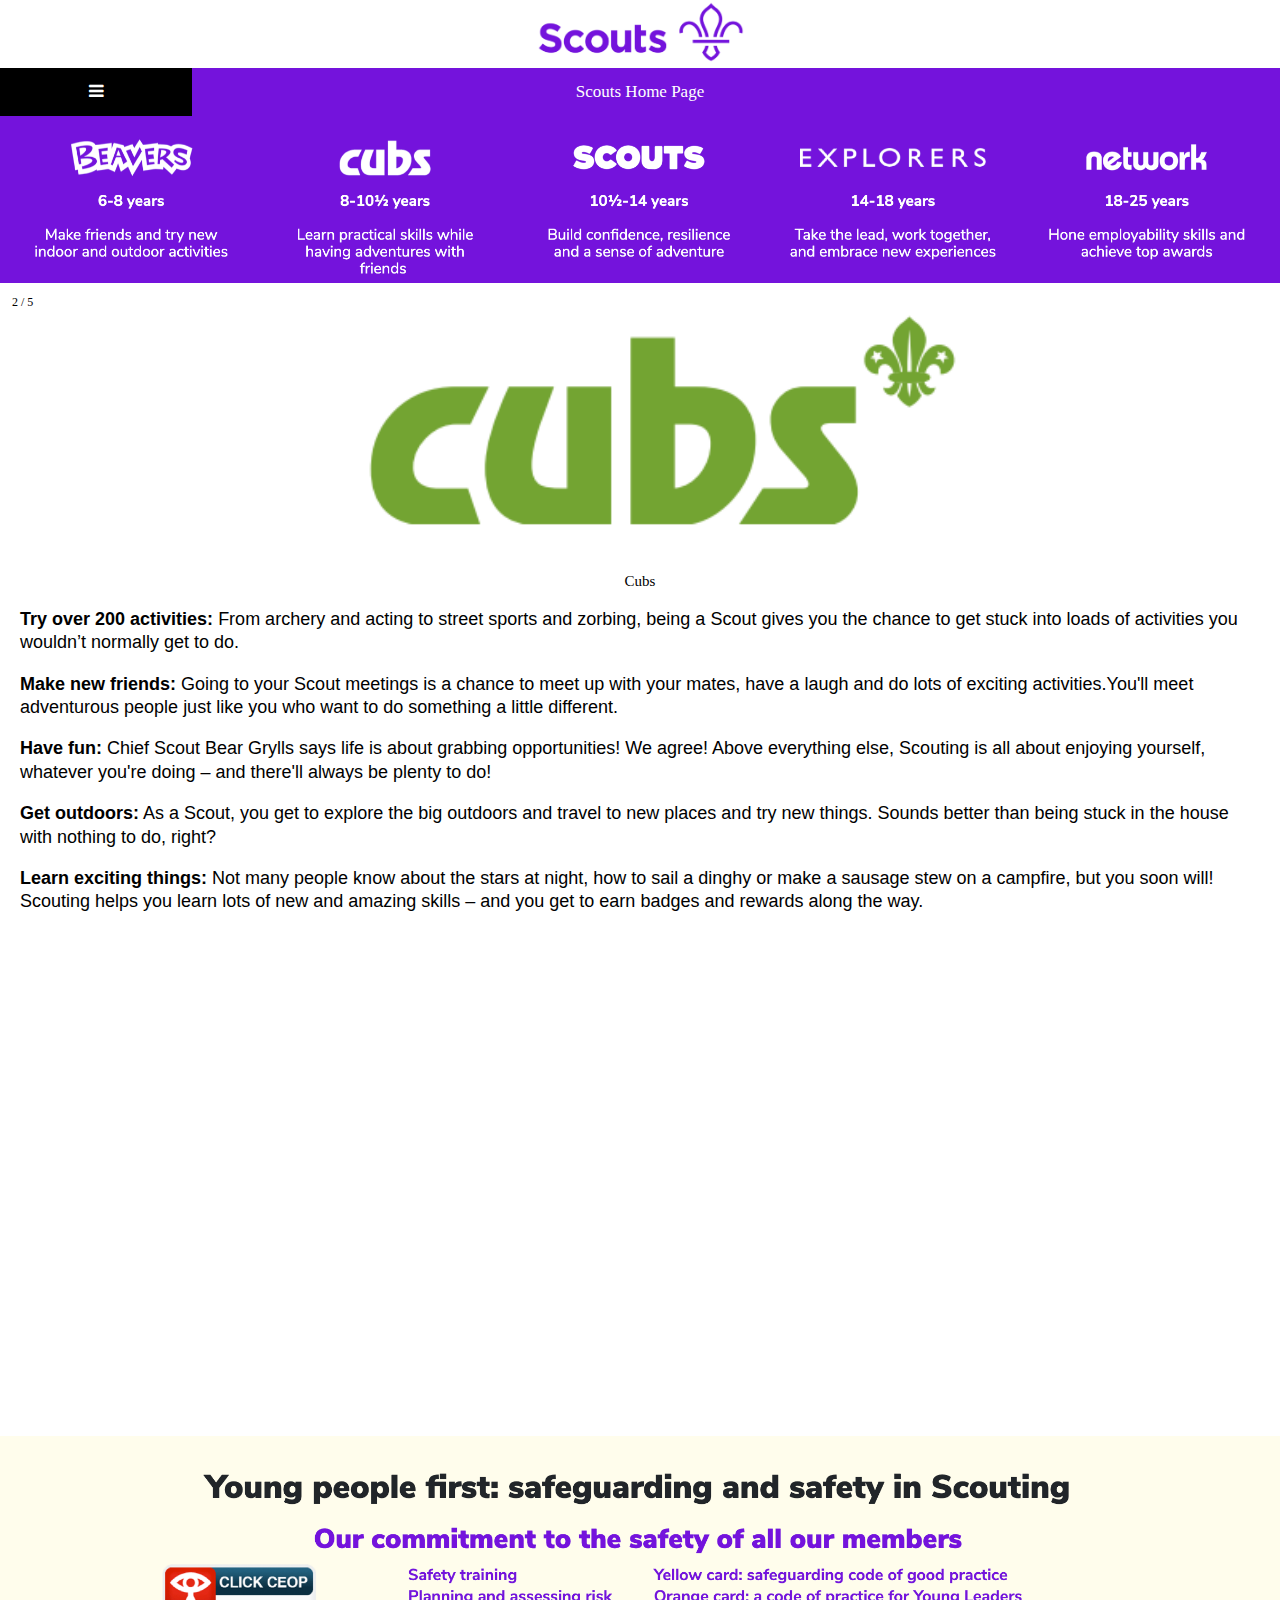
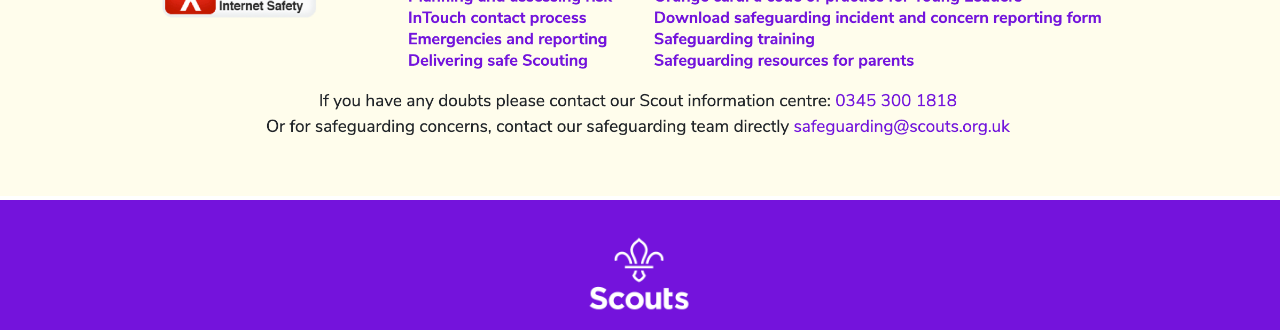
<file: index.html>
<!DOCTYPE html>
<html>

<head>
    <title>Home Page</title>

    <!--Allows the website to scale on different sized devices-->
    <meta name="viewport" content="width=device-width, initial-scale=1.0">

    <!--Links the HTML to the CSS-->
    <link href="index.css" type="text/css" rel="stylesheet">
    <link href="mobile.css" type="text/css" rel="stylesheet">
    <link href="tablet.css" type="text/css" rel="stylesheet">

</head>

<body>

    <!--Scout logo at the top of the page. When clicked directs the website back to the home/index page-->
    <a href="index.html">

        <!--Width is set to auto so the image can adjust to the size of the website i.e on a mobile device compaired to a desktop.-->
        <img alt="Home Page" src="images/scouts-uk-logo.png" width="auto" height="8%">

    </a>


    

    <!--Burger Bar image on the Navigation Menu for Mobile and Desktop-->
    <div class="mobile-container">
        <link rel="stylesheet"
            href="https://cdnjs.cloudflare.com/ajax/libs/font-awesome/4.7.0/css/font-awesome.min.css">


        <!--Navigation Menu-->
        <!--topnav is the scout home page button as this will be present on all webpages-->
        <div class="topnav">
            <a href="index.html" active>Scouts Home Page</a>

            <!--MyLinks is all the other webpages which will be hidden in the drop down box until you click on the burger bar icon.-->
            <div id="myLinks">
                <a href="about-us.html">About Us</a>
                <a href="sections.html">Sections</a>
                <a href="news.html">News/Camps</a>
                <a href="FAQ.html">FAQ</a>
                <a href="subscribe.html">Subscribe</a>
                <a href="sign-up.html">Sign Up</a>
                <a href="adult-leader.html">Adult Leader Section</a>
                <a href="testimonials.html">Testimonials</a>
                <a href="contact-us.html">Contact Us</a>

                <!--End of mylinks-->
            </div>


            <!--Javascript function which allows the drop down burger bar button to work-->
            <a href="javascript:void(0);" class="icon" onclick="myFunction()">
                <i class="fa fa-bars"></i>
            </a>

            <!--End of topnav class-->
        </div>

        <!--End of mobile container-->
    </div>


    <!--Allows all the webpages inside mylinks hidden section on the nav bar to work-->
    <script>
        function myFunction() {
            var x = document.getElementById("myLinks");
            if (x.style.display === "block") {
                x.style.display = "none";
            } else {
                x.style.display = "block";
            }
        }
    </script>

    <!--Slideshow carousel-->
    <img src="images/sections.png" style="width:100%">
    <div class="slideshow-container">

        <!-- Full-width images with number and caption text -->
        <div class="mySlides fade">
            <div class="numbertext">1 / 5</div>
            <img class="slide-img" src="images/Beavers-Logo.png" style="width:70%">
            <div class="text">Beavers</div>
        </div>

        <div class="mySlides fade">
            <div class="numbertext">2 / 5</div>
            <img class="slide-img" src="images/Cubs-Logo.png" style="width:60%">
            <div class="text">Cubs</div>
        </div>

        <div class="mySlides fade">
            <div class="numbertext">3 / 5</div>
            <img class="slide-img" src="images/Scouts-Logo.png" style="width:80%">
            <div class="text">Scouts</div>
        </div>

        <div class="mySlides fade">
            <div class="numbertext">4 / 5</div>
            <img class="slide-img" src="images/Explorers-Logo.png" style="width:90%">
            <div class="text">Explorers</div>
        </div>

        <div class="mySlides fade">
            <div class="numbertext">5 / 5</div>
            <img class="slide-img" src="images/Network-Logo.png" style="width:75%">
            <div class="text">Network</div>
        </div>

        <!-- Next and previous buttons -->
        <a class="prev" onclick="plusSlides(-1)">&#10094;</a>
        <a class="next" onclick="plusSlides(1)">&#10095;</a>

        <!--End of slideshow div-->
    </div>



    </div>
    </div>
    <!--Text-->
    <div class="intro">
        <p>
            <b>Try over 200 activities:</b>
            From archery and acting to street sports and zorbing, being a Scout gives you the chance to get stuck into
            loads of activities you wouldn’t normally get to do.
        </P>
        <p>
            <b> Make new friends:</b>
            Going to your Scout meetings is a chance to meet up with your mates, have a laugh and do lots of exciting
            activities.You'll meet adventurous people just like you who want to do something a little different.
        </p>
        <p>
            <b>Have fun:</b>
            Chief Scout Bear Grylls says life is about grabbing opportunities! We agree! Above everything else, Scouting
            is all about enjoying yourself, whatever you're doing – and there'll always be plenty to do!
        </p>
        <p>
            <b>Get outdoors:</b>
            As a Scout, you get to explore the big outdoors and travel to new places and try new things. Sounds better
            than being stuck in the house with nothing to do, right?
        </p>
        <p>
            <b>Learn exciting things:</b>
            Not many people know about the stars at night, how to sail a dinghy or make a sausage stew on a campfire,
            but you soon will! Scouting helps you learn lots of new and amazing skills – and you get to earn badges and
            rewards along the way.
        </p>

        <!--Youtube Video-->
        <iframe width="100%" height="500" src="https://www.youtube.com/embed/u93WJoCMJ00" frameborder="0"
            allow="accelerometer; autoplay; encrypted-media; gyroscope; picture-in-picture" allowfullscreen></iframe>

    <!--End of intro-->
    </div>

    <!--Images-->
    <img src="images/safeguarding.png" style="width:100%">
    <img src="images/footer.png" style="width:100%">

    <!--Links to the javascrpt file-->
    <script src="index.js"></script>




</body>

</html>
</file>
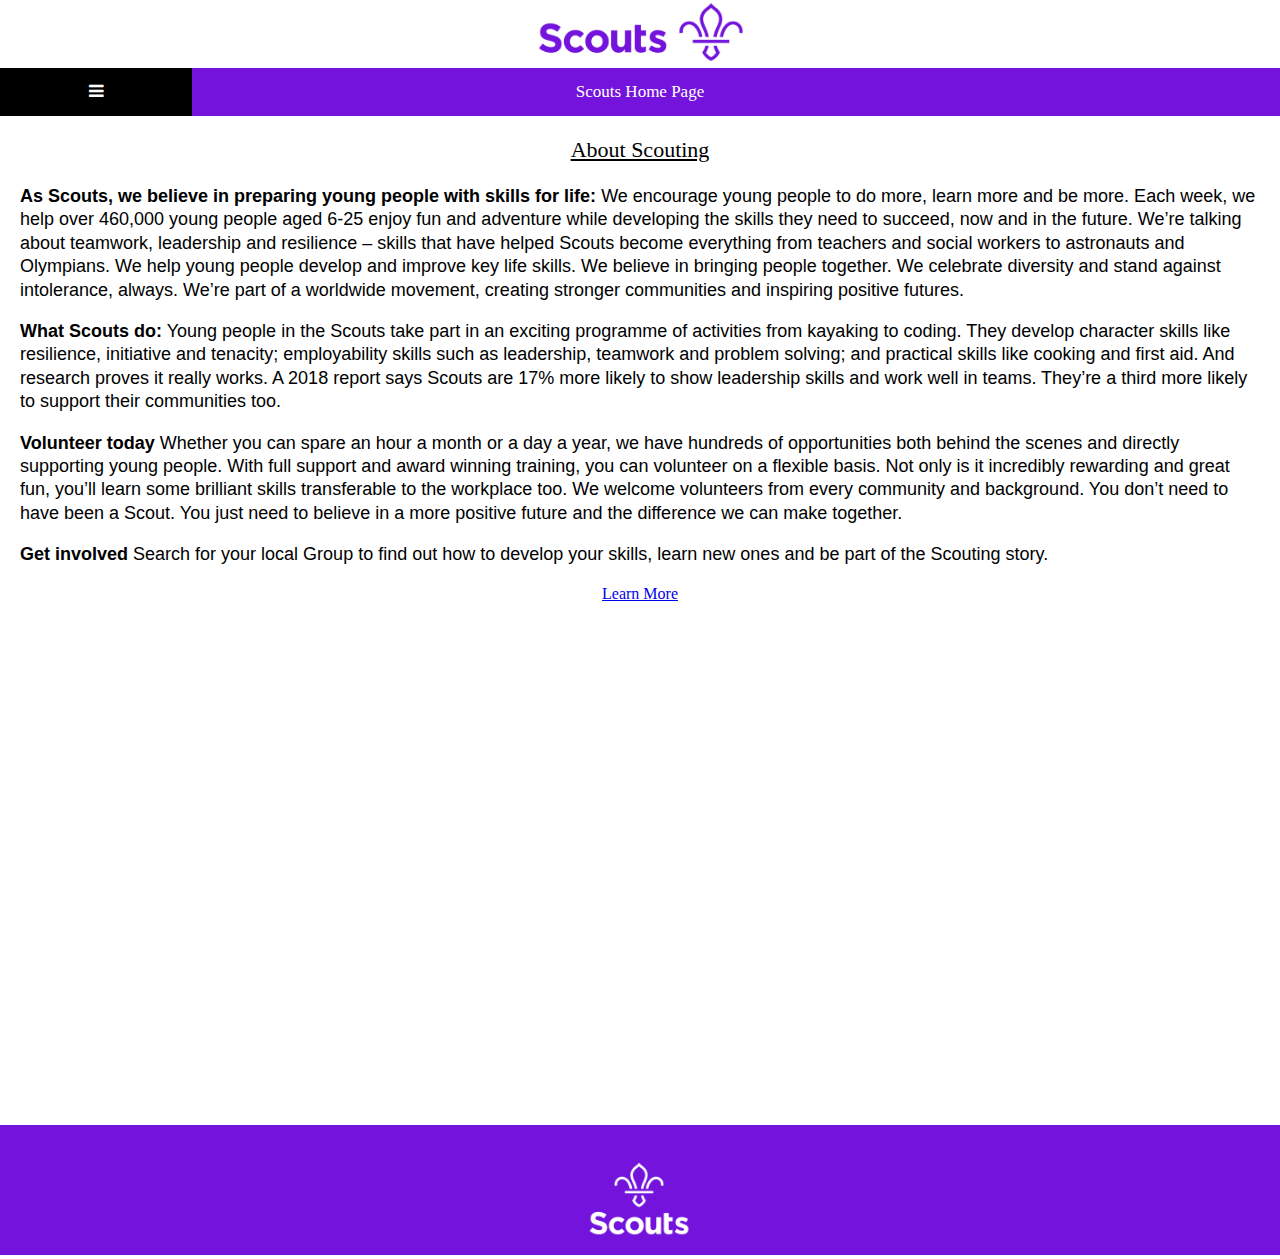
<file: about-us.html>
<!DOCTYPE html>
<html>

<head>
    <title>About Us</title>
    <meta name="viewport" content="width=device-width, initial-scale=1.0">
    <link href="about-us.css" type="text/css" rel="stylesheet">
    <link href="mobile.css" type="text/css" rel="stylesheet">
    <link href="tablet.css" type="text/css" rel="stylesheet">
</head>

<body>
    <a href="index.html">
        <img alt="Home Page" src="images/scouts-uk-logo.png" width="auto"
            height="8%">

    </a>

        <!-- Simulate a smartphone / tablet -->
<div class="mobile-container">
        <link rel="stylesheet" href="https://cdnjs.cloudflare.com/ajax/libs/font-awesome/4.7.0/css/font-awesome.min.css">

        <!-- Top Navigation Menu -->
        <div class="topnav">
                <a href="index.html"active>Scouts Home Page</a>
                <div id="myLinks">
                  <a href="about-us.html">About Us</a>
                  <a href="sections.html">Sections</a>
                  <a href="news.html">News/Camps</a>
                  <a href="FAQ.html">FAQ</a>
                  <a href="subscribe.html">Subscribe</a>
                  <a href="sign-up.html">Sign Up</a>
                  <a href="adult-leader.html">Adult Leader Section</a>
                  <a href="testimonials.html">Testimonials</a>
                  <a href="contact-us.html">Contact Us</a>
                </div> <!--mylinks div end-->


          <a href="javascript:void(0);" class="icon" onclick="myFunction()">
            <i class="fa fa-bars"></i>
          </a>
        </div>
        
        <div style="padding-left:16px">

        </div>

  <!-- End smartphone / tablet look -->
</div>
        
<script>
function myFunction() {
  var x = document.getElementById("myLinks");
  if (x.style.display === "block") {
    x.style.display = "none";
  } else {
    x.style.display = "block";
  }
}
</script>



            <div class="intro">
                <h3>About Scouting</h3>
                <p>
                    <b>As Scouts, we believe in preparing young people with skills for life:</b>

                    We encourage young people to do more, learn more and be more. Each week, we help over 460,000 young
                    people aged 6-25 enjoy fun and adventure while developing the skills they need to succeed, now and
                    in the future.

                    We’re talking about teamwork, leadership and resilience – skills that have helped Scouts become
                    everything from teachers and social workers to astronauts and Olympians. We help young people
                    develop and improve key life skills.

                    We believe in bringing people together. We celebrate diversity and stand against intolerance,
                    always. We’re part of a worldwide movement, creating stronger communities and inspiring positive
                    futures.
                </p>
                <p>
                    <b>What Scouts do:</b>

                    Young people in the Scouts take part in an exciting programme of activities from kayaking to coding.
                    They develop character skills like resilience, initiative and tenacity; employability skills such as
                    leadership, teamwork and problem solving; and practical skills like cooking and first aid. And
                    research proves it really works. A 2018 report says Scouts are 17% more likely to show leadership
                    skills and work well in teams. They’re a third more likely to support their communities too.
                </p>
                <p>
                    <b> Volunteer today</b>

                    Whether you can spare an hour a month or a day a year, we have hundreds of opportunities both behind
                    the scenes and directly supporting young people. With full support and award winning training, you
                    can volunteer on a flexible basis. Not only is it incredibly rewarding and great fun, you’ll learn
                    some brilliant skills transferable to the workplace too. We welcome volunteers from every community
                    and background. You don’t need to have been a Scout. You just need to believe in a more positive
                    future and the difference we can make together.
                </p>
                <p>
                    <b>Get involved</b>

                    Search for your local Group to find out how to develop your skills, learn new ones and be part of
                    the Scouting story.
                </P>


                <a href="https://www.google.co.uk/">Learn More</a></p>


                <iframe width="100%" height="500px" src="https://www.youtube.com/embed/cMGyuucCmuY" frameborder="0" allow="accelerometer; autoplay; encrypted-media; gyroscope; picture-in-picture" allowfullscreen></iframe>


            </div>
        
        </div>
        <img src="images/footer.png" style="width:100%">

       
</body>

</html>
</file>
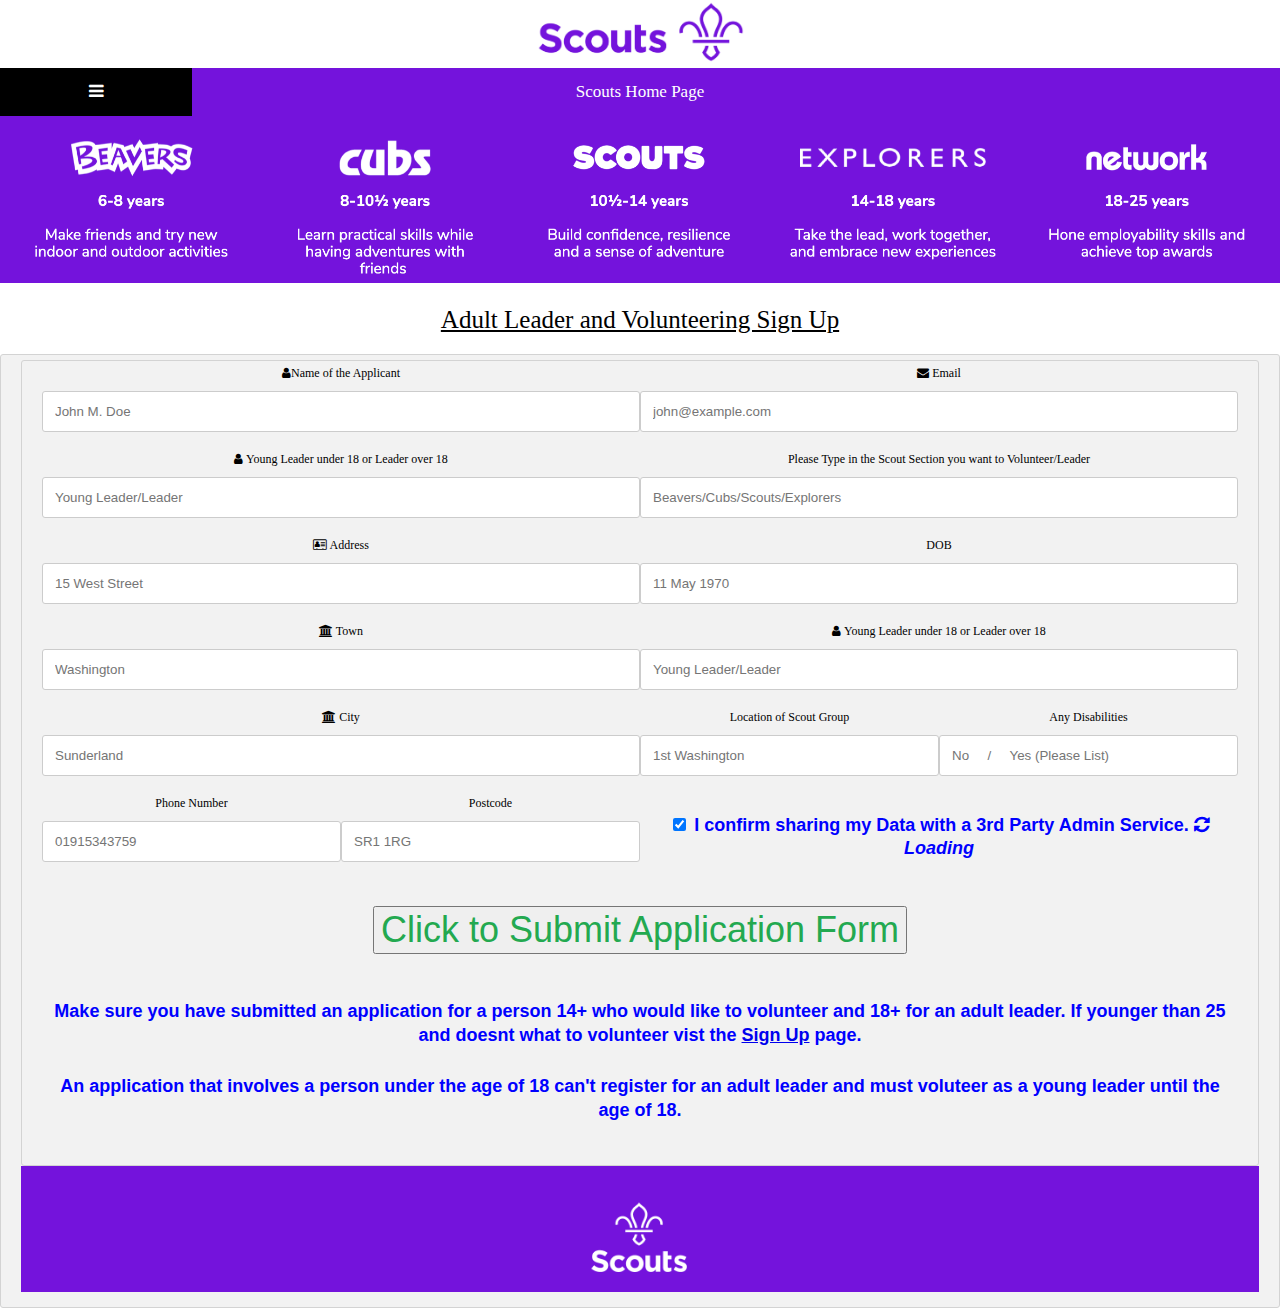
<file: adult-leader.html>
<!DOCTYPE html>
<html>

<head>
    <title>Adult Leader</title>
    <meta name="viewport" content="width=device-width, initial-scale=1.0">

    <!--Links the HTML file to the CSS files-->
    <link href="adult-leader.css" type="text/css" rel="stylesheet">
    <link href="mobile.css" type="text/css" rel="stylesheet">
    <link href="tablet.css" type="text/css" rel="stylesheet">

</head>

<body>
    <!--Scout logo takes you to the home page of the website-->
    <a href="index.html">
        <img alt="Home Page" src="images/scouts-uk-logo.png" width="auto" height="8%">
    </a>
    <!-- Simulate a smartphone / tablet -->
    <div class="mobile-container">
        <link rel="stylesheet"
            href="https://cdnjs.cloudflare.com/ajax/libs/font-awesome/4.7.0/css/font-awesome.min.css">

        <!-- Top Navigation Menu -->
        <div class="topnav">
            <a href="index.html" active>Scouts Home Page</a>
            <div id="myLinks">
                <a href="about-us.html">About Us</a>
                <a href="sections.html">Sections</a>
                <a href="news.html">News/Camps</a>
                <a href="FAQ.html">FAQ</a>
                <a href="subscribe.html">Subscribe</a>
                <a href="sign-up.html">Sign Up</a>
                <a href="adult-leader.html">Adult Leader Section</a>
                <a href="testimonials.html">Testimonials</a>
                <a href="contact-us.html">Contact Us</a>

            </div>
            <a href="javascript:void(0);" class="icon" onclick="myFunction()">
                <i class="fa fa-bars"></i>
            </a>
        </div>

        <div style="padding-left:16px">

        </div>

        <!-- End smartphone / tablet look -->
    </div>

    <script>
        function myFunction() {
            var x = document.getElementById("myLinks");
            if (x.style.display === "block") {
                x.style.display = "none";
            } else {
                x.style.display = "block";
            }
        }
    </script>


    <img src="images/sections.png" style="width:100%">



    <h2>Adult Leader and Volunteering Sign Up </h2>
    <div class="container">
        <div class="row">
            <form action="/action_page.php">
                <div class="container" style="width:100%">
                    <div class="row">
                        <div class="col-12">

                            <label for="fname"><i class="fa fa-user"></i>Name of the Applicant</label>
                            <input type="text" id="name" name="firstname" placeholder="John M. Doe">


                            <label for="Pname"><i class="fa fa-user"></i> Young Leader under 18 or Leader over
                                18</label>
                            <input type="text" id="group" name="firstname" placeholder="Young Leader/Leader">

                            <label for="adr"><i class="fa fa-address-card-o"></i> Address</label>
                            <input type="text" id="adr" name="address" placeholder="15 West Street">

                            <label for="Town"><i class="fa fa-institution"></i> Town</label>
                            <input type="text" id="Town" name="Town" placeholder="Washington">

                            <label for="City"><i class="fa fa-institution"></i> City</label>
                            <input type="text" id="city" name="city" placeholder="Sunderland">

                            <div class="row">
                                <div class="col-12">
                                    <label for="Phone Number">Phone Number</label>
                                    <input type="text" id="Phone Number" name="Phone Number" placeholder="01915343759">
                                </div>
                                <div class="col-12">
                                    <label for="postcode">Postcode</label>
                                    <input type="text" id="Postcode" name="Postcode" placeholder="SR1 1RG">
                                </div>
                            </div>
                        </div>

                        <div class="col-12">

                            <label for="email"><i class="fa fa-envelope"></i> Email</label>
                            <input type="text" id="email" name="email" placeholder="john@example.com">

                            <label for="ccnum">Please Type in the Scout Section you want to
                                Volunteer/Leader</label>
                            <input type="text" id="ccnum" name="What Section"
                                placeholder="Beavers/Cubs/Scouts/Explorers">
                            <label for="DOB">DOB</label>
                            <input type="text" id="DOB" name="DOB" placeholder="11 May 1970">
                            <label for="Pname"><i class="fa fa-user"></i> Young Leader under 18 or Leader over
                                18</label>
                            <input type="text" id="group" name="firstname" placeholder="Young Leader/Leader">
                     

                            <div class="row">
                                <div class="col-12">
                                    <label for="Location">Location of Scout Group</label>
                                    <input type="text" id="Location" name="Location of Scout Group"
                                        placeholder="1st Washington">
                                </div>

                                <div class="col-12">
                                    <label for="cvv">Any Disabilities</label>
                                    <input type="text" id="cvv" name="cvv" placeholder="No     /     Yes (Please List)">
                                </div>

                                <p>
                                    <input id="checkbox" type="checkbox" checked="checked" name="sameadr"> I
                                    confirm sharing my Data with a 3rd Party
                                    Admin Service.
                                    <link rel="stylesheet"
                    class="fa fa-refresh fa-spin"><i>Loading</i>
                                </p>
                       
                    </div> <!--row div end-->
                </div> <!--Container div end-->
            </form>
            <!--Form end-->
            <p>
                
                <button id="submit-button" class="submit-button" type="button">Click to
                    Submit
                    Application Form </button>
            </p>

        </div>
        <!--row div-->

        <p>Make sure you have submitted an application for a person 14+ who would like to volunteer and 18+ for
            an adult leader. If younger than 25 and doesnt what to volunteer vist the <a href="sign-up.html">Sign Up</a>
            page.</p>
        <p>An application that involves a person under the age of 18 can't register for an adult leader and must
            voluteer as a young leader until the age of 18.</p>


    </div> <!-- adult leader container block -->



  
   
    <img src="images/footer.png" style="width:100%">

    <script src="adult-leader.js"></script>


  
    </script>
</body>




</html>
</file>
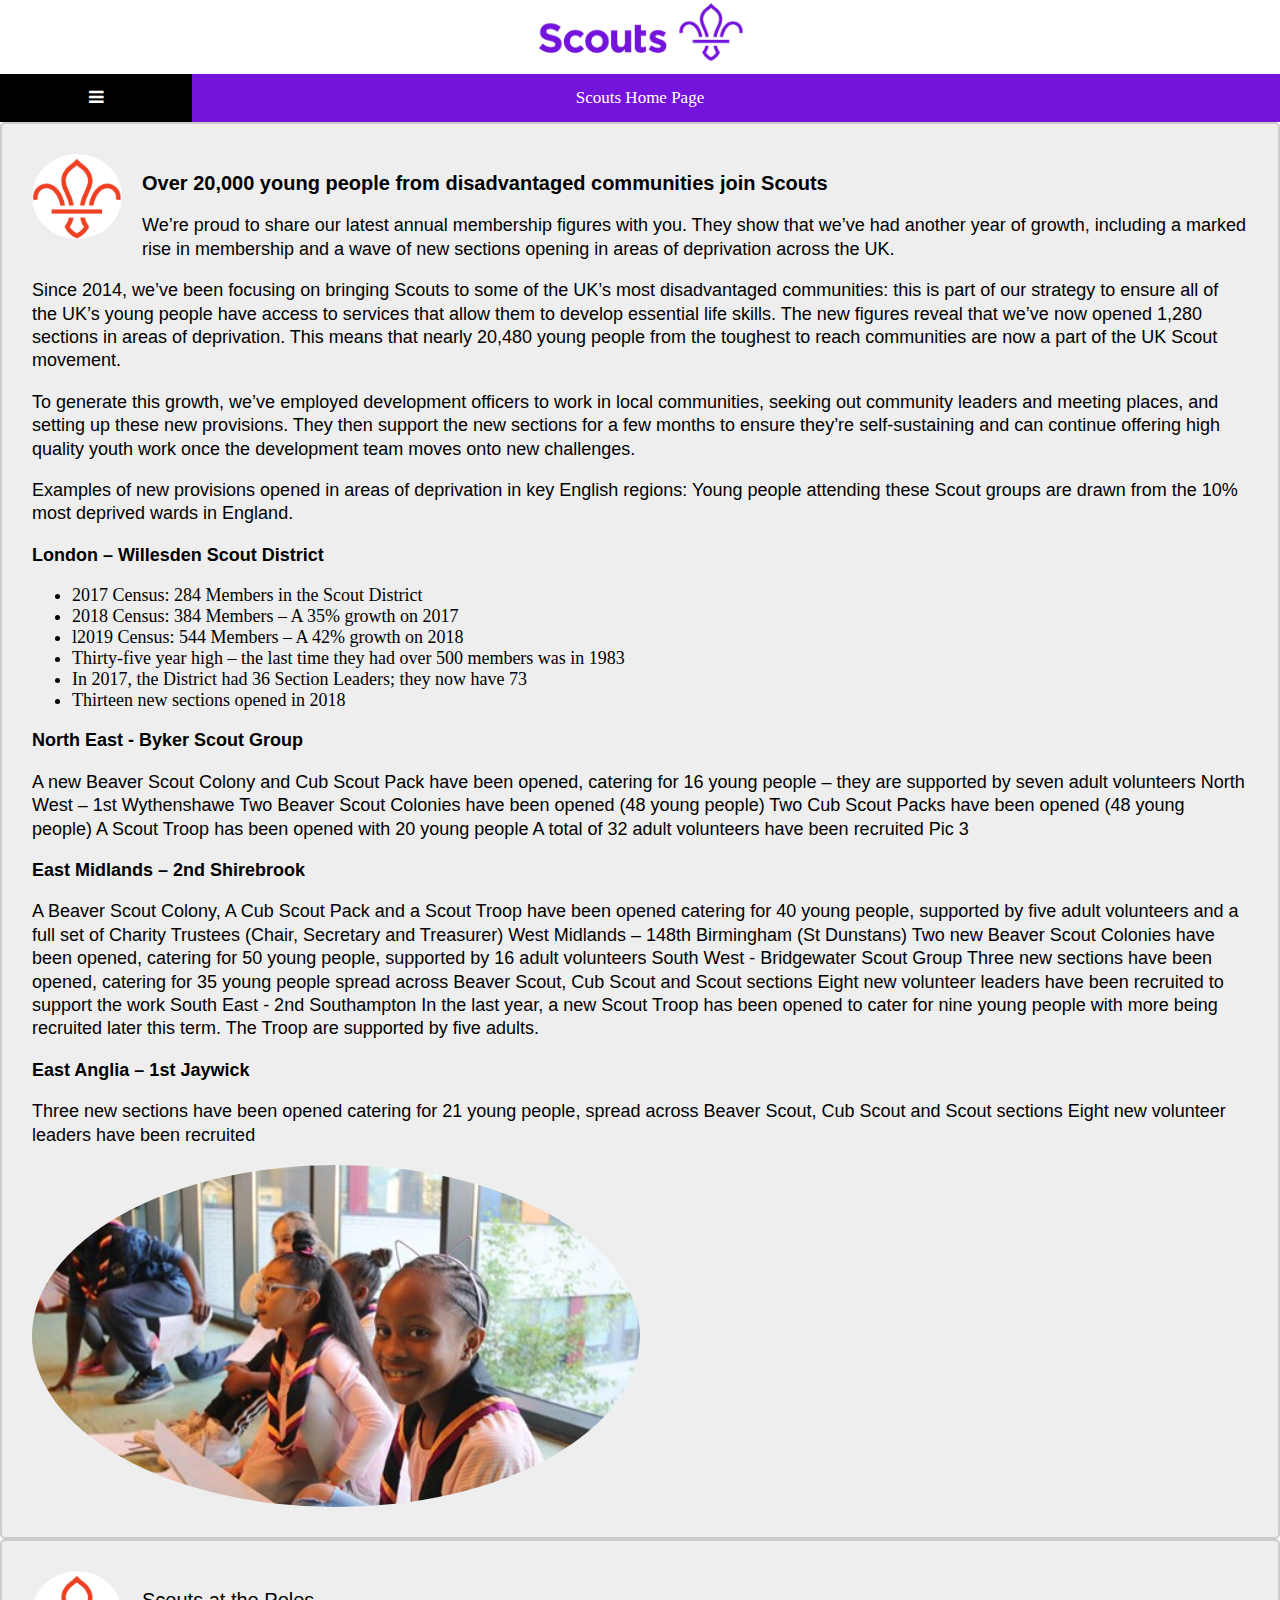
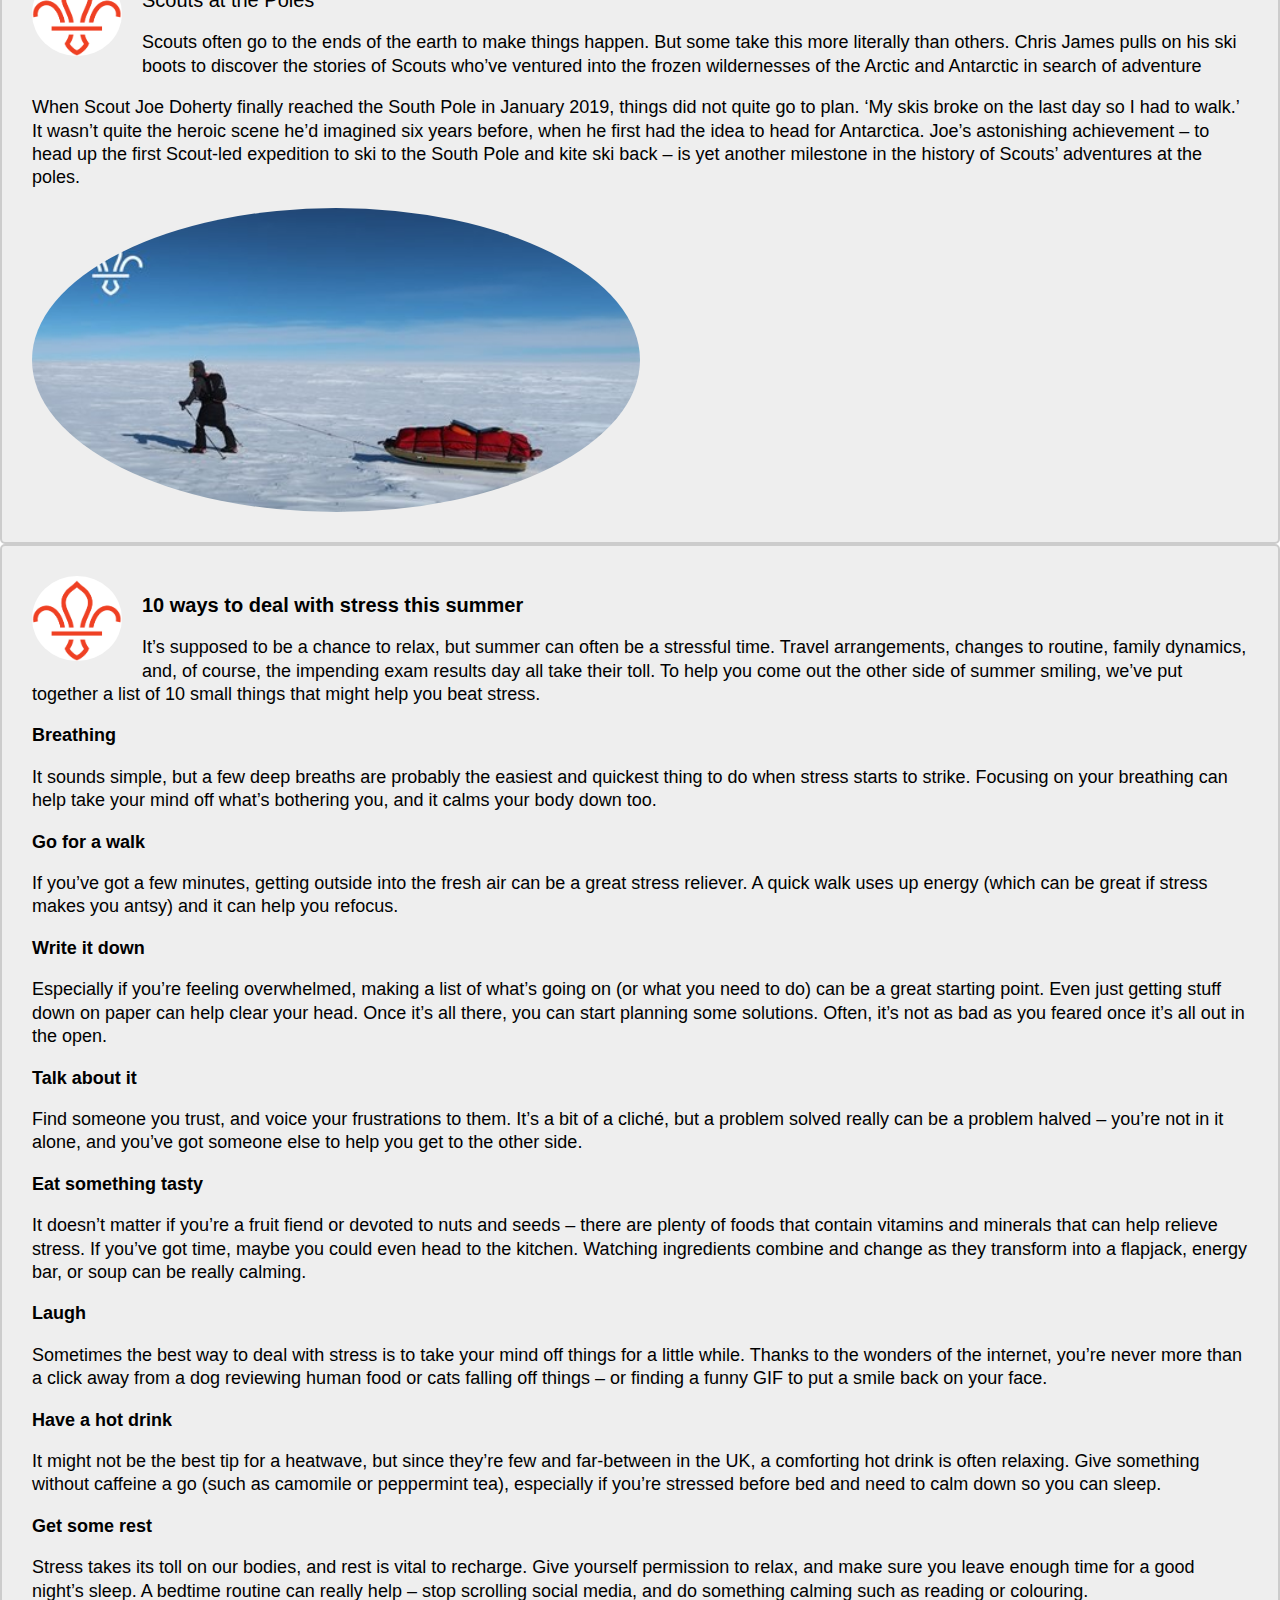
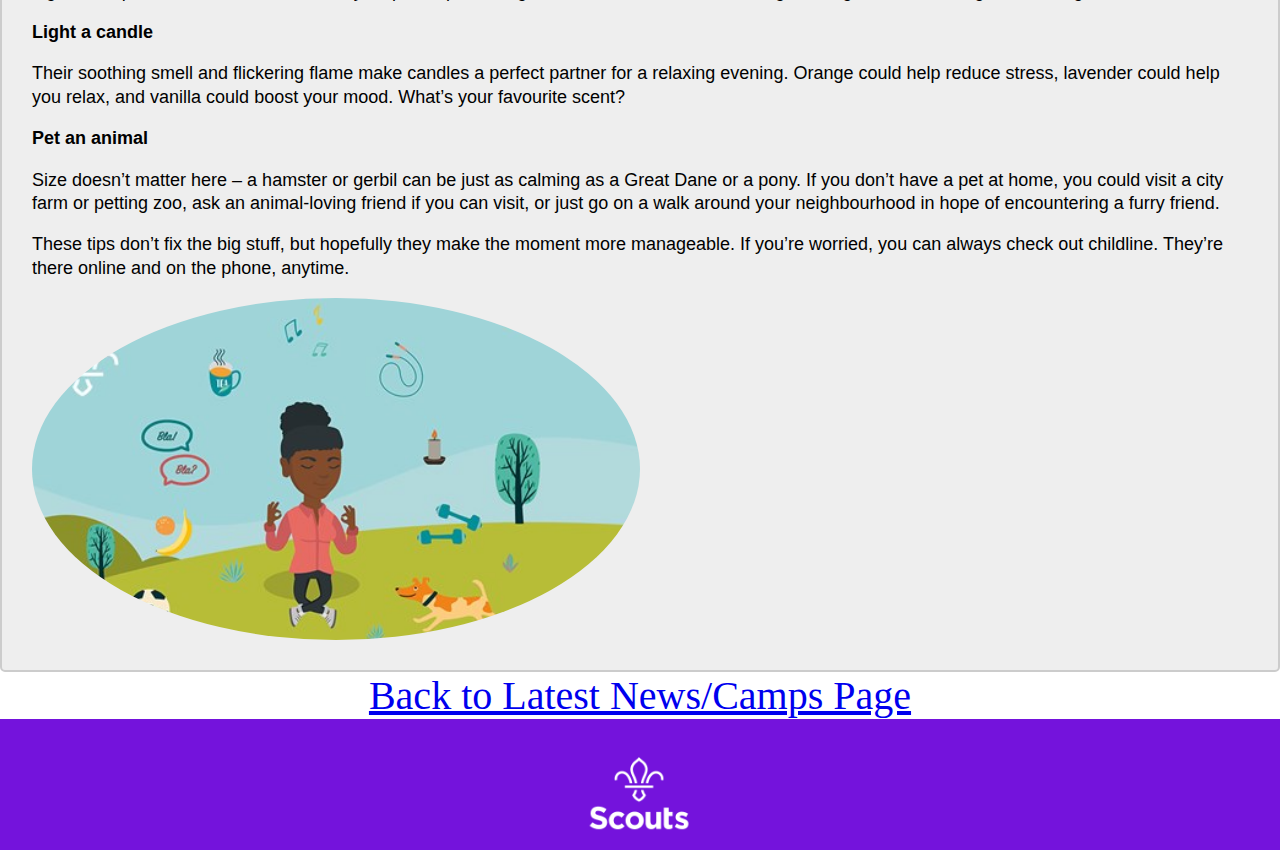
<file: all-news.html>
<!DOCTYPE html>
<html>

<head>
    <title>All News</title>
    <meta name="viewport" content="width=device-width, initial-scale=1.0">
    <link href="all-news.css" type="text/css" rel="stylesheet">
    <link href="mobile.css" type="text/css" rel="stylesheet">
    <link href="tablet.css" type="text/css" rel="stylesheet">
</head>

<body>

    <a href="index.html">
        <img alt="Home Page" src="images/scouts-uk-logo.png" width="auto" height="8%">

    </a>
       <!-- Simulate a smartphone / tablet -->
<div class="mobile-container">
        <link rel="stylesheet" href="https://cdnjs.cloudflare.com/ajax/libs/font-awesome/4.7.0/css/font-awesome.min.css">

        <!-- Top Navigation Menu -->
        <div class="topnav">
                <a href="index.html"active>Scouts Home Page</a>
                <div id="myLinks">
                  <a href="about-us.html">About Us</a>
                  <a href="sections.html">Sections</a>
                  <a href="news.html">News/Camps</a>
                  <a href="FAQ.html">FAQ</a>
                  <a href="subscribe.html">Subscribe</a>
                  <a href="sign-up.html">Sign Up</a>
                  <a href="adult-leader.html">Adult Leader Section</a>
                  <a href="testimonials.html">Testimonials</a>
                  <a href="contact-us.html">Contact Us</a>

          </div>
          <a href="javascript:void(0);" class="icon" onclick="myFunction()">
            <i class="fa fa-bars"></i>
          </a>
        </div>
        
        <div style="padding-left:16px">

        </div>

  <!-- End smartphone / tablet look -->
</div>
        
<script>
function myFunction() {
  var x = document.getElementById("myLinks");
  if (x.style.display === "block") {
    x.style.display = "none";
  } else {
    x.style.display = "block";
  }
}
</script>


        <div class="container">
            <img src="images/red-logo.png" alt="Avatar" style="width:90px">
            <p><span><b>Over 20,000 young people from disadvantaged communities join Scouts</b></span></p>
            <p>We’re proud to share our latest annual membership figures with you. They show that we’ve had another year
                of growth, including a marked rise in membership and a wave of new sections opening in areas of
                deprivation across the UK.
            </p>
            <p>
                Since 2014, we’ve been focusing on bringing Scouts to some of the UK’s most disadvantaged communities:
                this is part of our strategy to ensure all of the UK’s young people have access to services that allow
                them to develop essential life skills. The new figures reveal that we’ve now opened 1,280 sections in
                areas of deprivation. This means that nearly 20,480 young people from the toughest to reach communities
                are now a part of the UK Scout movement.</p>

            <p>To generate this growth, we’ve employed development officers to work in local communities, seeking out
                community leaders and meeting places, and setting up these new provisions. They then support the new
                sections for a few months to ensure they’re self-sustaining and can continue offering high quality youth
                work once the development team moves onto new challenges.</p>

            <p>Examples of new provisions opened in areas of deprivation in key English regions:

                Young people attending these Scout groups are drawn from the 10% most deprived wards in England.
            </p>


            <p> <b>London – Willesden Scout District</b></p>
            <ul>
                <li>2017 Census: 284 Members in the Scout District</li>
                <li>2018 Census: 384 Members – A 35% growth on 2017</li>
                <li>l2019 Census: 544 Members – A 42% growth on 2018</li>
                <li>Thirty-five year high – the last time they had over 500 members was in 1983</li>
                <li>In 2017, the District had 36 Section Leaders; they now have 73</li>
                <li>Thirteen new sections opened in 2018</li>
            </ul>

            <p><b>North East - Byker Scout Group</b></p>

            <p> A new Beaver Scout Colony and Cub Scout Pack have been opened, catering for 16 young people – they are
                supported by seven adult volunteers
                North West – 1st Wythenshawe

                Two Beaver Scout Colonies have been opened (48 young people)
                Two Cub Scout Packs have been opened (48 young people)
                A Scout Troop has been opened with 20 young people
                A total of 32 adult volunteers have been recruited
                Pic 3</p>

            <p> <b>East Midlands – 2nd Shirebrook</b></p>

            <p> A Beaver Scout Colony, A Cub Scout Pack and a Scout Troop have been opened catering for 40 young people,
                supported by five adult volunteers and a full set of Charity Trustees (Chair, Secretary and Treasurer)
                West Midlands – 148th Birmingham (St Dunstans)

                Two new Beaver Scout Colonies have been opened, catering for 50 young people, supported by 16 adult
                volunteers
                South West - Bridgewater Scout Group

                Three new sections have been opened, catering for 35 young people spread across Beaver Scout, Cub Scout
                and Scout sections
                Eight new volunteer leaders have been recruited to support the work
                South East - 2nd Southampton

                In the last year, a new Scout Troop has been opened to cater for nine young people with more being
                recruited later this term. The Troop are supported by five adults.</p>

            <p><b>East Anglia – 1st Jaywick</b></p>

            <p>Three new sections have been opened catering for 21 young people, spread across Beaver Scout, Cub Scout
                and Scout sections
                Eight new volunteer leaders have been recruited</p>

            <img src="images/young-people.jpg" style="width:50%">

        </div>

        <div class="container">
            <img src="images/red-logo.png" alt="Avatar" style="width:90px">
            <p><span>Scouts at the Poles</span></p>
            <p>Scouts often go to the ends of the earth to make things happen. But some take this more literally than
                others. Chris James pulls on his ski boots to discover the stories of Scouts who’ve ventured into the
                frozen wildernesses of the Arctic and Antarctic in search of adventure
            </p>
            <p>
                When Scout Joe Doherty finally reached the South Pole in January 2019, things did not quite go to plan.

                ‘My skis broke on the last day so I had to walk.’ It wasn’t quite the heroic scene he’d imagined six
                years before, when he first had the idea to head for Antarctica.

                Joe’s astonishing achievement – to head up the first Scout-led expedition to ski to the South Pole and
                kite ski back – is yet another milestone in the history of Scouts’ adventures at the poles.

            </p>
            <img src="images/pole.jpg" style="width:50%">


        </div>
        <div class="container">
            <img src="images/red-logo.png" alt="Avatar" style="width:90px">
            <p><span><b>10 ways to deal with stress this summer</b></span></p>
            <p> It’s supposed to be a chance to relax, but summer can often be a stressful time. Travel arrangements,
                changes to routine, family dynamics, and, of course, the impending exam results day all take their toll.
                To help you come out the other side of summer smiling, we’ve put together a list of 10 small things that
                might help you beat stress.</p>

                <p><b>Breathing</b></p>

                <p>It sounds simple, but a few deep breaths are probably the easiest and quickest thing to do when stress
                starts to strike. Focusing on your breathing can help take your mind off what’s bothering you, and it
                calms your body down too.</p>

                <p><b>Go for a walk</b></p>

                <p>If you’ve got a few minutes, getting outside into the fresh air can be a great stress reliever. A quick
                walk uses up energy (which can be great if stress makes you antsy) and it can help you refocus.</p>

               <p> <b>Write it down </b></p>

               <p> Especially if you’re feeling overwhelmed, making a list of what’s going on (or what you need to do) can
                be a great starting point. Even just getting stuff down on paper can help clear your head. Once it’s all
                there, you can start planning some solutions. Often, it’s not as bad as you feared once it’s all out in
                the open.</p>

               <p><b>Talk about it</b></p>

                <p>Find someone you trust, and voice your frustrations to them. It’s a bit of a cliché, but a problem
                solved really can be a problem halved – you’re not in it alone, and you’ve got someone else to help you
                get to the other side.</p>

                <p> <b>Eat something tasty</b></p>

                <p>It doesn’t matter if you’re a fruit fiend or devoted to nuts and seeds – there are plenty of foods that
                contain vitamins and minerals that can help relieve stress. If you’ve got time, maybe you could even
                head to the kitchen. Watching ingredients combine and change as they transform into a flapjack, energy
                bar, or soup can be really calming.</p>

                <p><b>Laugh</b></p>

                <p>Sometimes the best way to deal with stress is to take your mind off things for a little while. Thanks to
                the wonders of the internet, you’re never more than a click away from a dog reviewing human food or cats
                falling off things – or finding a funny GIF to put a smile back on your face.</p>

                <p><b>Have a hot drink</b></p>

                <p>It might not be the best tip for a heatwave, but since they’re few and far-between in the UK, a
                comforting hot drink is often relaxing. Give something without caffeine a go (such as camomile or
                peppermint tea), especially if you’re stressed before bed and need to calm down so you can sleep.</p>

               <p> <b>Get some rest</b></p>

                <p>Stress takes its toll on our bodies, and rest is vital to recharge. Give yourself permission to relax,
                and make sure you leave enough time for a good night’s sleep. A bedtime routine can really help – stop
                scrolling social media, and do something calming such as reading or colouring.</p>

                <p><b>Light a candle</b></p>

                <p>Their soothing smell and flickering flame make candles a perfect partner for a relaxing evening. Orange
                could help reduce stress, lavender could help you relax, and vanilla could boost your mood. What’s your
                favourite scent?</p>

                <p><b>Pet an animal</b></p>

                <p>Size doesn’t matter here – a hamster or gerbil can be just as calming as a Great Dane or a pony. If you
                don’t have a pet at home, you could visit a city farm or petting zoo, ask an animal-loving friend if you
                can visit, or just go on a walk around your neighbourhood in hope of encountering a furry friend.</p>

               <p>These tips don’t fix the big stuff, but hopefully they make the moment more manageable. If you’re
                worried, you can always check out childline. They’re there online and on the phone, anytime. </p>
            <img src="images/stress.jpg" style="width:50%">
        </div>

  
      
        <a href="news.html">Back to Latest News/Camps Page</a>


    


        <img src="images/footer.png" style="width:100%">

       
</body>

</html>
</file>
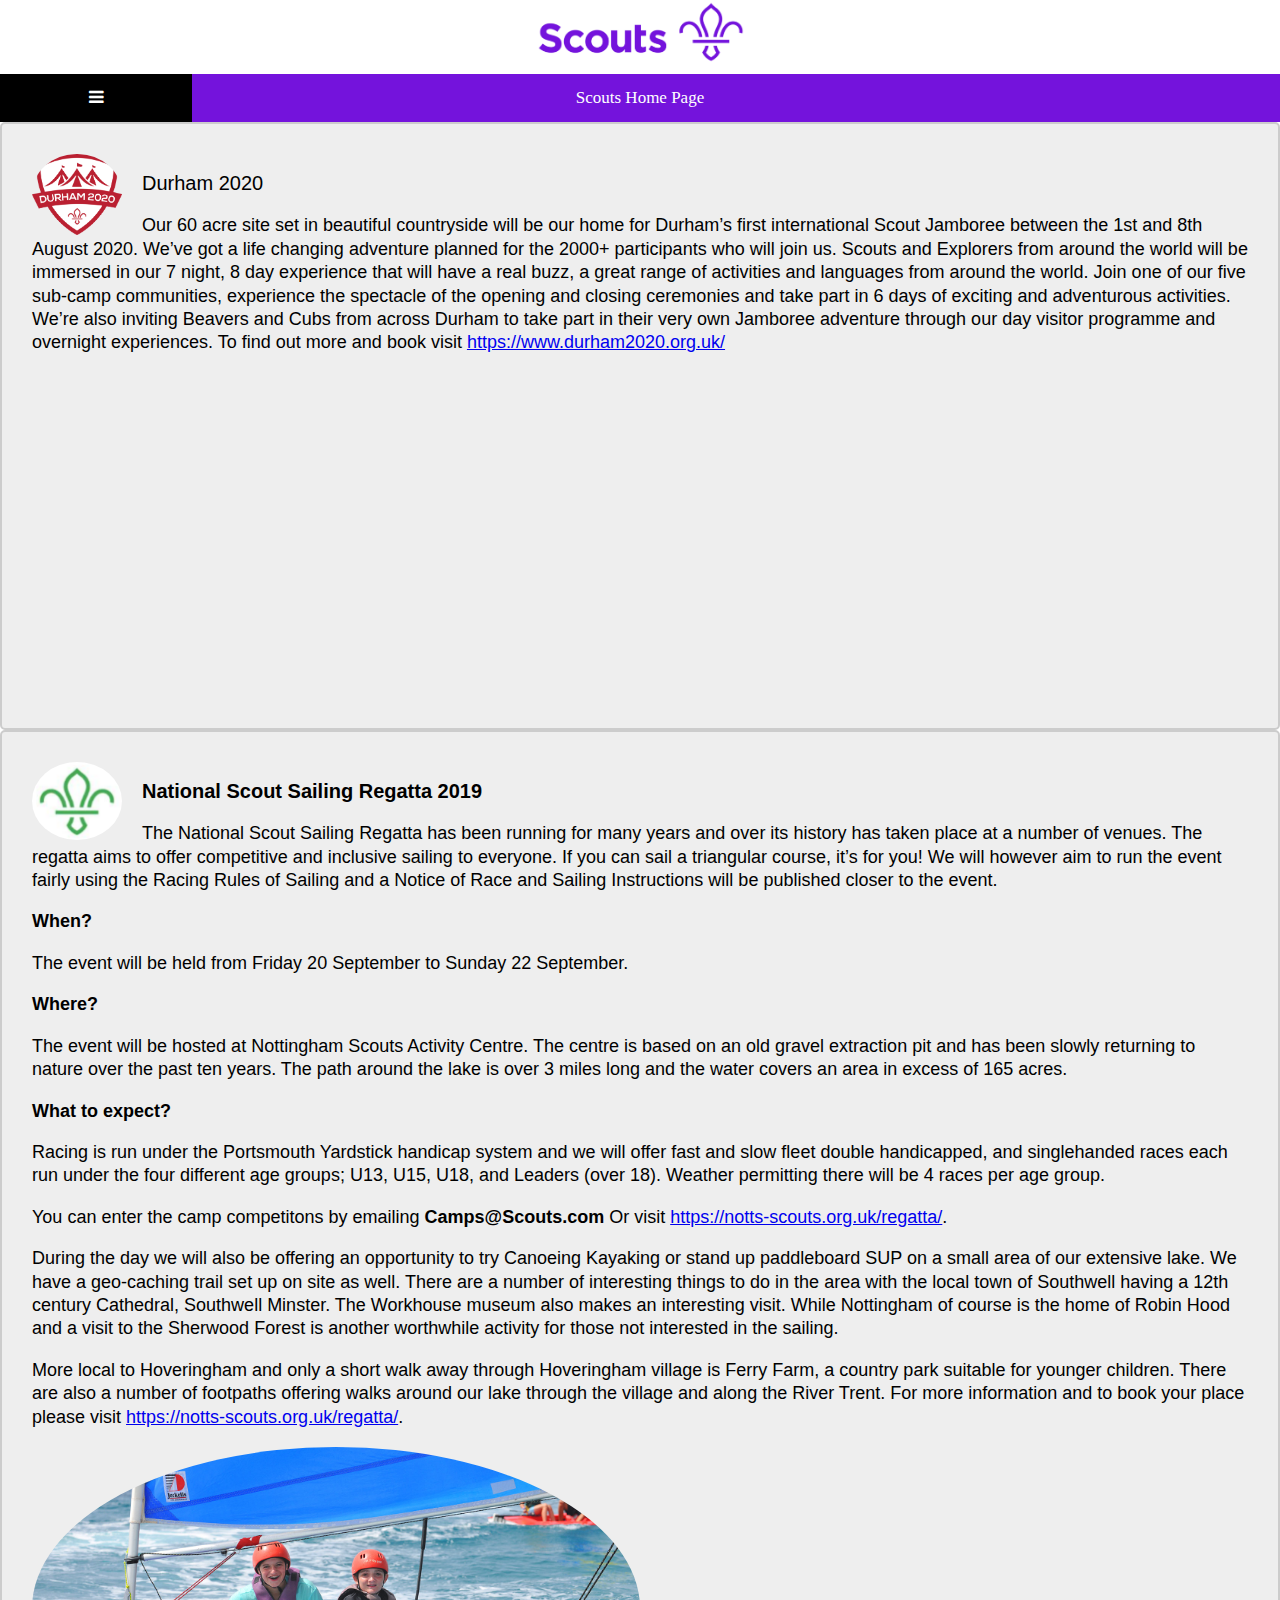
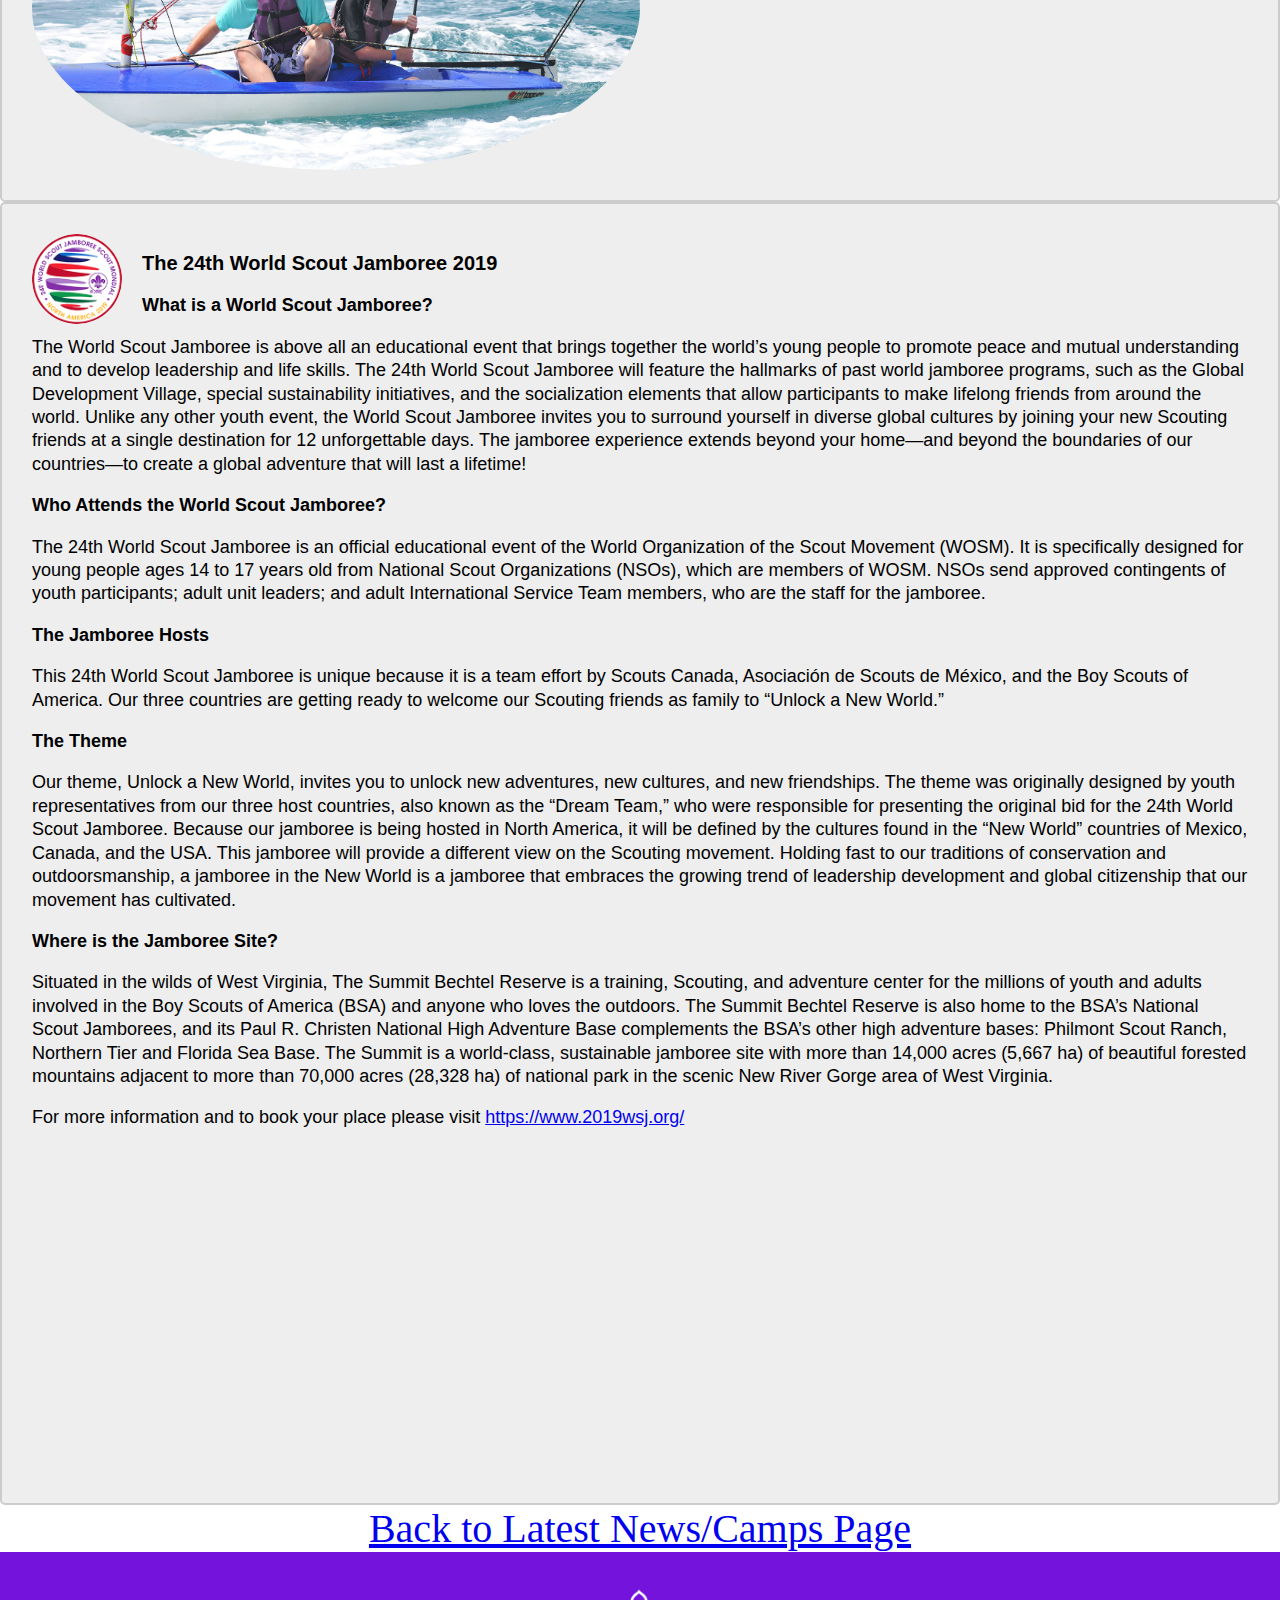
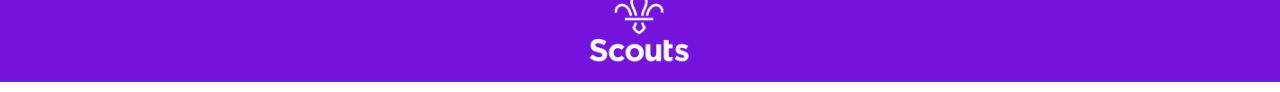
<file: camps.html>
<!DOCTYPE html>
<html>

<head>
    <title>All Camps</title>
    <meta name="viewport" content="width=device-width, initial-scale=1.0">
    <link href="camps.css" type="text/css" rel="stylesheet">
    <link href="mobile.css" type="text/css" rel="stylesheet">
    <link href="tablet.css" type="text/css" rel="stylesheet">
</head>

<body>

    <a href="index.html">
        <img alt="Home Page" src="images/scouts-uk-logo.png" width="auto" height="8%">

    </a>
       <!-- Simulate a smartphone / tablet -->
<div class="mobile-container">
        <link rel="stylesheet" href="https://cdnjs.cloudflare.com/ajax/libs/font-awesome/4.7.0/css/font-awesome.min.css">

        <!-- Top Navigation Menu -->
        <div class="topnav">
                <a href="index.html"active>Scouts Home Page</a>
                <div id="myLinks">
                  <a href="about-us.html">About Us</a>
                  <a href="sections.html">Sections</a>
                  <a href="news.html">News/Camps</a>
                  <a href="FAQ.html">FAQ</a>
                  <a href="subscribe.html">Subscribe</a>
                  <a href="sign-up.html">Sign Up</a>
                  <a href="adult-leader.html">Adult Leader Section</a>
                  <a href="testimonials.html">Testimonials</a>
                  <a href="contact-us.html">Contact Us</a>

          </div>
          <a href="javascript:void(0);" class="icon" onclick="myFunction()">
            <i class="fa fa-bars"></i>
          </a>
        </div>
        
        <div style="padding-left:16px">

        </div>

  <!-- End smartphone / tablet look -->
</div>
        
<script>
function myFunction() {
  var x = document.getElementById("myLinks");
  if (x.style.display === "block") {
    x.style.display = "none";
  } else {
    x.style.display = "block";
  }
}
</script>


        <div class="container">
            <img src="images/durham2020.png" alt="Avatar" style="width:90px">
            <p><span>Durham 2020</span></p>
            <p>Our 60 acre site set in beautiful countryside will be our home for Durham’s first international Scout
                Jamboree between the 1st and 8th August 2020.
                We’ve got a life changing adventure planned for the 2000+ participants who will join us. Scouts and
                Explorers from around the world will be immersed in our 7 night, 8 day experience that will have a real
                buzz, a great range of activities and languages from around the world. Join one of our five sub-camp
                communities, experience the spectacle of the opening and closing ceremonies and take part in 6 days of
                exciting and adventurous activities.
                We’re also inviting Beavers and Cubs from across Durham to take part in their very own Jamboree
                adventure through our day visitor programme and overnight experiences. To find out more and book visit
                <a href="https://www.durham2020.org.uk/"> https://www.durham2020.org.uk/</a></p>
            </p>
            <iframe width="100%" height="315" src="https://www.youtube.com/embed/nijSpXfLXUE" frameborder="0"
                allow="accelerometer; autoplay; encrypted-media; gyroscope; picture-in-picture"
                allowfullscreen></iframe>



        </div>





        <div class="container">
            <img src="images/green-logo.png" alt="Avatar" style="width:90px">
            <p><span><b>National Scout Sailing Regatta 2019</b></span></p>
            <p> The National Scout Sailing Regatta has been running for many years and over its history has taken place
                at a
                number of venues.

                The regatta aims to offer competitive and inclusive sailing to everyone. If you can sail a triangular
                course, it’s for you!

                We will however aim to run the event fairly using the Racing Rules of Sailing and a Notice of Race and
                Sailing Instructions will be published closer to the event.
            </p>
            <p>
                <b>When?</b>
            </p>
            <p>
                The event will be held from Friday 20 September to Sunday 22 September.
            </P>
            <p>
                <b>Where?</b>
            </P>
            <p>
                The event will be hosted at Nottingham Scouts Activity Centre.

                The centre is based on an old gravel extraction pit and has been slowly returning to nature over the
                past
                ten years. The path around the lake is over 3 miles long and the water covers an area in excess of 165
                acres.
            </p>
            <p>
                <b> What to expect?</b>
            </p>
            <p>
                Racing is run under the Portsmouth Yardstick handicap system and we will offer fast and slow fleet
                double
                handicapped, and singlehanded races each run under the four different age groups; U13, U15, U18, and
                Leaders
                (over 18). Weather permitting there will be 4 races per age group.
            </p>
            <p>
                You can enter the camp competitons by emailing <b>Camps@Scouts.com</b> Or visit <a
                    href="https://notts-scouts.org.uk/regatta/">https://notts-scouts.org.uk/regatta/</a>.</p>
            </p>
            <p>
                During the day we will also be offering an opportunity to try Canoeing Kayaking or stand up paddleboard
                SUP
                on a small area of our extensive lake. We have a geo-caching trail set up on site as well.

                There are a number of interesting things to do in the area with the local town of Southwell having a
                12th
                century Cathedral, Southwell Minster. The Workhouse museum also makes an interesting visit. While
                Nottingham
                of course is the home of Robin Hood and a visit to the Sherwood Forest is another worthwhile activity
                for
                those not interested in the sailing.
            </p>
            <p>
                More local to Hoveringham and only a short walk away through Hoveringham village is Ferry Farm, a
                country
                park suitable for younger children.

                There are also a number of footpaths offering walks around our lake through the village and along the
                River
                Trent.

                For more information and to book your place please visit <a
                    href="https://notts-scouts.org.uk/regatta/">https://notts-scouts.org.uk/regatta/</a>.</p>
            </p>
            <img src="images/sailing.jpg" style="width:50%" block;>
        </div>



        <div class="container">
            <img src="images/jamboree.png" alt="Avatar" style="width:90px">
            <p><span><b>The 24th World Scout Jamboree 2019</b></span></p>

            <p><b>What is a World Scout Jamboree?</b></p>

            <p> The World Scout Jamboree is above all an educational event that brings together the world’s young people
                to promote peace and mutual understanding and to develop leadership and life skills.

                The 24th World Scout Jamboree will feature the hallmarks of past world jamboree programs, such as the
                Global Development Village, special sustainability initiatives, and the socialization elements that
                allow participants to make lifelong friends from around the world.

                Unlike any other youth event, the World Scout Jamboree invites you to surround yourself in diverse
                global cultures by joining your new Scouting friends at a single destination for 12 unforgettable days.
                The jamboree experience extends beyond your home—and beyond the boundaries of our countries—to create a
                global adventure that will last a lifetime!</p>

            <p><b>Who Attends the World Scout Jamboree?</b></p>

            <p>The 24th World Scout Jamboree is an official educational event of the World Organization of the Scout
                Movement (WOSM). It is specifically designed for young people ages 14 to 17 years old from National
                Scout Organizations (NSOs), which are members of WOSM. NSOs send approved contingents of youth
                participants; adult unit leaders; and adult International Service Team members, who are the staff for
                the jamboree.</p>

            <p><b>The Jamboree Hosts</b></p>

            <p>This 24th World Scout Jamboree is unique because it is a team effort by Scouts Canada, Asociación de
                Scouts de México, and the Boy Scouts of America. Our three countries are getting ready to welcome our
                Scouting friends as family to “Unlock a New World.”</p>

            <p><b> The Theme</b></p>

            <p> Our theme, Unlock a New World, invites you to unlock new adventures, new cultures, and new friendships.
                The theme was originally designed by youth representatives from our three host countries, also known as
                the “Dream Team,” who were responsible for presenting the original bid for the 24th World Scout
                Jamboree. Because our jamboree is being hosted in North America, it will be defined by the cultures
                found in the “New World” countries of Mexico, Canada, and the USA. This jamboree will provide a
                different view on the Scouting movement. Holding fast to our traditions of conservation and
                outdoorsmanship, a jamboree in the New World is a jamboree that embraces the growing trend of leadership
                development and global citizenship that our movement has cultivated.</p>

            <p><b>Where is the Jamboree Site?</b></p>

            <p> Situated in the wilds of West Virginia, The Summit Bechtel Reserve is a training, Scouting, and
                adventure center for the millions of youth and adults involved in the Boy Scouts of America (BSA) and
                anyone who loves the outdoors. The Summit Bechtel Reserve is also home to the BSA’s National Scout
                Jamborees, and its Paul R. Christen National High Adventure Base complements the BSA’s other high
                adventure bases: Philmont Scout Ranch, Northern Tier and Florida Sea Base.

                The Summit is a world-class, sustainable jamboree site with more than 14,000 acres (5,667 ha) of
                beautiful forested mountains adjacent to more than 70,000 acres (28,328 ha) of national park in the
                scenic New River Gorge area of West Virginia.</p>

            <p>For more information and to book your place please visit <a
                    href="https://www.2019wsj.org/">https://www.2019wsj.org/</a></p>
            <iframe width="100%" height="315" src="https://www.youtube.com/embed/jHLvQyw2Z5s" frameborder="0"
                allow="accelerometer; autoplay; encrypted-media; gyroscope; picture-in-picture"
                allowfullscreen></iframe>

        </div>






        <a href="news.html">Back to Latest News/Camps Page</a>


      

        <img src="images/footer.png" style="width:100%">

       
</body>

</html>
</file>
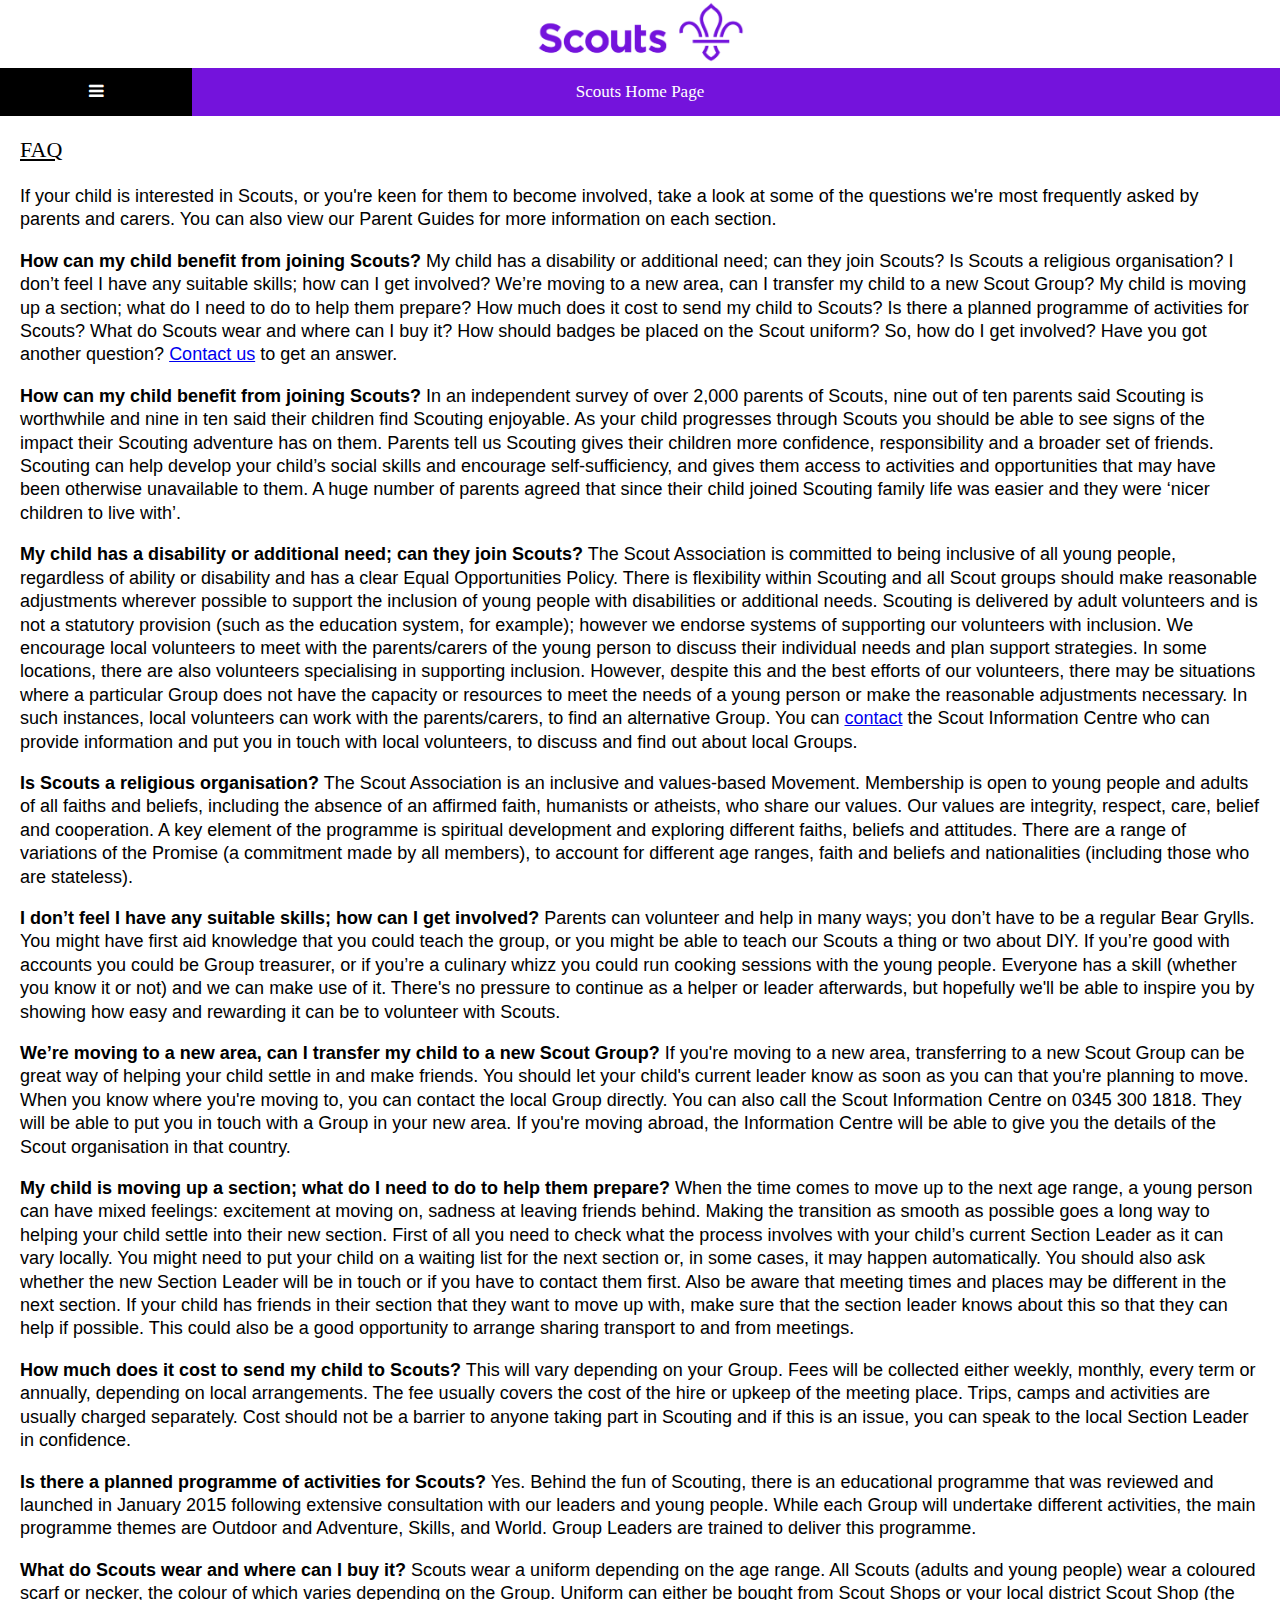
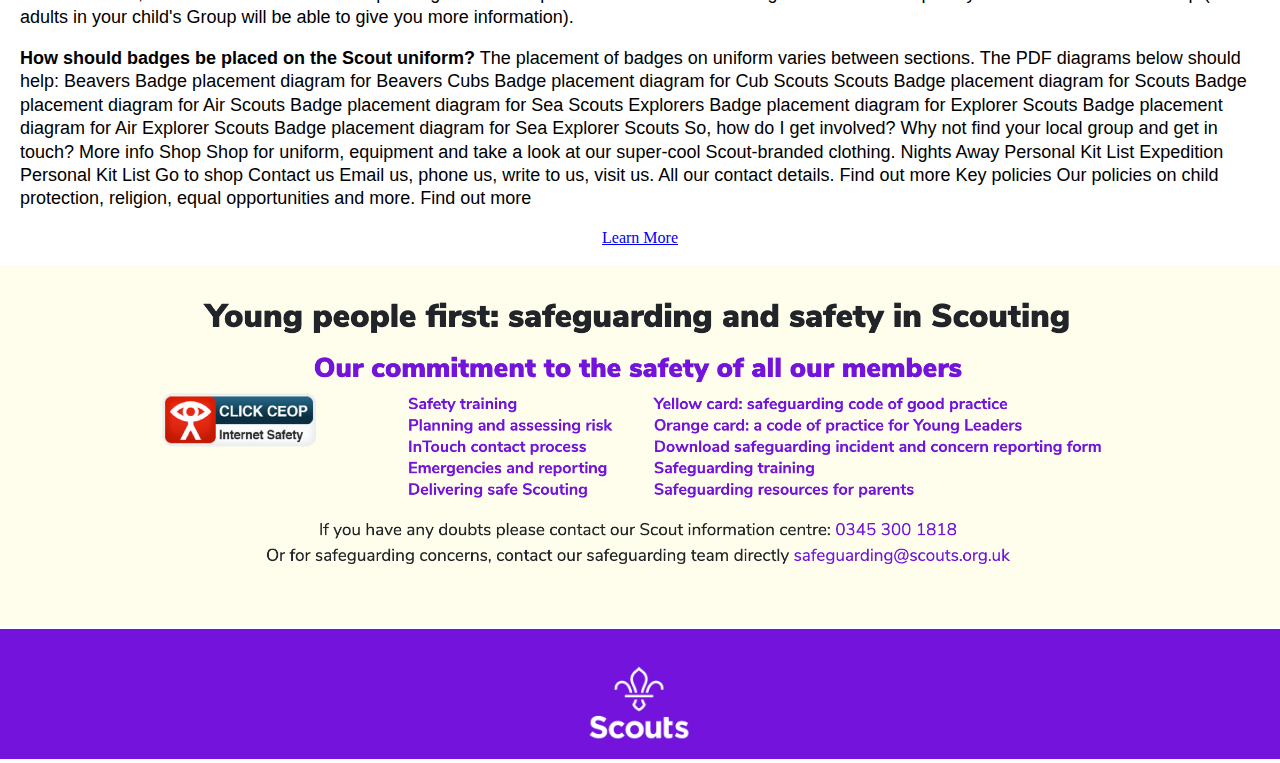
<file: FAQ.html>
<!DOCTYPE html>
<html>

<head>
    <title>FAQ</title>
    <meta name="viewport" content="width=device-width, initial-scale=1.0">
    <link href="FAQ.css" type="text/css" rel="stylesheet">
    <link href="mobile.css" type="text/css" rel="stylesheet">
    <link href="tablet.css" type="text/css" rel="stylesheet">
</head>

<body>
    <a href="index.html">
        <img alt="FAQ" src="images/scouts-uk-logo.png" width="auto" height="8%">
        

    </a>

    <!-- Simulate a smartphone / tablet -->
<div class="mobile-container">
        <link rel="stylesheet" href="https://cdnjs.cloudflare.com/ajax/libs/font-awesome/4.7.0/css/font-awesome.min.css">

        <!-- Top Navigation Menu -->
        <div class="topnav">
                <a href="index.html"active>Scouts Home Page</a>
                <div id="myLinks">
                  <a href="about-us.html">About Us</a>
                  <a href="sections.html">Sections</a>
                  <a href="news.html">News/Camps</a>
                  <a href="FAQ.html">FAQ</a>
                  <a href="subscribe.html">Subscribe</a>
                  <a href="sign-up.html">Sign Up</a>
                  <a href="adult-leader.html">Adult Leader Section</a>
                  <a href="testimonials.html">Testimonials</a>
                  <a href="contact-us.html">Contact Us</a>

          </div>
          <a href="javascript:void(0);" class="icon" onclick="myFunction()">
            <i class="fa fa-bars"></i>
          </a>
        </div>
        
        <div style="padding-left:16px">

        </div>

  <!-- End smartphone / tablet look -->
</div>
        
<script>
function myFunction() {
  var x = document.getElementById("myLinks");
  if (x.style.display === "block") {
    x.style.display = "none";
  } else {
    x.style.display = "block";
  }
}
</script>



            <div class="intro">
                <h3>FAQ</h3>
                <p>
                    If your child is interested in Scouts, or you're keen for them to become involved, take a look at
                    some of the questions we're most frequently asked by parents and carers.

                    You can also view our Parent Guides for more information on each section.
                </p>

                <p>
                    <b>How can my child benefit from joining Scouts?</b>
                    My child has a disability or additional need; can they join Scouts?
                    Is Scouts a religious organisation?
                    I don’t feel I have any suitable skills; how can I get involved?
                    We’re moving to a new area, can I transfer my child to a new Scout Group?
                    My child is moving up a section; what do I need to do to help them prepare?
                    How much does it cost to send my child to Scouts?
                    Is there a planned programme of activities for Scouts?
                    What do Scouts wear and where can I buy it?
                    How should badges be placed on the Scout uniform?
                    So, how do I get involved?
                    Have you got another question? <a href="contact-us.html">Contact us</a> to get an answer.</p>


                <p>

                    <b>How can my child benefit from joining Scouts?</b>

                    In an independent survey of over 2,000 parents of Scouts, nine out of ten parents said Scouting is
                    worthwhile and nine in ten said their children find Scouting enjoyable.

                    As your child progresses through Scouts you should be able to see signs of the impact their Scouting
                    adventure has on them.

                    Parents tell us Scouting gives their children more confidence, responsibility and a broader set of
                    friends. Scouting can help develop your child’s social skills and encourage self-sufficiency, and
                    gives them access to activities and opportunities that may have been otherwise unavailable to them.
                    A huge number of parents agreed that since their child joined Scouting family life was easier and
                    they were ‘nicer children to live with’.
                </p>
                <p>
                    <b>My child has a disability or additional need; can they join Scouts?</b>

                    The Scout Association is committed to being inclusive of all young people, regardless of ability or
                    disability and has a clear Equal Opportunities Policy. There is flexibility within Scouting and all
                    Scout groups should make reasonable adjustments wherever possible to support the inclusion of young
                    people with disabilities or additional needs.

                    Scouting is delivered by adult volunteers and is not a statutory provision (such as the education
                    system, for example); however we endorse systems of supporting our volunteers with inclusion. We
                    encourage local volunteers to meet with the parents/carers of the young person to discuss their
                    individual needs and plan support strategies. In some locations, there are also volunteers
                    specialising in supporting inclusion. However, despite this and the best efforts of our volunteers,
                    there may be situations where a particular Group does not have the capacity or resources to meet the
                    needs of a young person or make the reasonable adjustments necessary. In such instances, local
                    volunteers can work with the parents/carers, to find an alternative Group.

                    You can <a href="contact-us.html">contact</a> the Scout Information Centre who can provide
                    information and put you in touch with
                    local volunteers, to discuss and find out about local Groups.
                </p>
                <p>
                    <b> Is Scouts a religious organisation?</b>

                    The Scout Association is an inclusive and values-based Movement. Membership is open to young people
                    and adults of all faiths and beliefs, including the absence of an affirmed faith, humanists or
                    atheists, who share our values. Our values are integrity, respect, care, belief and cooperation. A
                    key element of the programme is spiritual development and exploring different faiths, beliefs and
                    attitudes. There are a range of variations of the Promise (a commitment made by all members), to
                    account for different age ranges, faith and beliefs and nationalities (including those who are
                    stateless).
                </p>
                <p>
                    <b>I don’t feel I have any suitable skills; how can I get involved?</b>

                    Parents can volunteer and help in many ways; you don’t have to be a regular Bear Grylls. You might
                    have first aid knowledge that you could teach the group, or you might be able to teach our Scouts a
                    thing or two about DIY.

                    If you’re good with accounts you could be Group treasurer, or if you’re a culinary whizz you could
                    run cooking sessions with the young people. Everyone has a skill (whether you know it or not) and we
                    can make use of it.

                    There's no pressure to continue as a helper or leader afterwards, but hopefully we'll be able to
                    inspire you by showing how easy and rewarding it can be to volunteer with Scouts.
                </p>
                <p>
                    <b>We’re moving to a new area, can I transfer my child to a new Scout Group?</b>

                    If you're moving to a new area, transferring to a new Scout Group can be great way of helping your
                    child settle in and make friends. You should let your child's current leader know as soon as you can
                    that you're planning to move.

                    When you know where you're moving to, you can contact the local Group directly.

                    You can also call the Scout Information Centre on 0345 300 1818. They will be able to put you in
                    touch with a Group in your new area.

                    If you're moving abroad, the Information Centre will be able to give you the details of the Scout
                    organisation in that country.
                </p>
                <p>
                    <b>My child is moving up a section; what do I need to do to help them prepare?</b>

                    When the time comes to move up to the next age range, a young person can have mixed feelings:
                    excitement at moving on, sadness at leaving friends behind. Making the transition as smooth as
                    possible goes a long way to helping your child settle into their new section.

                    First of all you need to check what the process involves with your child’s current Section Leader as
                    it can vary locally. You might need to put your child on a waiting list for the next section or, in
                    some cases, it may happen automatically.

                    You should also ask whether the new Section Leader will be in touch or if you have to contact them
                    first. Also be aware that meeting times and places may be different in the next section.

                    If your child has friends in their section that they want to move up with, make sure that the
                    section leader knows about this so that they can help if possible. This could also be a good
                    opportunity to arrange sharing transport to and from meetings.
                </p>
                <p>
                    <b>How much does it cost to send my child to Scouts?</b>

                    This will vary depending on your Group. Fees will be collected either weekly, monthly, every term or
                    annually, depending on local arrangements. The fee usually covers the cost of the hire or upkeep of
                    the meeting place. Trips, camps and activities are usually charged separately.

                    Cost should not be a barrier to anyone taking part in Scouting and if this is an issue, you can
                    speak to the local Section Leader in confidence.
                </p>
                <p>
                    <b>Is there a planned programme of activities for Scouts?</b>

                    Yes. Behind the fun of Scouting, there is an educational programme that was reviewed and launched in
                    January 2015 following extensive consultation with our leaders and young people. While each Group
                    will undertake different activities, the main programme themes are Outdoor and Adventure, Skills,
                    and World. Group Leaders are trained to deliver this programme.
                </p>
                <p>
                    <b> What do Scouts wear and where can I buy it?</b>

                    Scouts wear a uniform depending on the age range. All Scouts (adults and young people) wear a
                    coloured scarf or necker, the colour of which varies depending on the Group. Uniform can either be
                    bought from Scout Shops or your local district Scout Shop (the adults in your child's Group will be
                    able to give you more information).
                </p>
                <p>
                    <b>How should badges be placed on the Scout uniform?</b>

                    The placement of badges on uniform varies between sections. The PDF diagrams below should help:

                    Beavers
                    Badge placement diagram for Beavers

                    Cubs
                    Badge placement diagram for Cub Scouts

                    Scouts
                    Badge placement diagram for Scouts
                    Badge placement diagram for Air Scouts
                    Badge placement diagram for Sea Scouts

                    Explorers
                    Badge placement diagram for Explorer Scouts
                    Badge placement diagram for Air Explorer Scouts
                    Badge placement diagram for Sea Explorer Scouts

                    So, how do I get involved?

                    Why not find your local group and get in touch?

                    More info
                    Shop

                    Shop for uniform, equipment and take a look at our super-cool Scout-branded clothing.

                    Nights Away Personal Kit List

                    Expedition Personal Kit List

                    Go to shop
                    Contact us

                    Email us, phone us, write to us, visit us. All our contact details.

                    Find out more
                    Key policies

                    Our policies on child protection, religion, equal opportunities and more.

                    Find out more

                </P>


                <a href="https://www.google.co.uk/">Learn More</a></p>
            </div>

        </div>
        <img src="images/safeguarding.png" style="width:100%">


        <img src="images/footer.png" style="width:100%">

        

</body>

</html>
</file>
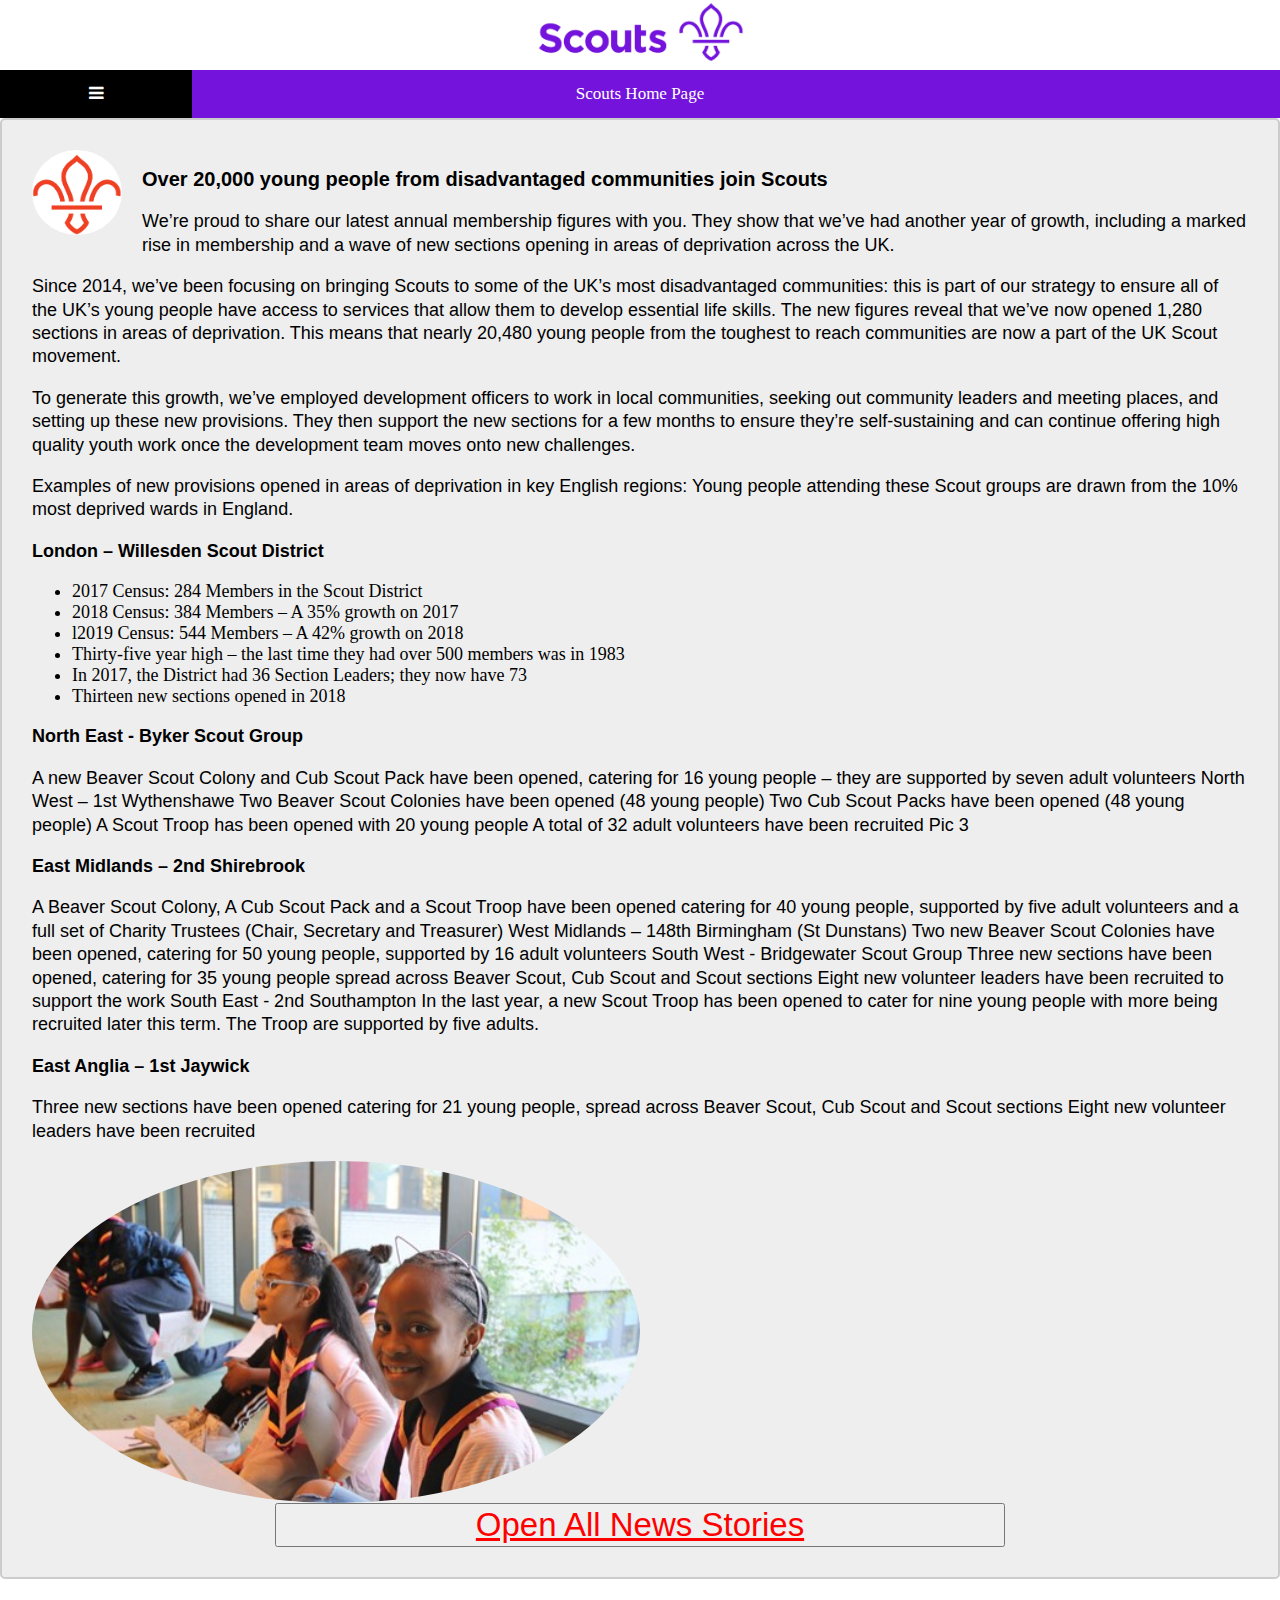
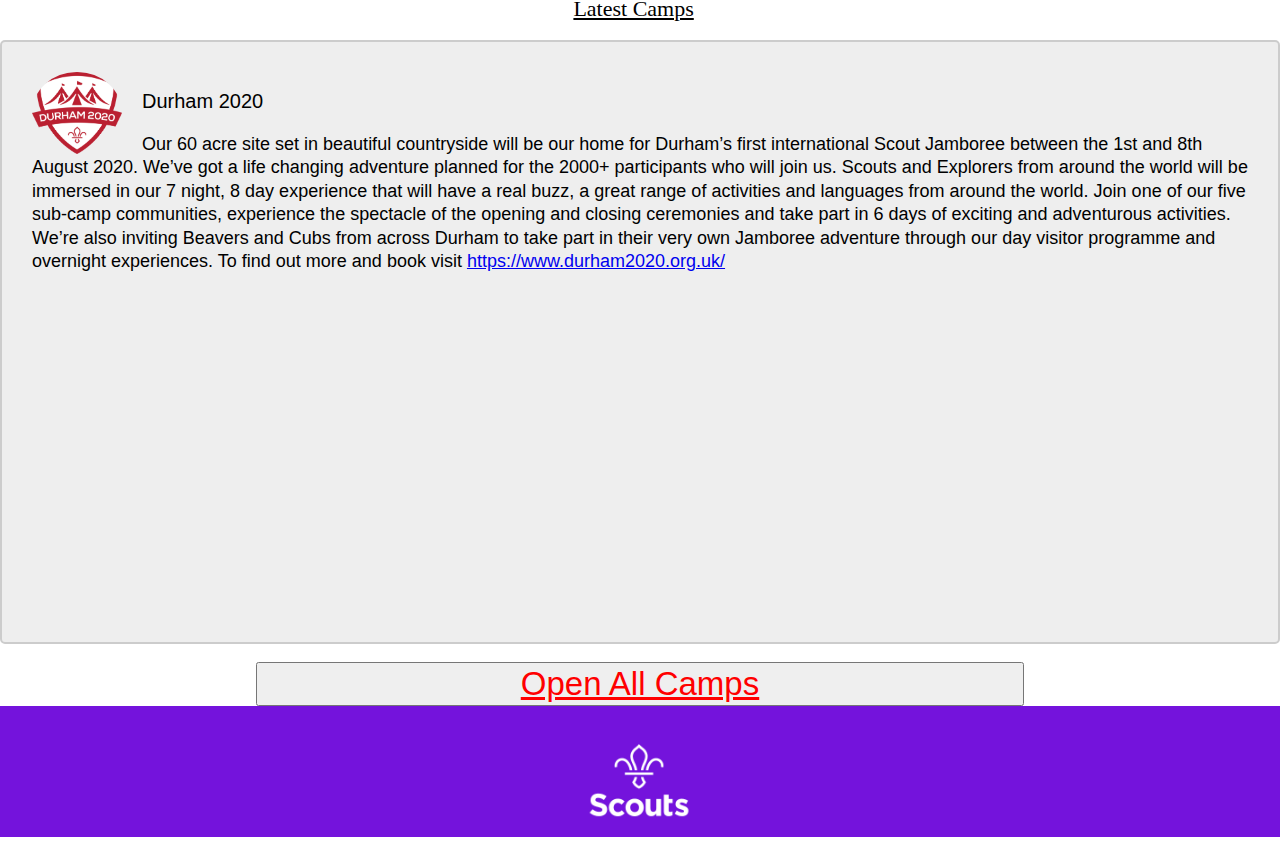
<file: news.html>
<!DOCTYPE html>
<html>

<head>
    <title>News/Camps</title>
    <meta name="viewport" content="width=device-width, initial-scale=1.0">
    <link href="news.css" type="text/css" rel="stylesheet">
    <link href="mobile.css" type="text/css" rel="stylesheet">
    <link href="tablet.css" type="text/css" rel="stylesheet">
</head>

<body>

    <a href="index.html">
        <img alt="Home Page" src="images/scouts-uk-logo.png" width="auto" height="8%">

    </a>


        <!-- Simulate a smartphone / tablet -->
<div class="mobile-container">
        <link rel="stylesheet" href="https://cdnjs.cloudflare.com/ajax/libs/font-awesome/4.7.0/css/font-awesome.min.css">

        <!-- Top Navigation Menu -->
        <div class="topnav">
                <a href="index.html"active>Scouts Home Page</a>
                <div id="myLinks">
                  <a href="about-us.html">About Us</a>
                  <a href="sections.html">Sections</a>
                  <a href="news.html">News/Camps</a>
                  <a href="FAQ.html">FAQ</a>
                  <a href="subscribe.html">Subscribe</a>
                  <a href="sign-up.html">Sign Up</a>
                  <a href="adult-leader.html">Adult Leader Section</a>
                  <a href="testimonials.html">Testimonials</a>
                  <a href="contact-us.html">Contact Us</a>

          </div>
          <a href="javascript:void(0);" class="icon" onclick="myFunction()">
            <i class="fa fa-bars"></i>
          </a>
        </div>
        
        <div style="padding-left:16px">

        </div>

  <!-- End smartphone / tablet look -->
</div>
        
<script>
function myFunction() {
  var x = document.getElementById("myLinks");
  if (x.style.display === "block") {
    x.style.display = "none";
  } else {
    x.style.display = "block";
  }
}
</script>


        <div class="container">
            <img src="images/red-logo.png" alt="Avatar" style="width:90px">
            <p><span><b>Over 20,000 young people from disadvantaged communities join Scouts</b></span></p>
            <p>We’re proud to share our latest annual membership figures with you. They show that we’ve had another year
                of growth, including a marked rise in membership and a wave of new sections opening in areas of
                deprivation across the UK.
            </p>
            <p>
                Since 2014, we’ve been focusing on bringing Scouts to some of the UK’s most disadvantaged communities:
                this is part of our strategy to ensure all of the UK’s young people have access to services that allow
                them to develop essential life skills. The new figures reveal that we’ve now opened 1,280 sections in
                areas of deprivation. This means that nearly 20,480 young people from the toughest to reach communities
                are now a part of the UK Scout movement.</p>

            <p>To generate this growth, we’ve employed development officers to work in local communities, seeking out
                community leaders and meeting places, and setting up these new provisions. They then support the new
                sections for a few months to ensure they’re self-sustaining and can continue offering high quality youth
                work once the development team moves onto new challenges.</p>

            <p>Examples of new provisions opened in areas of deprivation in key English regions:

                Young people attending these Scout groups are drawn from the 10% most deprived wards in England.
            </p>


            <p> <b>London – Willesden Scout District</b></p>
            <ul>
                <li>2017 Census: 284 Members in the Scout District</li>
                <li>2018 Census: 384 Members – A 35% growth on 2017</li>
                <li>l2019 Census: 544 Members – A 42% growth on 2018</li>
                <li>Thirty-five year high – the last time they had over 500 members was in 1983</li>
                <li>In 2017, the District had 36 Section Leaders; they now have 73</li>
                <li>Thirteen new sections opened in 2018</li>
            </ul>

            <p><b>North East - Byker Scout Group</b></p>

            <p> A new Beaver Scout Colony and Cub Scout Pack have been opened, catering for 16 young people – they are
                supported by seven adult volunteers
                North West – 1st Wythenshawe

                Two Beaver Scout Colonies have been opened (48 young people)
                Two Cub Scout Packs have been opened (48 young people)
                A Scout Troop has been opened with 20 young people
                A total of 32 adult volunteers have been recruited
                Pic 3</p>

            <p> <b>East Midlands – 2nd Shirebrook</b></p>

            <p> A Beaver Scout Colony, A Cub Scout Pack and a Scout Troop have been opened catering for 40 young people,
                supported by five adult volunteers and a full set of Charity Trustees (Chair, Secretary and Treasurer)
                West Midlands – 148th Birmingham (St Dunstans)

                Two new Beaver Scout Colonies have been opened, catering for 50 young people, supported by 16 adult
                volunteers
                South West - Bridgewater Scout Group

                Three new sections have been opened, catering for 35 young people spread across Beaver Scout, Cub Scout
                and Scout sections
                Eight new volunteer leaders have been recruited to support the work
                South East - 2nd Southampton

                In the last year, a new Scout Troop has been opened to cater for nine young people with more being
                recruited later this term. The Troop are supported by five adults.</p>

            <p><b>East Anglia – 1st Jaywick</b></p>

            <p>Three new sections have been opened catering for 21 young people, spread across Beaver Scout, Cub Scout
                and Scout sections
                Eight new volunteer leaders have been recruited</p>

            <img src="images/young-people.jpg" style="width:50%" block;>


            
            <button class="submit-news" type="button" onclick="window.location.href='all-news.html';">Open All News
                Stories</button>
            
        </div>



    </div>

    <p></p>

    <h2>Latest Camps</h2>




    <div class="container">
        <img src="images/durham2020.png" alt="Avatar" style="width:90px">
        <p><span>Durham 2020</span></p>
        <p>Our 60 acre site set in beautiful countryside will be our home for Durham’s first international Scout
            Jamboree between the 1st and 8th August 2020.
            We’ve got a life changing adventure planned for the 2000+ participants who will join us. Scouts and
            Explorers from around the world will be immersed in our 7 night, 8 day experience that will have a real
            buzz, a great range of activities and languages from around the world. Join one of our five sub-camp
            communities, experience the spectacle of the opening and closing ceremonies and take part in 6 days of
            exciting and adventurous activities.
            We’re also inviting Beavers and Cubs from across Durham to take part in their very own Jamboree
            adventure through our day visitor programme and overnight experiences. To find out more and book visit <a
                href="https://www.durham2020.org.uk/"> https://www.durham2020.org.uk/</a></p>

        <iframe width="100%" height="315" src="https://www.youtube.com/embed/nijSpXfLXUE" frameborder="0"
            allow="accelerometer; autoplay; encrypted-media; gyroscope; picture-in-picture" allowfullscreen></iframe>

        
    </div>
    </p>
    <button class="submit-news" type="button" onclick="window.location.href='camps.html';">Open All Camps
        </button>


    </div>

    </div>





   
    <img src="images/footer.png" style="width:100%">

  
</body>

</html>
</file>
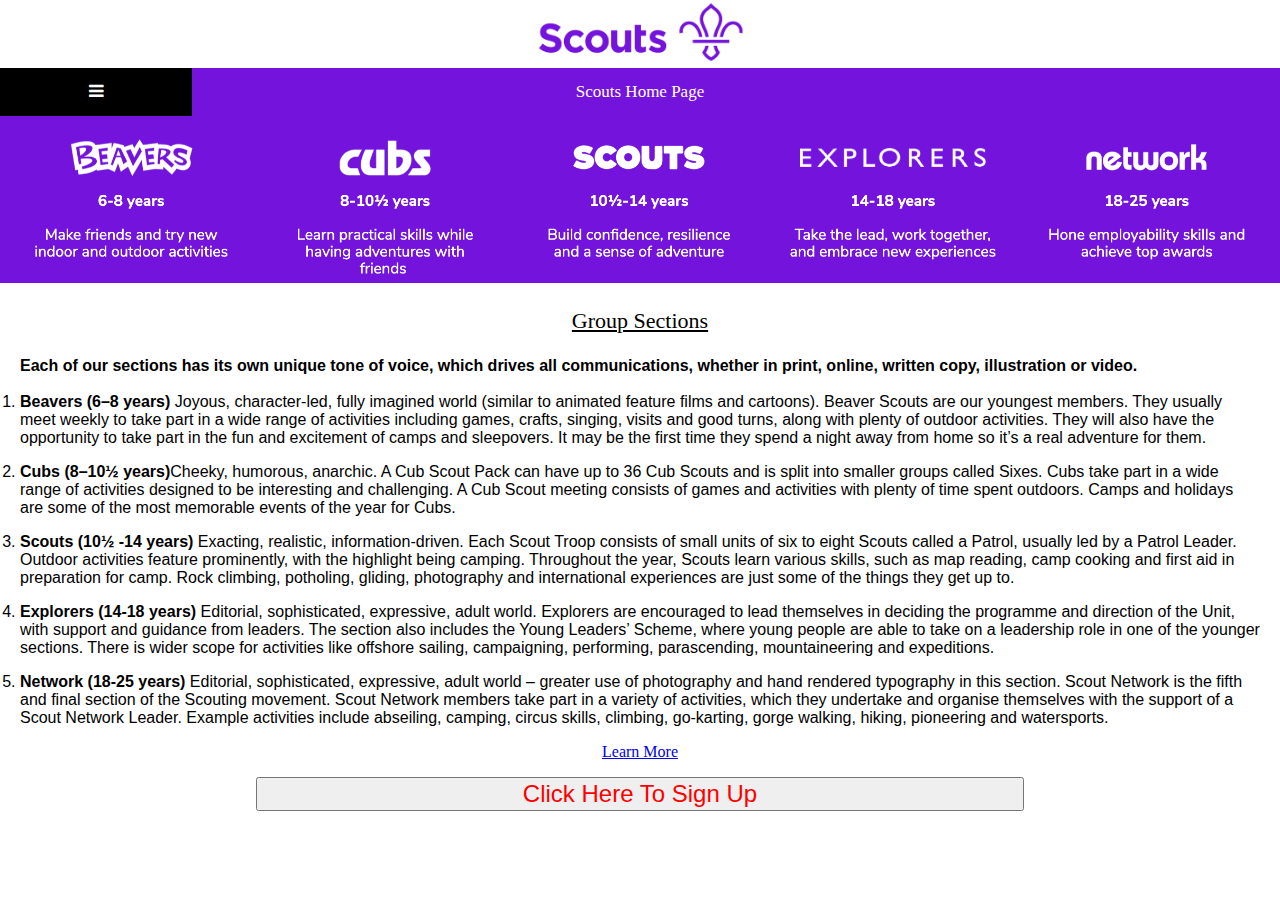
<file: sections.html>
<!DOCTYPE html>
<html>

<head>
    <title>Sections</title>
    <meta name="viewport" content="width=device-width, initial-scale=1.0">
    <link href="sections.css" type="text/css" rel="stylesheet">
    <link href="mobile.css" type="text/css" rel="stylesheet">
    <link href="tablet.css" type="text/css" rel="stylesheet">
</head>

<body>
    <a href="index.html">
        <img alt="Sections" src="images/scouts-uk-logo.png" width="auto"
            height="8%">

    </a>

        <!-- Simulate a smartphone / tablet -->
<div class="mobile-container">
        <link rel="stylesheet" href="https://cdnjs.cloudflare.com/ajax/libs/font-awesome/4.7.0/css/font-awesome.min.css">

        <!-- Top Navigation Menu -->
        <div class="topnav">
                <a href="index.html"active>Scouts Home Page</a>
                <div id="myLinks">
                  <a href="about-us.html">About Us</a>
                  <a href="sections.html">Sections</a>
                  <a href="news.html">News/Camps</a>
                  <a href="FAQ.html">FAQ</a>
                  <a href="subscribe.html">Subscribe</a>
                  <a href="sign-up.html">Sign Up</a>
                  <a href="adult-leader.html">Adult Leader Section</a>
                  <a href="testimonials.html">Testimonials</a>
                  <a href="contact-us.html">Contact Us</a>

          </div>
          <a href="javascript:void(0);" class="icon" onclick="myFunction()">
            <i class="fa fa-bars"></i>
          </a>
        </div>
        
        <div style="padding-left:16px">

        </div>

  <!-- End smartphone / tablet look -->
</div>
        
<script>
function myFunction() {
  var x = document.getElementById("myLinks");
  if (x.style.display === "block") {
    x.style.display = "none";
  } else {
    x.style.display = "block";
  }
}
</script>

            <img src="images/sections.png" style="width:100%">
            <div class="intro">
                <h3>Group Sections</h3>
                <p>
                    <b>Each of our sections has its own unique tone of voice, which drives all communications,
                        whether in print, online, written copy, illustration or video.</b>
                </p>

                <ol>
                    <p>
                        <li class="left-align"><b>Beavers (6–8 years)</b>
                            Joyous, character-led, fully imagined world (similar to animated feature films and cartoons).
                            Beaver Scouts are our youngest members. They usually meet weekly to take part in a wide
                            range of activities including games, crafts, singing, visits and good turns, along with
                            plenty of outdoor activities.

                            They will also have the opportunity to take part in the fun and excitement of camps and
                            sleepovers. It may be the first time they spend a night away from home so it’s a real
                            adventure for them.
                        </li>
                    </p>
                    <p>
                        <li class="left-align"><b>Cubs (8–10½ years)</b>Cheeky, humorous, anarchic. A Cub Scout Pack can
                            have up
                            to 36 Cub Scouts and is split into smaller groups called Sixes. Cubs take part in a wide
                            range of activities designed to be interesting and challenging. A Cub Scout meeting consists
                            of games and activities with plenty of time spent outdoors. Camps and holidays are some of
                            the most memorable events of the year for Cubs.</li>
                    </p>
                    <p>
                        <li class="left-align"><b>Scouts (10½ -14 years)</b>
                            Exacting, realistic, information-driven. Each Scout Troop consists of small units of six to
                            eight Scouts called a Patrol, usually led by a Patrol Leader. Outdoor activities feature
                            prominently, with the highlight being camping. Throughout the year, Scouts learn various
                            skills, such as map reading, camp cooking and first aid in preparation for camp.

                            Rock climbing, potholing, gliding, photography and international experiences are just some
                            of the things they get up to.</li>
                    </p>
                    <p>
                        <li class="left-align"><b>Explorers (14-18 years)</b>
                            Editorial, sophisticated, expressive, adult world. Explorers are encouraged to lead themselves
                            in deciding the programme and direction of the Unit, with support and guidance from leaders.
                            The section also includes
                            the Young Leaders’ Scheme, where young people are able to take on a leadership role in one
                            of the younger sections.

                            There is wider scope for activities like offshore sailing, campaigning, performing,
                            parascending, mountaineering and expeditions.</li>
                    </p>
                    <p>
                        <li class="left-align"> <b>Network (18-25 years)</b>
                            Editorial, sophisticated, expressive, adult world – greater use of photography and hand
                            rendered typography in this section. Scout Network is the fifth and final section of the
                            Scouting movement. Scout Network members take part in a variety of activities, which they
                            undertake and organise themselves with the support of a Scout Network Leader.

                            Example activities include abseiling, camping, circus skills, climbing, go-karting, gorge
                            walking, hiking, pioneering and watersports.</li>
                    </p>
                </ul>

                <a href="https://www.google.co.uk/">Learn More</a></p>
            </div>
            <button class="submit-contact" type="button"
            onclick="window.location.href='sign-up.html';">Click Here To Sign Up</button>
        </div>


</body>

</html>
</file>
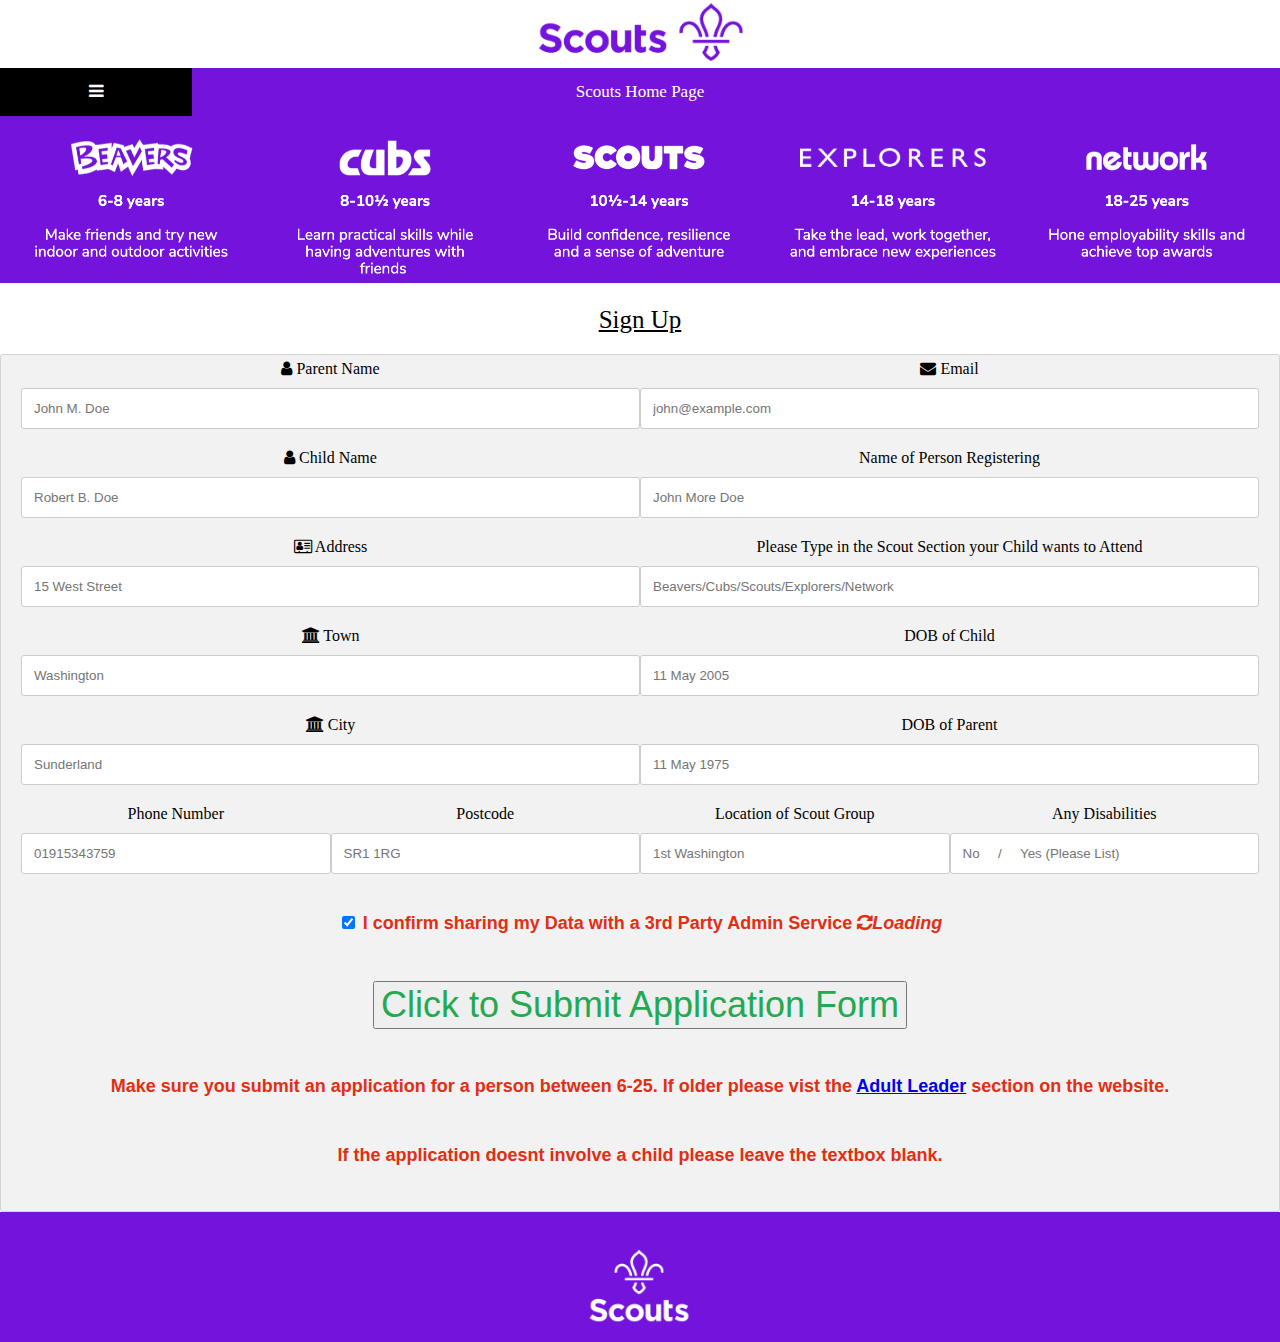
<file: sign-up.html>
<!DOCTYPE html>
<html>

<head>
    <title>Sign Up</title>
    <meta name="viewport" content="width=device-width, initial-scale=1.0">
    <link href="sign-up.css" type="text/css" rel="stylesheet">
    <link href="mobile.css" type="text/css" rel="stylesheet">
    <link href="tablet.css" type="text/css" rel="stylesheet">
</head>

<body>

        <a href="index.html">
            <img alt="Home Page" src="images/scouts-uk-logo.png"
                width="auto" height="8%">

        </a>
           <!-- Simulate a smartphone / tablet -->
<div class="mobile-container">
        <link rel="stylesheet" href="https://cdnjs.cloudflare.com/ajax/libs/font-awesome/4.7.0/css/font-awesome.min.css">

        <!-- Top Navigation Menu -->
        <div class="topnav">
                <a href="index.html"active>Scouts Home Page</a>
                <div id="myLinks">
                  <a href="about-us.html">About Us</a>
                  <a href="sections.html">Sections</a>
                  <a href="news.html">News/Camps</a>
                  <a href="FAQ.html">FAQ</a>
                  <a href="subscribe.html">Subscribe</a>
                  <a href="sign-up.html">Sign Up</a>
                  <a href="adult-leader.html">Adult Leader Section</a>
                  <a href="testimonials.html">Testimonials</a>
                  <a href="contact-us.html">Contact Us</a>

          </div>
          <a href="javascript:void(0);" class="icon" onclick="myFunction()">
            <i class="fa fa-bars"></i>
          </a>
        </div>
        
        <div style="padding-left:16px">

        </div>

  <!-- End smartphone / tablet look -->
</div>
        
<script>
function myFunction() {
  var x = document.getElementById("myLinks");
  if (x.style.display === "block") {
    x.style.display = "none";
  } else {
    x.style.display = "block";
  }
}
</script>


                <img src="images/sections.png" style="width:100%">


    </body>

</html>
<h2>Sign Up </h2>
<div class="row">
    
        <div class="container" style="width:100%">
            <form action="/action_page.php">

                <div class="row">
                    <div class="col-12">

                        <label for="fname"><i class="fa fa-user"></i> Parent Name</label>
                        <input type="text" id="fname" name="firstname" placeholder="John M. Doe">


                        <label for="Pname"><i class="fa fa-user"></i> Child Name</label>
                        <input type="text" id="fname" name="firstname" placeholder="Robert B. Doe">

                        <label for="adr"><i class="fa fa-address-card-o"></i> Address</label>
                        <input type="text" id="adr" name="address" placeholder="15 West Street">

                        <label for="Town"><i class="fa fa-institution"></i> Town</label>
                        <input type="text" id="Town" name="Town" placeholder="Washington">

                        <label for="City"><i class="fa fa-institution"></i> City</label>
                        <input type="text" id="city" name="city" placeholder="Sunderland">

                        <div class="row">
                            <div class="col-12">
                                <label for="Phone Number">Phone Number</label>
                                <input type="text" id="Phone Number" name="Phone Number" placeholder="01915343759">
                            </div>
                            <div class="col-12">
                                <label for="postcode">Postcode</label>
                                <input type="text" id="Postcode" name="Postcode" placeholder="SR1 1RG">
                            </div>
                        </div>
                    </div>

                    <div class="col-12">





                        <label for="email"><i class="fa fa-envelope"></i> Email</label>
                        <input type="text" id="email" name="email" placeholder="john@example.com">

                        <label for="rname">Name of Person Registering</label>
                        <input type="text" id="cname" name="cardname" placeholder="John More Doe">

                        <label for="ccnum">Please Type in the Scout Section your Child wants to Attend </label>
                        <input type="text" id="ccnum" name="What Section"
                            placeholder="Beavers/Cubs/Scouts/Explorers/Network">
                        <label for="DOB">DOB of Child</label>
                        <input type="text" id="DOB" name="DOB" placeholder="11 May 2005">
                        <label for="DOB">DOB of Parent</label>
                        <input type="text" id="DOB" name="DOB" placeholder="11 May 1975">

                        <div class="row">
                                <div class="col-12">
                                    <label for="Location">Location of Scout Group</label>
                                    <input type="text" id="Location" name="Location of Scout Group"
                                        placeholder="1st Washington">


                                </div>
                                <div class="col-12">
                                    <label for="cvv">Any Disabilities</label>
                                    <input type="text" id="cvv" name="cvv"
                                        placeholder="No     /     Yes (Please List)">
                                    
                        </div>
                             </div>
             </form>
   
        </div>
        <p>
                <input id="checkbox" type="checkbox" checked="checked" name="sameadr"> I
                confirm sharing my Data with a 3rd Party
                Admin Service
                <link rel="stylesheet"
                class="fa fa-refresh fa-spin"><i>Loading</i>
        </p>
        <p>
                
        <button id="submit-button" class="submit-button" type="button">Click to Submit
                Application Form </button></p>
        <p>Make sure you submit an application for a person between 6-25. If older please vist the <a
                href="adult-leader.html">Adult Leader</a> section on the website.</p>
        <p>If the application doesnt involve a child please leave the textbox blank.</p>

     
    
</div>
</div>
<img src="images/footer.png" style="width:100%">

<script src="sign-up.js"></script>
</body>




</html>
</file>
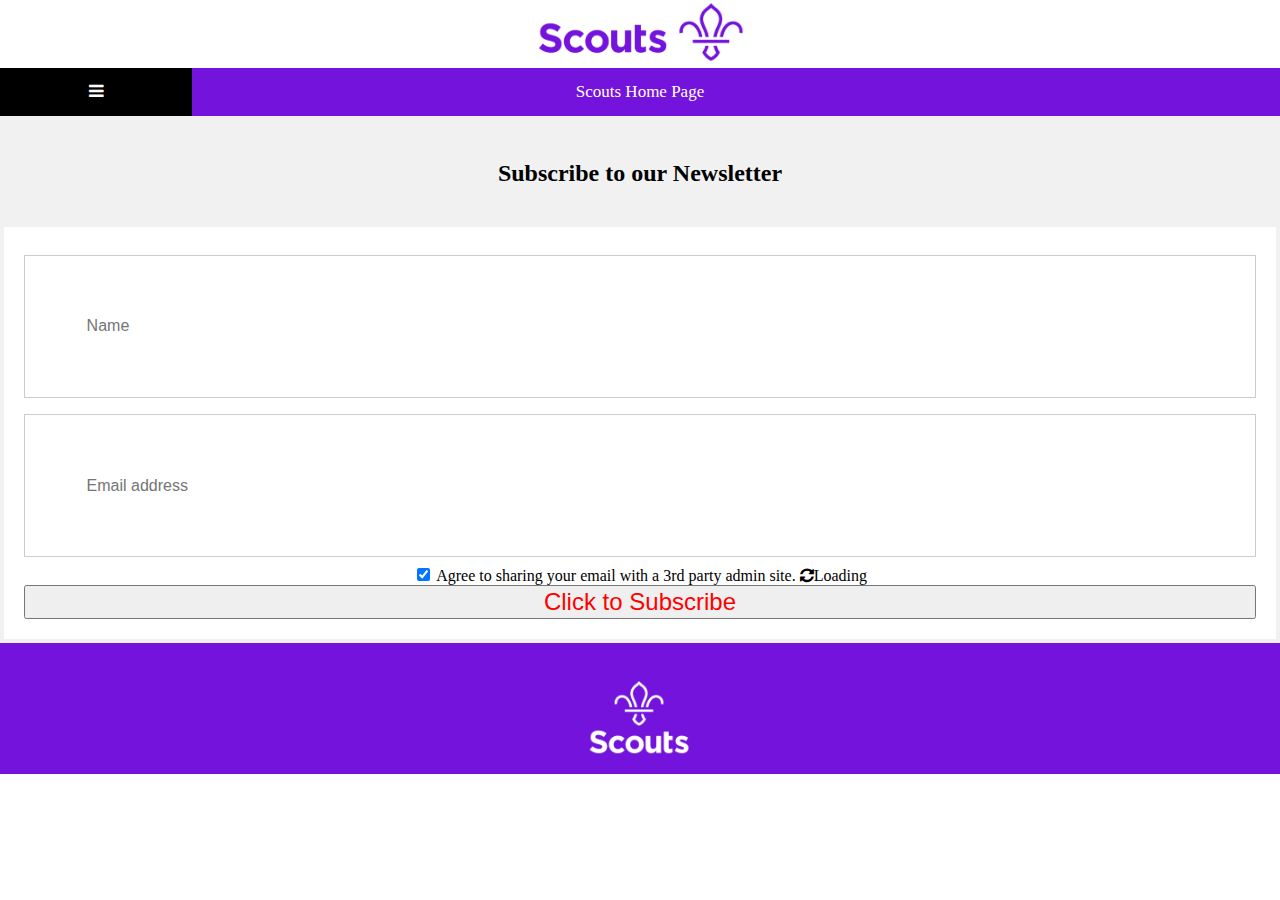
<file: subscribe.html>
<!DOCTYPE html>
<html>

<head>
    <title>Subscribe</title>
    <meta name="viewport" content="width=device-width, initial-scale=1.0">
    <link href="subscribe.css" type="text/css" rel="stylesheet">
    <link href="mobile.css" type="text/css" rel="stylesheet">
    <link href="tablet.css" type="text/css" rel="stylesheet">
</head>

<body>
    <a href="index.html">
        <img alt="Home Page" src="images/scouts-uk-logo.png" width="auto"
            height="8%">

    </a>

       <!-- Simulate a smartphone / tablet -->
<div class="mobile-container">
        <link rel="stylesheet" href="https://cdnjs.cloudflare.com/ajax/libs/font-awesome/4.7.0/css/font-awesome.min.css">

        <!-- Top Navigation Menu -->
        <div class="topnav">
                <a href="index.html"active>Scouts Home Page</a>
                <div id="myLinks">
                  <a href="about-us.html">About Us</a>
                  <a href="sections.html">Sections</a>
                  <a href="news.html">News/Camps</a>
                  <a href="FAQ.html">FAQ</a>
                  <a href="subscribe.html">Subscribe</a>
                  <a href="sign-up.html">Sign Up</a>
                  <a href="adult-leader.html">Adult Leader Section</a>
                  <a href="testimonials.html">Testimonials</a>
                  <a href="contact-us.html">Contact Us</a>

          </div>
          <a href="javascript:void(0);" class="icon" onclick="myFunction()">
            <i class="fa fa-bars"></i>
          </a>
        </div>
        
        <div style="padding-left:16px">

        </div>

  <!-- End smartphone / tablet look -->
</div>
        
<script>
function myFunction() {
  var x = document.getElementById("myLinks");
  if (x.style.display === "block") {
    x.style.display = "none";
  } else {
    x.style.display = "block";
  }
}
</script>

            <form action="action_page.php">
                <div class="container">
                    <h2>Subscribe to our Newsletter</h2>
                </div>

                <div class="container" style="background-color:white">
                    <input type="text" placeholder="Name" name="name" required>
                    <input type="text" placeholder="Email address" name="mail" required>
                    <input id="checkbox" type="checkbox" checked="checked" name="sameadr"> Agree to sharing your email with a 3rd party admin site.
                    <link rel="stylesheet"
                            <i class="fa fa-refresh fa-spin"></i>Loading
                    <button id="submit-button" class="submit-button" type="button">Click to Subscribe</button>
                </div>
                

            </div>


           

               
            </form>
            <img src="images/footer.png" style="width:100%">














            

            <script src="subscribe.js"></script>
</body>

</html>
</file>
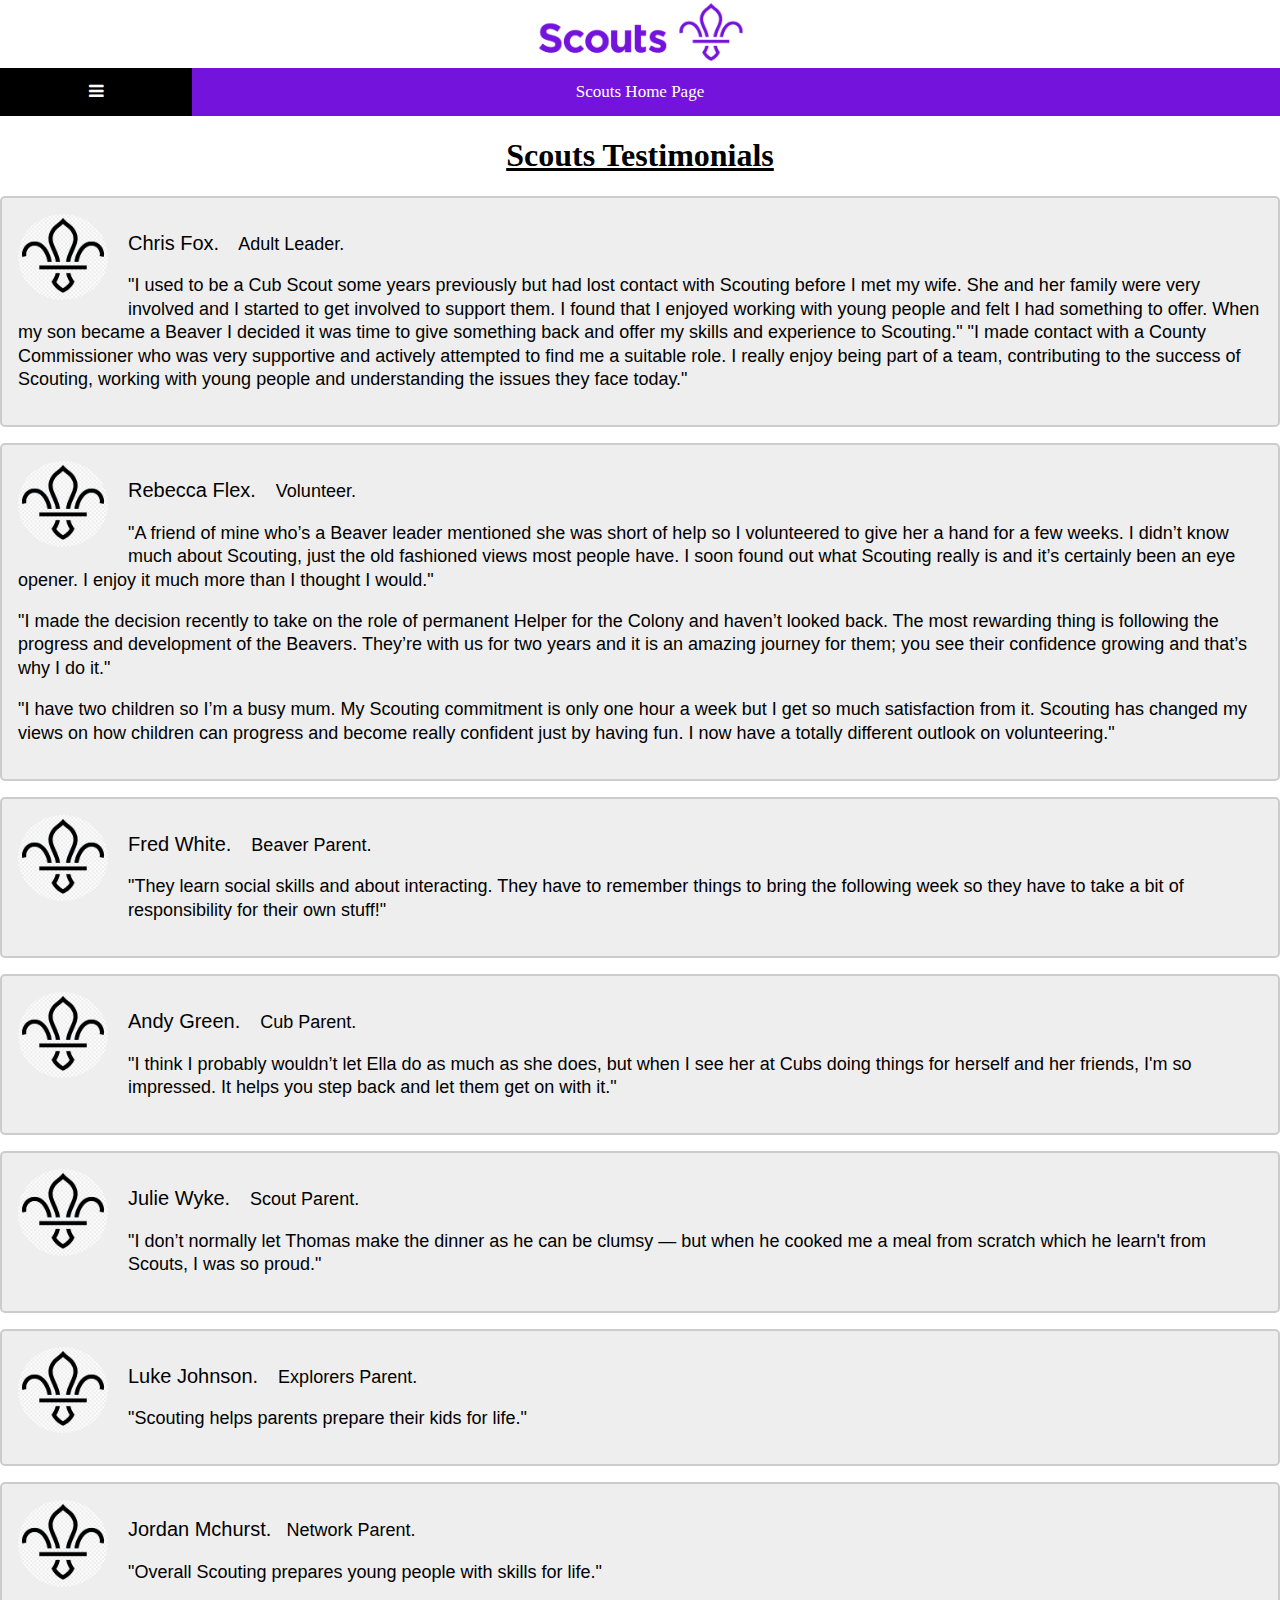
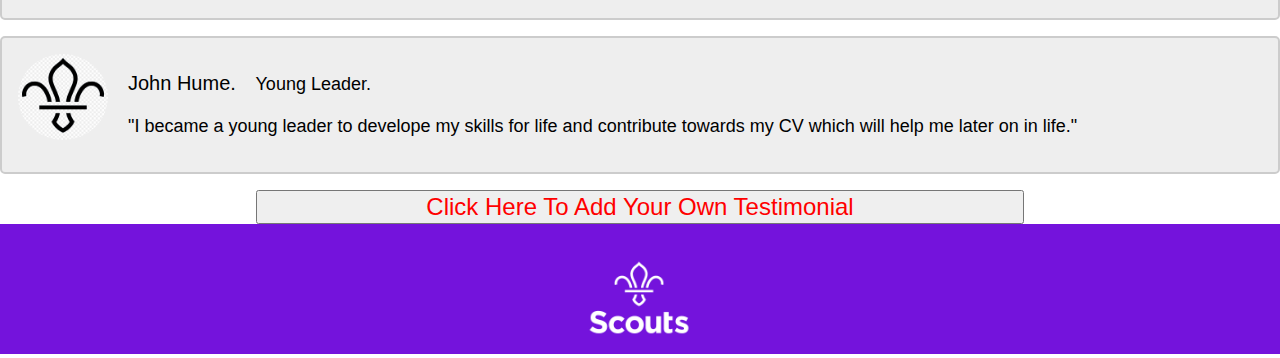
<file: testimonials.html>
<!DOCTYPE html>
<html>

<head>
    <title>Testimonials</title>
    <meta name="viewport" content="width=device-width, initial-scale=1.0">
    <link href="testimonials.css" type="text/css" rel="stylesheet">
    <link href="mobile.css" type="text/css" rel="stylesheet">
    <link href="tablet.css" type="text/css" rel="stylesheet">
</head>

<body>

    <a href="index.html">
        <img alt="Home Page" src="images/scouts-uk-logo.png" width="auto"
            height="8%">

    </a>
       <!-- Simulate a smartphone / tablet -->
<div class="mobile-container">
        <link rel="stylesheet" href="https://cdnjs.cloudflare.com/ajax/libs/font-awesome/4.7.0/css/font-awesome.min.css">

        <!-- Top Navigation Menu -->
        <div class="topnav">
                <a href="index.html"active>Scouts Home Page</a>
                <div id="myLinks">
                  <a href="about-us.html">About Us</a>
                  <a href="sections.html">Sections</a>
                  <a href="news.html">News/Camps</a>
                  <a href="FAQ.html">FAQ</a>
                  <a href="subscribe.html">Subscribe</a>
                  <a href="sign-up.html">Sign Up</a>
                  <a href="adult-leader.html">Adult Leader Section</a>
                  <a href="testimonials.html">Testimonials</a>
                  <a href="contact-us.html">Contact Us</a>

          </div>
          <a href="javascript:void(0);" class="icon" onclick="myFunction()">
            <i class="fa fa-bars"></i>
          </a>
        </div>
        
        <div style="padding-left:16px">

        </div>

  <!-- End smartphone / tablet look -->
</div>
        
<script>
function myFunction() {
  var x = document.getElementById("myLinks");
  if (x.style.display === "block") {
    x.style.display = "none";
  } else {
    x.style.display = "block";
  }
}
</script>

            <div class="intro">

                <h1>Scouts Testimonials</h1>

            </div>

        </div>
        
        <div class="container">
            <img src="images/profile.jpg" alt="Avatar" style="width:90px">
            <p><span>Chris Fox.</span> Adult Leader.</p>
            <p>"I used to be a Cub Scout some years previously but had lost contact with Scouting before I met my wife.
                She and her family were very involved and I started to get involved to support them. I found that I
                enjoyed working with young people and felt I had something to offer. When my son became a Beaver I
                decided it was time to give something back and offer my skills and experience to Scouting."

                "I made contact with a County Commissioner who was very supportive and actively attempted to find me a
                suitable role. I really enjoy being part of a team, contributing to the success of Scouting, working
                with young people and understanding the issues they face today."</p>
        </div>

        <div class="container">
            <img src="images/profile.jpg" alt="Avatar" style="width:90px">
            <p><span>Rebecca Flex.</span> Volunteer.</p>
            <p>"A friend of mine who’s a Beaver leader mentioned she was short of help so I volunteered to give her a
                hand for a few weeks. I didn’t know much about Scouting, just the old fashioned views most people have.
                I soon found out what Scouting really is and it’s certainly been an eye opener. I enjoy it much more
                than I thought I would."
            </p>
            <p>
                "I made the decision recently to take on the role of permanent Helper for the Colony and haven’t looked
                back. The most rewarding thing is following the progress and development of the Beavers. They’re with us
                for two years and it is an amazing journey for them; you see their confidence growing and that’s why I
                do it."
            </p>
            <p>
                "I have two children so I’m a busy mum. My Scouting commitment is only one hour a week but I get so much
                satisfaction from it. Scouting has changed my views on how children can progress and become really
                confident just by having
                fun. I now have a totally different outlook on volunteering."</p>
        </div>
        <div class="container">
            <img src="images/profile.jpg" alt="Avatar" style="width:90px">
            <p><span>Fred White.</span> Beaver Parent.</p>
            <p> "They learn social skills and about interacting. They have to remember things to bring the following
                week so they have to take a bit of responsibility for their own stuff!"</p>
        </div>

        <div class="container">
            <img src="images/profile.jpg" alt="Avatar" style="width:90px">
            <p><span>Andy Green.</span> Cub Parent.</p>
            <p> "I think I probably wouldn’t let Ella do as much as she does, but when I see her at Cubs doing things
                for herself and her friends, I'm so impressed. It helps you step back and let them get on with it."
            </p>
        </div>
        <div class="container">
            <img src="images/profile.jpg" alt="Avatar" style="width:90px">
            <p><span>Julie Wyke.</span> Scout Parent.</p>
            <p> "I don’t normally let Thomas make the dinner as he can be clumsy — but when he cooked me a meal from scratch which he learn't from Scouts, I was so proud."</p>
        </div>

        <div class="container">
            <img src="images/profile.jpg" alt="Avatar" style="width:90px">
            <p><span>Luke Johnson.</span> Explorers Parent.</p>
            <p> "Scouting helps parents prepare their kids for life."</p>
        </div>
        <div class="container">
            <img src="images/profile.jpg" alt="Avatar" style="width:90px">
            <p><span>Jordan Mchurst.</span>Network Parent.</p>
            <p> "Overall Scouting prepares young people with skills for life."</p>
        </div>

        <div class="container">
            <img src="images/profile.jpg" alt="Avatar" style="width:90px">
            <p><span>John Hume.</span> Young Leader.</p>
            <p>"I became a young leader to develope my skills for life and contribute towards my CV which will help me later on in life."</p>
        </div>

        <button class="submit-contact" type="button"
        onclick="window.location.href='contact-us.html';">Click Here To Add Your Own Testimonial</button>






        <img src="images/footer.png" style="width:100%">


</body>

</html>
</file>
<file: index.css>
.content {
    color: darkblue;
}
body {
    /* Old browsers */
    background: white;
    /* Chrome 10-25, Safari 5.1-6 */
    background: white;
    /* W3C, IE 10+/ Edge, Firefox 16+, Chrome 26+, Opera 12+, Safari 7+ */
    background: white;
    margin: 0;
    padding: 0;
    height: 800px;
    text-align: center; 
  }
  
  h1 {
    color: black;
    font-size: 3em;
    width: 100%;
    font-family:Georgia;
    text-align: center;
    text-decoration: underline;
    font:bold;

  }
  
  h2 {
    border-bottom: 1px solid rgba(255, 255, 255, 0.5);
    color: rgba(255, 255, 255, 0.5);
    font-weight: 100;
    font-size: 22px;
    line-height: 24px;
    padding-bottom: 30px;
    text-align: center;
    width: 70%;
    font-family:Georgia
  }

  .nav { 
    background:#7413dc;
    height: 80px; 
    width: 100%;
  }
  
  .nav ul {
    height: 80px;
    list-style: none;
    margin: 0 auto; 
    padding: 0;
    width:100%;
  }
  
  .nav ul li {
    color: #fff;
    display: inline-block; 
    height: 80px;
    line-height: 80px; 
    list-style: none;
    padding: 0 10px;
    width: 19.5%;
  }

  .btn:hover, .nav ul li:hover {
    background: #117bff;
    cursor: pointer; }

    * {box-sizing:border-box}

    /* Slideshow container */
    .slideshow-container {
     
      position: relative;
      margin: auto;
    
    }
    
    /* Hide the images by default */
    .mySlides {
      display: none;
    }
    
    /* Next & previous buttons */
    .prev, .next {
      cursor: pointer;
      position: absolute;
      top: 50%;
      width: auto;
      margin-top: -22px;
      padding: 16px;
      color: white;
      font-weight: bold;
      font-size: 18px;
      transition: 0.6s ease;
      border-radius: 0 3px 3px 0;
      user-select: none;
    }
    
    /* Position the "next button" to the right */
    .next {
      right: 0;
      border-radius: 3px 0 0 3px;
    }
    
    .prev {
        left: 0;
    }

    /* On hover, add a black background color with a little bit see-through */
    .prev:hover, .next:hover {
      background-color: rgba(0,0,0,0.8);
    }
    
    /* Caption text */
    .text {
      color: black;
      font-size: 15px;
      bottom: 8px;
      width: 100%;
      text-align: center;
    }
    
    /* Number text (1/3 etc) */
    .numbertext {
      color: black;
      font-size: 12px;
      padding: 8px 12px;
      position: absolute;
      top: 0;
    }
    
    /* The dots/bullets/indicators */
    .dot {
      cursor: pointer;
      height: 15px;
      width: 15px;
      margin: 0 2px;
      background-color: black;
      border-radius: 50%;
      display: inline-block;
      transition: background-color 0.6s ease;
    }
    
    .active, .dot:hover {
      background-color: black;
    }
  
    /* Fading animation */
    .fade {
      -webkit-animation-name: fade;
      -webkit-animation-duration: 1.5s;
      animation-name: fade;
      animation-duration: 1.5s;
    }
    
    @-webkit-keyframes fade {
      from {opacity: .4}
      to {opacity: 1}
    }
    
    @keyframes fade {
      from {opacity: .4}
      to {opacity: 1}
    }


  p {
    color: black;
    line-height: 1.3em;
    text-align: left;
    width: 100%;
    font-family:Helvetica;
    font-size: 18px;
    font-weight:normal;
  }
  
  
  .caption {
    display: block;
    font-family: 'Playfair Display', serif;
    font-size: 14px;
    font-style: italic;
    line-height: 14px;
    margin-left: 20px;
    padding: 10px;
    position: relative;
    top: 80%;
    width: 60%;
    background-color:White;
    color:black;
    opacity:0.75;
  }
  
  /* .content {
    padding: 40px; */
  /* } */

  .intro {
    
      padding-top: 0px;
      padding-right: 20px;
      padding-bottom: 0px;
       padding-left: 20px;
      
  }
  
  .image {
    background-size: cover;
    background-position: center;
    height: 400px;
  }
  
  .writer-img {
    -webkit-box-shadow: 5px 0px 5px 0px rgba(0, 0, 50, 0.97);
    -moz-box-shadow: 5px 0px 5px 0px rgba(0, 0, 50, 0.97);
    box-shadow: 5px 0px 5px 0px rgba(0, 0, 50, 0.97);
    float: left;
    width: 50px;
  }
  .navbar-item{
    text-decoration: none;
  }    

  @keyframes bounceIn {
    0% {
      transform: scale(0.1);
      opacity: 0;
    }
    100% {
      transform: scale(1.2);
      opacity: 1;
    }
    100% {
      transform: scale(1);
    }
  }
  div {
    animation-duration: 2s;
    animation-name: bounceIn;
  }
  div {
    animation: bounceIn 2s;
  }


    /* Style the navigation menu */
.topnav {
  overflow: hidden;
  background-color: #333;
  position: relative;
}

/* Hide the links inside the navigation menu (except for logo/home) */
.topnav #myLinks {
  display: none;
}

/* Style navigation menu links */
.topnav a {
  color: white;
  padding: 14px 16px;
  text-decoration: none;
  font-size: 17px;
  display: block;
  background-color: #7413dc;
}

/* Style the hamburger menu */
.topnav a.icon {
  background-color: black;
  display: block;
  position: absolute;
  left:0px;
  top: 0;
  width:15%;
  height:100%;
}

/* Add a grey background color on mouse-over */
.topnav a:hover {
  background-color: #ddd;
  color: black;
}

/* Style the active link (or home/logo) */
.active {
  background-color: #7413dc;
  color: white;
}
</file>
<file: mobile.css>
/* RESPONSESIVE MOBILE CSS SECTION*/



/* For mobile: */
[class*="col-"] {
    width: 50%;
}

  
  @media (max-width: 600px) {
    /* For mobile: */
    .col-s-1 {width: 8.33%;}
    .col-s-2 {width: 16.66%;}
    .col-s-3 {width: 25%;}
    .col-s-4 {width: 33.33%;}
    .col-s-5 {width: 41.66%;}
    .col-s-6 {width: 50%;}
    .col-s-7 {width: 58.33%;}
    .col-s-8 {width: 66.66%;}
    .col-s-9 {width: 75%;}
    .col-s-10 {width: 83.33%;}
    .col-s-11 {width: 91.66%;}
    .col-s-12 {width: 100%;}
  }
  
  /* Responsive layout - when the screen is less than 600px wide, make the two columns stack on top of each other instead of next to each other */
  @media screen and (max-width: 1025px) {
    .column, input[type=submit] {
      width: 100%;
      margin-top: 0;
    }
  }
</file>
<file: tablet.css>
/* RESPONSESIVE MOBILE CSS SECTION*/



/* For desktop: */
[class*="col-"] {
    width: 50%;
}

  
  @media (max-width: 1025px) {
    /* For tablet: */
      

    .col-1 {width: 8.33%;}
    .col-2 {width: 16.66%;}
    .col-3 {width: 25%;}
    .col-4 {width: 33.33%;}
    .col-5 {width: 41.66%;}
    .col-6 {width: 50%;}
    .col-7 {width: 58.33%;}
    .col-8 {width: 66.66%;}
    .col-9 {width: 75%;}
    .col-10 {width: 83.33%;}
    .col-11 {width: 91.66%;}
    .col-12 {width: 100%;}
  }

  /* Responsive layout - when the screen is less than 600px wide, make the two columns stack on top of each other instead of next to each other */
  @media screen and (max-width: 1025px) {
    .column, input[type=submit] {
      width: 100%;
      margin-top: 0;
    }
  }
</file>
<file: about-us.css>
.content {
    color: darkblue;
}
body {
    /* Old browsers */
    background: white;
    /* Chrome 10-25, Safari 5.1-6 */
    background: white;
    /* W3C, IE 10+/ Edge, Firefox 16+, Chrome 26+, Opera 12+, Safari 7+ */
    background: white;
    margin: 0;
    padding: 0;
    height: 800px;
    text-align: center; 
  }
  
  h1 {
    color: black;
    font-size: 3em;
    width: 100%;
    font-family:Georgia;
    text-align: center;
    text-decoration: underline;
    font:bold;

  }
  
  h2 {
    border-bottom: 1px solid rgba(255, 255, 255, 0.5);
    color: rgba(255, 255, 255, 0.5);
    font-weight: 100;
    font-size: 22px;
    line-height: 24px;
    text-align: center;
    width: 70%;
    font-family:Georgia
  }
  h3 {
    border-bottom: 1px solid rgba(255, 255, 255, 0.5);
    color: black;
    font-weight: 100;
    font-size: 22px;
    line-height: 24px;
    text-align: center;
    width: 100%;
    font-family:Georgia;
    text-decoration: underline;
  }
  /* navigation menu */
  .nav { 
    background:#7413dc;
    height: 80px; 
    width: 100%;
  }
  
  .nav ul {
    height: 80px;
    list-style: none;
    margin: 0 auto; 
    padding: 0;
    width:100%;
  }
  
  .nav ul li {
    color: #fff;
    display: inline-block; 
    height: 80px;
    line-height: 80px; 
    list-style: none;
    padding: 0 10px;
    width: 19.5%;
  }
  
  .btn:hover, .nav ul li:hover {
    background: #117bff;
    cursor: pointer; }

    * {box-sizing:border-box}

    /* Slideshow container */
    .slideshow-container {
      max-width: 1000px;
      position: relative;
      margin: auto;
    }
    
    /* Hide the images by default */
    .mySlides {
      display: none;
    }
    
    /* Next & previous buttons */
    .prev, .next {
      cursor: pointer;
      position: absolute;
      top: 50%;
      width: auto;
      margin-top: -22px;
      padding: 16px;
      color: white;
      font-weight: bold;
      font-size: 18px;
      transition: 0.6s ease;
      border-radius: 0 3px 3px 0;
      user-select: none;
    }
    
    /* Position the "next button" to the right */
    .next {
      right: 0;
      border-radius: 3px 0 0 3px;
    }
    
    .prev {
        left: 0;
    }

    /* On hover, add a black background color with a little bit see-through */
    .prev:hover, .next:hover {
      background-color: rgba(0,0,0,0.8);
    }
    
    /* Caption text */
    .text {
      color: black;
      font-size: 15px;
      padding: 8px 12px;
      position: absolute;
      bottom: 8px;
      width: 100%;
      text-align: center;
    }
    
    /* Number text (1/3 etc) */
    .numbertext {
      color: black;
      font-size: 12px;
      padding: 8px 12px;
      position: absolute;
      top: 0;
    }
    
    /* The dots/bullets/indicators */
    .dot {
      cursor: pointer;
      height: 15px;
      width: 15px;
      margin: 0 2px;
      background-color: black;
      border-radius: 50%;
      display: inline-block;
      transition: background-color 0.6s ease;
    }
    
    .active, .dot:hover {
      background-color: black;
    }
  
    /* Fading animation */
    .fade {
      -webkit-animation-name: fade;
      -webkit-animation-duration: 1.5s;
      animation-name: fade;
      animation-duration: 1.5s;
    }
    
    @-webkit-keyframes fade {
      from {opacity: .4}
      to {opacity: 1}
    }
    
    @keyframes fade {
      from {opacity: .4}
      to {opacity: 1}
    }


  p {
    color: black;
    line-height: 1.3em;
    text-align: left;
    width: 100%;
    font-family:Helvetica;
    font-size: 18px;
    font-weight:normal;
  }
  
  
  .caption {
    display: block;
    font-family: 'Playfair Display', serif;
    font-size: 14px;
    font-style: italic;
    line-height: 14px;
    margin-left: 20px;
    padding: 10px;
    position: relative;
    top: 80%;
    width: 60%;
    background-color:White;
    color:black;
    opacity:0.75;
  }

  .intro {
    padding-top: 0px;
    padding-right: 20px;
    padding-bottom: 0px;
    padding-left: 20px;
  }

  .image {
    background-size: cover;
    background-position: center;
    height: 400px;
  }
  
  .writer-img {
    -webkit-box-shadow: 5px 0px 5px 0px rgba(0, 0, 50, 0.97);
    -moz-box-shadow: 5px 0px 5px 0px rgba(0, 0, 50, 0.97);
    box-shadow: 5px 0px 5px 0px rgba(0, 0, 50, 0.97);
    float: left;
    width: 50px;
  }
  

.navbar-item{
text-decoration: none;

}
/* Animation Effect */
@keyframes bounceIn {
  0% {
    transform: scale(0.1);
    opacity: 0;
  }
  100% {
    transform: scale(1.2);
    opacity: 1;
  }
  100% {
    transform: scale(1);
  }
}
div {
  animation-duration: 2s;
  animation-name: bounceIn;
}
div {
  animation: bounceIn 2s;
}


  /* Style the navigation menu */
  .topnav {
    overflow: hidden;
    background-color: #333;
    position: relative;
  }
  
  /* Hide the links inside the navigation menu (except for scout home page) */
  .topnav #myLinks {
    display: none;
  }
  
  /* Style navigation menu links */
  .topnav a {
    color: white;
    padding: 14px 16px;
    text-decoration: none;
    font-size: 17px;
    display: block;
    background-color: #7413dc;
  }
  
  /* Style the hamburger menu */
  .topnav a.icon {
    background-color: black;
    display: block;
    position: absolute;
    left: 0%;
    top: 0;
    width:15%;
    height:100%;
  }
  
  /* Add a grey background color on mouse-over */
  .topnav a:hover {
    background-color: #ddd;
    color: black;
  }
  
  /* Style the active link (or home/logo) */
  .active {
    background-color: #7413dc;
    color: white;
  }
</file>
<file: adult-leader.css>
.content {
    color: darkblue;
}

.submit-button{
    font-size:200%;
    color:#23a950;
    text-align: center;
}
body {
    background: white;
    background: white;
    background: white;
    margin: 0;
    padding: 0;
    height: 800px;
    text-align: center; 
    width: 100%;
    font-size:12px;
  }
  
  h1 {
    color: black;
    font-size: 3em;
    width: 100%;
    font-family:Georgia;
    text-align: center;
    text-decoration: underline;
    font:bold;

  }
  
  h2 {
    border-bottom: 1px solid white;
    color: black;
    font-weight: 100;
    font-size: 25px;
    line-height: 24px;
    text-align: center;
    width: 100%;
    font-family:Georgia;
    text-decoration: underline;
  }
  h3 {
    border-bottom: 1px solid rgba(255, 255, 255, 0.5);
    color: black;
    font-weight: 100;
    font-size: 22px;
    line-height: 24px;
    padding-bottom: 30px;
    text-align: left;
    width: 100%;
    font-family:Georgia;
    text-decoration: underline;
  }
  .nav { 
    background:#7413dc;
    height: 80px; 
    width: 100%;
  }
  
  .nav ul {
    height: 80px;
    list-style: none;
    margin: 0 auto; 
    padding: 0;
    width:100%;
  }
  
  .nav ul li {
    color: #fff;
    display: inline-block; 
    height: 80px;
    line-height: 80px; 
    list-style: none;
    padding: 0 10px;
    width: 19.5%;
    font-size: 16px;
  }
  
  .btn:hover, .nav ul li:hover {
    background: #117bff;
    cursor: pointer; }

    * {box-sizing:border-box}

    

  p {
    color: blue;
    line-height: 1.3em;
    text-align: center;
    width: 100%;
    font-family:Helvetica;
    font-size: 18px;
    font-weight:normal;
    padding: 10px;
    padding-top: 0;
    font-weight: bold;
    
  }
  
  .caption {
    display: block;
    font-family: 'Playfair Display', serif;
    font-size: 14px;
    font-style: italic;
    line-height: 14px;
    margin-left: 20px;
    padding: 10px;
    position: relative;
    top: 80%;
    width: 60%;
    background-color:White;
    color:black;
    opacity:0.75;
  }
  

  .intro {
    padding-top: 0px;
    padding-right: 20px;
    padding-bottom: 0px;
    padding-left: 20px;
  }

  
  .writer-img {
    -webkit-box-shadow: 5px 0px 5px 0px rgba(0, 0, 50, 0.97);
    -moz-box-shadow: 5px 0px 5px 0px rgba(0, 0, 50, 0.97);
    box-shadow: 5px 0px 5px 0px rgba(0, 0, 50, 0.97);
    float: left;
    width: 50px;
  }
  


  .navbar-item{
    text-decoration: none;
  }    


  .row {
    display: -ms-flexbox; 
    display: flex;
    -ms-flex-wrap: wrap; 
    flex-wrap: wrap;
  }
  
  .col-25 {
    -ms-flex: 25%; 
    flex: 25%;
  }
  
  .col-50 {
    -ms-flex: 50%; 
    flex: 50%;
  }
  
  .col-75 {
    -ms-flex: 75%; 
    flex: 75%;
  }
  
  .col-25,
  .col-50,
  .col-75 {
    padding: 0 16px;
  }
  
  .container {
    background-color: #f2f2f2;
    padding: 5px 20px 15px 20px;
    border: 1px solid lightgrey;
    border-radius: 3px;
  }
  
  input[type=text] {
    width: 100%;
    margin-bottom: 20px;
    padding: 12px;
    border: 1px solid #ccc;
    border-radius: 3px;
  }
  
  label {
    margin-bottom: 10px;
    display: block;
    color:black;
  }
  
  .icon-container {
    margin-bottom: 20px;
    padding: 7px 0;
    font-size: 24px;
  }
  
  .btn {
    background-color: rgb(0, 0, 0);
    color: red;
    padding: 12px;
    margin: 10px 0;
    border: none;
    width: 100%;
    border-radius: 3px;
    cursor: pointer;
    font-size: 50%;
  }

  form {
      width:100%;
  }
  
  .btn:hover {
    background-color: #45a049;
    font-size: 50%
  }
  
  span.price {
    float: right;
    color: grey;
  }

  @keyframes bounceIn {
    0% {
      transform: scale(0.1);
      opacity: 0;
    }
    100% {
      transform: scale(1.2);
      opacity: 1;
    }
    100% {
      transform: scale(1);
    }
  }
  div {
    animation-duration: 2s;
    animation-name: bounceIn;
  }
  div {
    animation: bounceIn 2s;
  }

  /* Style the navigation menu */
  .topnav {
    overflow: hidden;
    background-color: #333;
    position: relative;
  }
  
  /* Hide the links inside the navigation menu (except for logo/home) */
  .topnav #myLinks {
    display: none;
    text-align: center;
  }
  
  /* Style navigation menu links */
  .topnav a {
    color: white;
    padding: 14px 16px;
    text-decoration: none;
    font-size: 17px;
    display: block;
    background-color: #7413dc;
    text-align: center;
  }
  
  /* Style the hamburger menu */
  .topnav a.icon {
    background-color: black;
    display: block;
    position: absolute;
    left: 0%;
    top: 0;
    width:15%;
    height:100%;
  }
  
  /* Add a grey background color on mouse-over */
  .topnav a:hover {
    background-color: #ddd;
    color: black;
  }
  
  /* Style the active link (or home/logo) */
  .active {
    background-color: #7413dc;
    color: white;
  }
</file>
<file: all-news.css>
.content {
    color: darkblue;
}
body {
    /* Old browsers */
    background: white;
    /* Chrome 10-25, Safari 5.1-6 */
    background: white;
    /* W3C, IE 10+/ Edge, Firefox 16+, Chrome 26+, Opera 12+, Safari 7+ */
    background: white;
    margin: 0;
    padding: 0;
    height: 800px;
    text-align: center; 
    font-size: 40px
  }
  
  h1 {
    color: black;
    font-size: 3em;
    width: 100%;
    font-family:Georgia;
    text-align: center;
    text-decoration: underline;
    font:bold;

  }
  
  h2 {
    border-bottom: 1px solid rgba(255, 255, 255, 0.5);
    color: black;
    font-weight: 100;
    font-size: 22px;
    line-height: 24px;
    padding-bottom: 30px;
    text-align: center;
    width: 99%;
    font-family:Georgia;
    text-decoration: underline;
  }

  .nav { 
    background:#7413dc;
    height: 80px; 
    width: 100%;
  }
  
  .nav ul {
    height: 80px;
    list-style: none;
    margin: 0 auto; 
    padding: 0;
    width:100%;
  }
  
  .nav ul li {
    color: #fff;
    display: inline-block; 
    height: 80px;
    line-height: 80px; 
    list-style: none;
    padding: 0 10px;
    width: 19.5%;
    text-align: center
  }
  
  .btn:hover, .nav ul li:hover {
    background: #117bff;
    cursor: pointer; }

    * {box-sizing:border-box}

    /* Slideshow container */
    .slideshow-container {
      max-height: 5%;
      position: relative;
      margin: auto;
    
    }
    
    /* Hide the images by default */
    .mySlides {
      display: none;
    }
    
    /* Next & previous buttons */
    .prev, .next {
      cursor: pointer;
      position: absolute;
      top: 50%;
      width: auto;
      margin-top: -22px;
      padding: 16px;
      color: white;
      font-weight: bold;
      font-size: 18px;
      transition: 0.6s ease;
      border-radius: 0 3px 3px 0;
      user-select: none;
    }
    
  p {
    color: black;
    line-height: 1.3em;
    text-align: left;
    width: 100%;
    font-family:Helvetica;
    font-size: 18px;
    font-weight:normal;
    
    
  }
  ul{text-align: left;
    color:black; 
    font-size: 18px;
}
  
  .caption {
    display: block;
    font-family: 'Playfair Display', serif;
    font-size: 14px;
    font-style: italic;
    line-height: 14px;
    margin-left: 20px;
    padding: 10px;
    position: relative;
    top: 80%;
    width: 60%;
    background-color:White;
    color:black;
    opacity:0.75;
  }
  
  /* .content {
    padding: 40px; */
  /* } */

  .intro {
      padding: 40px;
  }

  .writer-img {
    -webkit-box-shadow: 5px 0px 5px 0px rgba(0, 0, 50, 0.97);
    -moz-box-shadow: 5px 0px 5px 0px rgba(0, 0, 50, 0.97);
    box-shadow: 5px 0px 5px 0px rgba(0, 0, 50, 0.97);
    float: left;
    width: 50px;
  }
  
  .navbar-item{
    text-decoration: none;
  }    


  @keyframes bounceIn {
    0% {
      transform: scale(0.1);
      opacity: 0;
    }
    100% {
      transform: scale(1.2);
      opacity: 1;
    }
    100% {
      transform: scale(1);
    }
  }
  div {
    animation-duration: 2s;
    animation-name: bounceIn;
  }
  div {
    animation: bounceIn 2s;
  }



   /* Style the container with a rounded border, grey background and some padding and margin */
.container {
    border: 2px solid #ccc;
    background-color: #eee;
    border-radius: 5px;
    padding: 0px;
    margin: 0px;
  }
  
  /* Clear floats after containers */
  .container::after {
    content: "";
    clear: both;
    display: table;
  }
  
  /* Float images inside the container to the left. Add a right margin, and style the image as a circle */
  .container img {
    float: left;
    margin-right: 20px;
    border-radius: 50%;
  }
  
  /* Increase the font-size of a span element */
  .container span {
    font-size: 20px;
    margin-right: 15px;
  }
  
  /* Add media queries for responsiveness. This will center both the text and the image inside the container */
  @media (max-width: 500px) {
    .container {
      text-align: center;
    }
  
    .container img {
      margin: auto;
      float: none;
      display: block;
    }
  }
  
  .intro {
    padding-top: 0px;
    padding-right: 20px;
    padding-bottom: 0px;
    padding-left: 20px;
  }

  div.container{padding:30px}


    /* Style the navigation menu */
.topnav {
  overflow: hidden;
  background-color: #333;
  position: relative;
}

/* Hide the links inside the navigation menu (except for logo/home) */
.topnav #myLinks {
  display: none;
}

/* Style navigation menu links */
.topnav a {
  color: white;
  padding: 14px 16px;
  text-decoration: none;
  font-size: 17px;
  display: block;
  background-color: #7413dc;
}

/* Style the hamburger menu */
.topnav a.icon {
  background-color: black;
  display: block;
  position: absolute;
  left: 0%;
  top: 0;
  width:15%;
  height:100%;
}

/* Add a grey background color on mouse-over */
.topnav a:hover {
  background-color: #ddd;
  color: black;
}

/* Style the active link (or home/logo) */
.active {
  background-color: #7413dc;
  color: white;
}
</file>
<file: camps.css>
.content {
    color: darkblue;
}
body {
    /* Old browsers */
    background: white;
    /* Chrome 10-25, Safari 5.1-6 */
    background: white;
    /* W3C, IE 10+/ Edge, Firefox 16+, Chrome 26+, Opera 12+, Safari 7+ */
    background: white;
    margin: 0;
    padding: 0;
    height: 800px;
    text-align: center; 
    font-size: 40px
  }
  
  h1 {
    color: black;
    font-size: 3em;
    width: 100%;
    font-family:Georgia;
    text-align: center;
    text-decoration: underline;
    font:bold;

  }
  
  h2 {
    border-bottom: 1px solid rgba(255, 255, 255, 0.5);
    color: black;
    font-weight: 100;
    font-size: 22px;
    line-height: 24px;
    padding-bottom: 30px;
    text-align: center;
    width: 99%;
    font-family:Georgia;
    text-decoration: underline;
  }

  .nav { 
    background:#7413dc;
    height: 80px; 
    width: 100%;
  }
  
  .nav ul {
    height: 80px;
    list-style: none;
    margin: 0 auto; 
    padding: 0;
    width:100%;
  }
  
  .nav ul li {
    color: #fff;
    display: inline-block; 
    height: 80px;
    line-height: 80px; 
    list-style: none;
    padding: 0 10px;
    width: 19.5%;
    text-align: center
  }
  
  .btn:hover, .nav ul li:hover {
    background: #117bff;
    cursor: pointer; }

    * {box-sizing:border-box}

    /* Slideshow container */
    .slideshow-container {
      max-height: 5%;
      position: relative;
      margin: auto;
    
    }
    
    /* Hide the images by default */
    .mySlides {
      display: none;
    }
    
    /* Next & previous buttons */
    .prev, .next {
      cursor: pointer;
      position: absolute;
      top: 50%;
      width: auto;
      margin-top: -22px;
      padding: 16px;
      color: white;
      font-weight: bold;
      font-size: 18px;
      transition: 0.6s ease;
      border-radius: 0 3px 3px 0;
      user-select: none;
    }
    
  p {
    color: black;
    line-height: 1.3em;
    text-align: left;
    width: 100%;
    font-family:Helvetica;
    font-size: 18px;
    font-weight:normal;
    
    
  }
  ul{text-align: left;
    color:black; 
    font-size: 18px;
}
  
  .caption {
    display: block;
    font-family: 'Playfair Display', serif;
    font-size: 14px;
    font-style: italic;
    line-height: 14px;
    margin-left: 20px;
    padding: 10px;
    position: relative;
    top: 80%;
    width: 60%;
    background-color:White;
    color:black;
    opacity:0.75;
  }
  
  /* .content {
    padding: 40px; */
  /* } */

  .intro {
    padding-top: 0px;
    padding-right: 20px;
    padding-bottom: 0px;
    padding-left: 20px;
  }

  .writer-img {
    -webkit-box-shadow: 5px 0px 5px 0px rgba(0, 0, 50, 0.97);
    -moz-box-shadow: 5px 0px 5px 0px rgba(0, 0, 50, 0.97);
    box-shadow: 5px 0px 5px 0px rgba(0, 0, 50, 0.97);
    float: left;
    width: 50px;
  }
  
  .navbar-item{
    text-decoration: none;
  }    


  @keyframes bounceIn {
    0% {
      transform: scale(0.1);
      opacity: 0;
    }
    100% {
      transform: scale(1.2);
      opacity: 1;
    }
    100% {
      transform: scale(1);
    }
  }
  div {
    animation-duration: 2s;
    animation-name: bounceIn;
  }
  div {
    animation: bounceIn 2s;
  }



   /* Style the container with a rounded border, grey background and some padding and margin */
.container {
    border: 2px solid #ccc;
    background-color: #eee;
    border-radius: 5px;
    padding: 0px;
    margin: 0px;
  }
  
  /* Clear floats after containers */
  .container::after {
    content: "";
    clear: both;
    display: table;
  }
  
  /* Float images inside the container to the left. Add a right margin, and style the image as a circle */
  .container img {
    float: left;
    margin-right: 20px;
    border-radius: 50%;
  }
  
  /* Increase the font-size of a span element */
  .container span {
    font-size: 20px;
    margin-right: 15px;
  }
  
  /* Add media queries for responsiveness. This will center both the text and the image inside the container */
  @media (max-width: 500px) {
    .container {
      text-align: center;
    }
  
    .container img {
      margin: auto;
      float: none;
      display: block;
    }
  }
  
  .intro{padding: 0%}

  div.container{padding:30px}

    /* Style the navigation menu */
.topnav {
    overflow: hidden;
    background-color: #333;
    position: relative;
  }
  
  /* Hide the links inside the navigation menu (except for logo/home) */
  .topnav #myLinks {
    display: none;
  }
  
  /* Style navigation menu links */
  .topnav a {
    color: white;
    padding: 14px 16px;
    text-decoration: none;
    font-size: 17px;
    display: block;
    background-color: #7413dc;
  }
  
  /* Style the hamburger menu */
  .topnav a.icon {
    background-color: black;
    display: block;
    position: absolute;
    left: 0%;
    top: 0;
    width:15%;
    height:100%;
  }
  
  /* Add a grey background color on mouse-over */
  .topnav a:hover {
    background-color: #ddd;
    color: black;
  }
  
  /* Style the active link (or home/logo) */
  .active {
    background-color: #7413dc;
    color: white;
  }
</file>
<file: FAQ.css>
.content {
    color: darkblue;
}
body {
    /* Old browsers */
    background: white;
    /* Chrome 10-25, Safari 5.1-6 */
    background: white;
    /* W3C, IE 10+/ Edge, Firefox 16+, Chrome 26+, Opera 12+, Safari 7+ */
    background: white;
    margin: 0;
    padding: 0;
    height: 800px;
    text-align: center; 
  }
  
  h1 {
    color: black;
    font-size: 3em;
    width: 100%;
    font-family:Georgia;
    text-align: center;
    text-decoration: underline;
    font:bold;

  }
  
  h2 {
    border-bottom: 1px solid rgba(255, 255, 255, 0.5);
    color: black;
    font-weight: 100;
    font-size: 22px;
    line-height: 24px;
    padding-bottom: 30px;
    text-align: center;
    width: 70%;
    font-family:Georgia
  }

  h3 {
    border-bottom: 1px solid rgba(255, 255, 255, 0.5);
    color: black;
    font-weight: 100;
    font-size: 22px;
    line-height: 24px;
    padding-bottom: 0px;
    text-align: left;
    width: 70%;
    font-family:Georgia;
    text-decoration: underline;
  }


  .nav { 
    background:#7413dc;
    height: 80px; 
    width: 100%;
  }
  
  .nav ul {
    height: 80px;
    list-style: none;
    margin: 0 auto; 
    padding: 0;
    width:100%;
  }
  
  .nav ul li {
    color: #fff;
    display: inline-block; 
    height: 80px;
    line-height: 80px; 
    list-style: none;
    padding: 0 10px;
    width: 19.5%;
  }
  
  .btn:hover, .nav ul li:hover {
    background: #117bff;
    cursor: pointer; }

    * {box-sizing:border-box}

    /* Slideshow container */
    .slideshow-container {
      max-height: 5%;
      position: relative;
      margin: auto;
    
    }
    
    /* Hide the images by default */
    .mySlides {
      display: none;
    }
    
    /* Next & previous buttons */
    .prev, .next {
      cursor: pointer;
      position: absolute;
      top: 50%;
      width: auto;
      margin-top: -22px;
      padding: 16px;
      color: white;
      font-weight: bold;
      font-size: 18px;
      transition: 0.6s ease;
      border-radius: 0 3px 3px 0;
      user-select: none;
    }
    
    /* Position the "next button" to the right */
    .next {
      right: 0;
      border-radius: 3px 0 0 3px;
    }
    
    .prev {
        left: 0;
    }

    /* On hover, add a black background color with a little bit see-through */
    .prev:hover, .next:hover {
      background-color: rgba(0,0,0,0.8);
    }
    
    /* Caption text */
    .text {
      color: black;
      font-size: 15px;
      padding: 8px 12px;
      position: absolute;
      bottom: 8px;
      width: 100%;
      text-align: center;
    }
    
    /* Number text (1/3 etc) */
    .numbertext {
      color: black;
      font-size: 12px;
      padding: 8px 12px;
      position: absolute;
      top: 0;
    }
    
    /* The dots/bullets/indicators */
    .dot {
      cursor: pointer;
      height: 15px;
      width: 15px;
      margin: 0 2px;
      background-color: black;
      border-radius: 50%;
      display: inline-block;
      transition: background-color 0.6s ease;
    }
    
    .active, .dot:hover {
      background-color: black;
    }
  
    /* Fading animation */
    .fade {
      -webkit-animation-name: fade;
      -webkit-animation-duration: 1.5s;
      animation-name: fade;
      animation-duration: 1.5s;
    }
    
    @-webkit-keyframes fade {
      from {opacity: .4}
      to {opacity: 1}
    }
    
    @keyframes fade {
      from {opacity: .4}
      to {opacity: 1}
    }


  p {
    color: black;
    line-height: 1.3em;
    text-align: left;
    width: 100%;
    font-family:Helvetica;
    font-size: 18px;

  }
  
  
  .caption {
    display: block;
    font-family: 'Playfair Display', serif;
    font-size: 14px;
    font-style: italic;
    line-height: 14px;
    margin-left: 20px;
    padding: 10px;
    position: relative;
    top: 80%;
    width: 60%;
    background-color:White;
    color:black;
    opacity:0.75;
  }
  
  /* .content {
    padding: 40px; */
  /* } */

  .intro {
    padding-top: 0px;
    padding-right: 20px;
    padding-bottom: 0px;
    padding-left: 20px;
  }
  
  .image {
    background-image: url("http://www.scienceclarified.com/photos/computer-software-3060.jpg");
    background-size: cover;
    background-position: center;
    height: 400px;
  }
  
  .writer-img {
    -webkit-box-shadow: 5px 0px 5px 0px rgba(0, 0, 50, 0.97);
    -moz-box-shadow: 5px 0px 5px 0px rgba(0, 0, 50, 0.97);
    box-shadow: 5px 0px 5px 0px rgba(0, 0, 50, 0.97);
    float: left;
    width: 50px;
  }
  
  .navbar-item{
    text-decoration: none;
  }    

  @keyframes bounceIn {
    0% {
      transform: scale(0.1);
      opacity: 0;
    }
    100% {
      transform: scale(1.2);
      opacity: 1;
    }
    100% {
      transform: scale(1);
    }
  }
  div {
    animation-duration: 2s;
    animation-name: bounceIn;
  }
  div {
    animation: bounceIn 2s;
  }


  







  /* Style the navigation menu */
.topnav {
    overflow: hidden;
    background-color: #333;
    position: relative;
  }
  
  /* Hide the links inside the navigation menu (except for logo/home) */
  .topnav #myLinks {
    display: none;
  }
  
  /* Style navigation menu links */
  .topnav a {
    color: white;
    padding: 14px 16px;
    text-decoration: none;
    font-size: 17px;
    display: block;
    background-color: #7413dc;
  }
  
  /* Style the hamburger menu */
  .topnav a.icon {
    background-color: black;
    display: block;
    position: absolute;
    left: 0%;
    top: 0;
    width:15%;
    height:100%;
  }
  
  /* Add a grey background color on mouse-over */
  .topnav a:hover {
    background-color: #ddd;
    color: black;
  }
  
  /* Style the active link (or home/logo) */
  .active {
    background-color: #7413dc;
    color: white;
  }
</file>
<file: news.css>
.content {
    color: darkblue;
}
body {
    /* Old browsers */
    background: white;
    /* Chrome 10-25, Safari 5.1-6 */
    background: white;
    /* W3C, IE 10+/ Edge, Firefox 16+, Chrome 26+, Opera 12+, Safari 7+ */
    background: white;
    margin: 0;
    padding: 0;
    height: 800px;
    text-align: center; 
    font-size: 22px;
    width:100%
  }
  
.img{
    text-align: centre;
}

  /* Style the navigation menu */
  .topnav {
    overflow: hidden;
    background-color: #333;
    position: relative;
  }
  
  /* Hide the links inside the navigation menu (except for logo/home) */
  .topnav #myLinks {
    display: none;
  }
  
  /* Style navigation menu links */
  .topnav a {
    color: white;
    padding: 14px 16px;
    text-decoration: none;
    font-size: 17px;
    display: block;
    background-color: #7413dc;
  }
  
  /* Style the hamburger menu */
  .topnav a.icon {
    background-color: black;
    display: block;
    position: absolute;
    left: 0%;
    top: 0;
    width:15%;
    height:100%;
  }
  
  /* Add a grey background color on mouse-over */
  .topnav a:hover {
    background-color: #ddd;
    color: black;
  }
  
  /* Style the active link (or home/logo) */
  .active {
    background-color: #7413dc;
    color: white;
  }




  h1 {
    color: black;
    font-size: 3em;
    width: 100%;
    font-family:Georgia;
    text-align: center;
    text-decoration: underline;
    font:bold;

  }
  
  h2 {
    border-bottom: 1px solid rgba(255, 255, 255, 0.5);
    color: black;
    font-weight: 100;
    font-size: 22px;
    line-height: 24px;
    padding-bottom: 30px;
    text-align: center;
    width: 99%;
    font-family:Georgia;
    text-decoration: underline;
    padding:0%;
  }

  h3 {
    border-bottom: 1px solid rgba(255, 255, 255, 0.5);
    color: black;
    font-weight: 100;
    font-size: 22px;
    line-height: 24px;
    padding-bottom: 30px;
    text-align: center;
    width: 99%;
    font-family:Georgia;
    text-decoration: underline;
  }



  .nav { 
    background:#7413dc;
    height: 80px; 
    width: 100%;
  }
  
  .nav ul {
    height: 80px;
    list-style: none;
    margin: 0 auto; 
    padding: 0;
    width:100%;
  }
  
  .nav ul li {
    color: #fff;
    display: inline-block; 
    height: 80px;
    line-height: 80px; 
    list-style: none;
    padding: 0 10px;
    width: 19.5%;
    text-align: center
  }
  
  .btn:hover, .nav ul li:hover {
    background: #117bff;
    cursor: pointer; }

    * {box-sizing:border-box}

    /* Slideshow container */
    .slideshow-container {
      max-height: 5%;
      position: relative;
      margin: auto;
    
    }
    
    /* Hide the images by default */
    .mySlides {
      display: none;
    }
    
    /* Next & previous buttons */
    .prev, .next {
      cursor: pointer;
      position: absolute;
      top: 50%;
      width: auto;
      margin-top: -22px;
      padding: 16px;
      color: white;
      font-weight: bold;
      font-size: 18px;
      transition: 0.6s ease;
      border-radius: 0 3px 3px 0;
      user-select: none;
    }
    
  p {
    color: black;
    line-height: 1.3em;
    text-align: left;
    width: 100%;
    font-family:Helvetica;
    font-size: 18px;
    font-weight:normal;
    
    
  }
  ul{text-align: left;
    color:black; 
    font-size: 18px;
}
  
  .caption {
    display: block;
    font-family: 'Playfair Display', serif;
    font-size: 14px;
    font-style: italic;
    line-height: 14px;
    margin-left: 20px;
    padding: 10px;
    position: relative;
    top: 80%;
    width: 60%;
    background-color:White;
    color:black;
    opacity:0.75;
  }
  
  /* .content {
    padding: 40px; */
  /* } */

  .intro {
      padding: 40px;
  }

  .writer-img {
    -webkit-box-shadow: 5px 0px 5px 0px rgba(0, 0, 50, 0.97);
    -moz-box-shadow: 5px 0px 5px 0px rgba(0, 0, 50, 0.97);
    box-shadow: 5px 0px 5px 0px rgba(0, 0, 50, 0.97);
    float: left;
    width: 50px;
  }
  
  .navbar-item{
    text-decoration: none;
  }    


  @keyframes bounceIn {
    0% {
      transform: scale(0.1);
      opacity: 0;
    }
    100% {
      transform: scale(1.2);
      opacity: 1;
    }
    100% {
      transform: scale(1);
    }
  }
  div {
    animation-duration: 2s;
    animation-name: bounceIn;
  }
  div {
    animation: bounceIn 2s;
  }



   /* Style the container with a rounded border, grey background and some padding and margin */
.container {
    border: 2px solid #ccc;
    background-color: #eee;
    border-radius: 5px;
    padding: 0px;
    margin: 0px;
  }
  
  /* Clear floats after containers */
  .container::after {
    content: "";
    clear: both;
    display: table;
  }
  
  /* Float images inside the container to the left. Add a right margin, and style the image as a circle */
  .container img {
    float: left;
    margin-right: 20px;
    border-radius: 50%;
  }
  
  /* Increase the font-size of a span element */
  .container span {
    font-size: 20px;
    margin-right: 15px;
  }
  
  /* Add media queries for responsiveness. This will center both the text and the image inside the container */
  @media (max-width: 500px) {
    .container {
      text-align: center;
    }
  
    .container img {
      margin: auto;
      float: none;
      display: block;
     
    }
  }
  
  .intro {
    padding-top: 0px;
    padding-right: 20px;
    padding-bottom: 0px;
    padding-left: 20px;
  }

  div.container{padding:30px}

  
  input[type=text], input[type=submit] {
    width: 100%;
    padding: 12px;
    margin: 8px 0;
    display: inline-block;
    border: 1px solid #ccc;
    box-sizing: border-box;
  }
  
  /* Add margins to the checkbox */
  input[type=checkbox] {
    margin-top: 16px;
  }
  
  /* Style the submit button */
  input[type=submit] {
    background-color: #4CAF50;
    color: white;
    border: none;
    width:40%;
  }
  
  input[type=submit]:hover {
    opacity: 0.8;
  }

  .submit-news{
      font-size: 150%;
      width: 60%;
      color:red;
      text-decoration: underline;
}
</file>
<file: sections.css>
.content {
    color: darkblue;
}

.left-align {
  text-align: left;
  color:black;
  font-family:Helvetica;
}

body {
    /* Old browsers */
    background: white;
    /* Chrome 10-25, Safari 5.1-6 */
    background: white;
    /* W3C, IE 10+/ Edge, Firefox 16+, Chrome 26+, Opera 12+, Safari 7+ */
    background: white;
    margin: 0;
    padding: 0;
    height: 800px;
    text-align: center; 
  }
  
  h1 {
    color: black;
    font-size: 3em;
    width: 100%;
    font-family:Georgia;
    text-align: center;
    text-decoration: underline;
    font:bold;

  }
  
  h2 {
    border-bottom: 1px solid rgba(255, 255, 255, 0.5);
    color: black;
    font-weight: 100;
    font-size: 22px;
    line-height: 24px;
    text-align: center;
    width: 100%;
    font-family:Georgia
  }

  h3 {
    border-bottom: 1px solid rgba(255, 255, 255, 0.5);
    color: black;
    font-weight: 100;
    font-size: 22px;
    line-height: 24px;
    text-align: center;
    width: 100%;
    font-family:Georgia;
    text-decoration: underline;
  }


  .nav { 
    background:#7413dc;
    height: 80px; 
    width: 100%;
  }
  
  .nav ul {
    height: 80px;
    list-style: none;
    margin: 0 auto; 
    padding: 0;
    width:100%;
  }
  
  .nav ul li {
    color: #fff;
    display: inline-block; 
    height: 80px;
    line-height: 80px; 
    list-style: none;
    padding: 0 10px;
    width: 19.5%;
  }
  
  .btn:hover, .nav ul li:hover {
    background: #117bff;
    cursor: pointer; }

    * {box-sizing:border-box}

    /* Slideshow container */
    .slideshow-container {
      max-height: 5%;
      position: relative;
      margin: auto;
    
    }
    
    /* Hide the images by default */
    .mySlides {
      display: none;
    }
    
    /* Next & previous buttons */
    .prev, .next {
      cursor: pointer;
      position: absolute;
      top: 50%;
      width: auto;
      margin-top: -22px;
      padding: 16px;
      color: white;
      font-weight: bold;
      font-size: 18px;
      transition: 0.6s ease;
      border-radius: 0 3px 3px 0;
      user-select: none;
    }
    
    /* Position the "next button" to the right */
    .next {
      right: 0;
      border-radius: 3px 0 0 3px;
    }
    
    .prev {
        left: 0;
    }

    /* On hover, add a black background color with a little bit see-through */
    .prev:hover, .next:hover {
      background-color: rgba(0,0,0,0.8);
    }
    
    /* Caption text */
    .text {
      color: black;
      font-size: 15px;
      padding: 8px 12px;
      position: absolute;
      bottom: 8px;
      width: 100%;
      text-align: center;
    }
    
    /* Number text (1/3 etc) */
    .numbertext {
      color: black;
      font-size: 12px;
      padding: 8px 12px;
      position: absolute;
      top: 0;
    }
    
    /* The dots/bullets/indicators */
    .dot {
      cursor: pointer;
      height: 15px;
      width: 15px;
      margin: 0 2px;
      background-color: black;
      border-radius: 50%;
      display: inline-block;
      transition: background-color 0.6s ease;
    }
    
    .active, .dot:hover {
      background-color: black;
    }
  
    /* Fading animation */
    .fade {
      -webkit-animation-name: fade;
      -webkit-animation-duration: 1.5s;
      animation-name: fade;
      animation-duration: 1.5s;
    }
    
    @-webkit-keyframes fade {
      from {opacity: .4}
      to {opacity: 1}
    }
    
    @keyframes fade {
      from {opacity: .4}
      to {opacity: 1}
    }


  p {
    color: black;
    line-height: 1.3em;
    text-align: left;
    width: 100%;
    font-family:Helvetica;
    font-size: 16px;

  }
  
  
  .caption {
    display: block;
    font-family: 'Playfair Display', serif;
    font-size: 14px;
    font-style: italic;
    line-height: 14px;
    margin-left: 20px;
    padding: 10px;
    position: relative;
    top: 80%;
    width: 60%;
    background-color:White;
    color:black;
    opacity:0.75;
  }

  .intro {
    padding-top: 0px;
    padding-right: 20px;
    padding-bottom: 0px;
    padding-left: 20px;
  }
  
  .image {
    background-size: cover;
    background-position: center;
    height: 400px;
  }
  
  .writer-img {
    -webkit-box-shadow: 5px 0px 5px 0px rgba(0, 0, 50, 0.97);
    -moz-box-shadow: 5px 0px 5px 0px rgba(0, 0, 50, 0.97);
    box-shadow: 5px 0px 5px 0px rgba(0, 0, 50, 0.97);
    float: left;
    width: 50px;
  }
  
  .navbar-item{
    text-decoration: none;
  }    

  ol{padding: 0%;}

  @keyframes bounceIn {
    0% {
      transform: scale(0.1);
      opacity: 0;
    }
    100% {
      transform: scale(1.2);
      opacity: 1;
    }
    100% {
      transform: scale(1);
    }
  }
  div {
    animation-duration: 2s;
    animation-name: bounceIn;
  }
  div {
    animation: bounceIn 2s;
  }
  .submit-contact{
    font-size: 150%;
    width: 60%;
    color:red;
}

  /* Style the navigation menu */
  .topnav {
    overflow: hidden;
    background-color: #333;
    position: relative;
  }
  
  /* Hide the links inside the navigation menu (except for logo/home) */
  .topnav #myLinks {
    display: none;
  }
  
  /* Style navigation menu links */
  .topnav a {
    color: white;
    padding: 14px 16px;
    text-decoration: none;
    font-size: 17px;
    display: block;
    background-color: #7413dc;
  }
  
  /* Style the hamburger menu */
  .topnav a.icon {
    background-color: black;
    display: block;
    position: absolute;
    left: 0%;
    top: 0;
    width:15%;
    height:100%;
  }
  
  /* Add a grey background color on mouse-over */
  .topnav a:hover {
    background-color: #ddd;
    color: black;
  }
  
  /* Style the active link (or home/logo) */
  .active {
    background-color: #7413dc;
    color: white;
  }
</file>
<file: sign-up.css>
.content {
    color: darkblue;
}

.submit-button{
    font-size:200%;
    color:#23a950;
    text-align: center;
}
body {
    background: white;
    background: white;
    background: white;
    margin: 0;
    height: 800px;
    text-align: center; 
    width: 100%;
  }
  
  h1 {
    color: black;
    font-size: 3em;
    width: 100%;
    font-family:Georgia;
    text-align: center;
    text-decoration: underline;
    font:bold;

  }
  
  h2 {
    border-bottom: 1px solid white;
    color: black;
    font-weight: 100;
    font-size: 25px;
    line-height: 24px;
    text-align: center;
    width: 100%;
    font-family:Georgia;
    text-decoration: underline;
  }
  h3 {
    border-bottom: 1px solid rgba(255, 255, 255, 0.5);
    color: black;
    font-weight: 100;
    font-size: 22px;
    line-height: 24px;
    padding-bottom: 30px;
    text-align: left;
    width: 100%;
    font-family:Georgia;
    text-decoration: underline;
  }
  .nav { 
    background:#7413dc;
    height: 80px; 
    width: 100%;
  }
  
  .nav ul {
    height: 80px;
    list-style: none;
    margin: 0 auto; 
    padding: 0;
    width:100%;
  }
  
  .nav ul li {
    color: #fff;
    display: inline-block; 
    height: 80px;
    line-height: 80px; 
    list-style: none;
    padding: 0 10px;
    width: 19.5%;
  }
  
  .btn:hover, .nav ul li:hover {
    background: #117bff;
    cursor: pointer; }

    * {box-sizing:border-box}

    

  p {
    color:#e22e12;
    line-height: 1.3em;
    text-align: center;
    width: 100%;
    font-family:Helvetica;
    font-size: 18px;
    font-weight:normal;
    padding: 10px;
    padding-top: 0;
    font-weight: bold;
    
  }
  
  .caption {
    display: block;
    font-family: 'Playfair Display', serif;
    font-size: 14px;
    font-style: italic;
    line-height: 14px;
    margin-left: 20px;
    padding: 10px;
    position: relative;
    top: 80%;
    width: 60%;
    background-color:White;
    color:black;
    opacity:0.75;
  }
  

  .intro {
    padding-top: 0px;
    padding-right: 20px;
    padding-bottom: 0px;
    padding-left: 20px;
  }

  
  .writer-img {
    -webkit-box-shadow: 5px 0px 5px 0px rgba(0, 0, 50, 0.97);
    -moz-box-shadow: 5px 0px 5px 0px rgba(0, 0, 50, 0.97);
    box-shadow: 5px 0px 5px 0px rgba(0, 0, 50, 0.97);
    float: left;
    width: 50px;
  }
  


  .navbar-item{
    text-decoration: none;
  }    


  .row {
    display: -ms-flexbox; 
    display: flex;
    -ms-flex-wrap: wrap; 
    flex-wrap: wrap;
  }
  
  .col-25 {
    -ms-flex: 25%; 
    flex: 25%;
  }
  
  .col-50 {
    -ms-flex: 50%; 
    flex: 50%;
  }
  
  .col-75 {
    -ms-flex: 75%; 
    flex: 75%;
  }
  
  .col-25,
  .col-50,
  .col-75 {
    padding: 0 16px;
  }
  
  .container {
    background-color: #f2f2f2;
    padding: 5px 20px 15px 20px;
    border: 1px solid lightgrey;
    border-radius: 3px;
  }
  
  input[type=text] {
    width: 100%;
    margin-bottom: 20px;
    padding: 12px;
    border: 1px solid #ccc;
    border-radius: 3px;
  }
  
  label {
    margin-bottom: 10px;
    display: block;
    color:black;
  }
  
  .icon-container {
    margin-bottom: 20px;
    padding: 7px 0;
    font-size: 24px;
  }
  
  .btn {
    background-color: rgb(0, 0, 0);
    color: red;
    padding: 12px;
    margin: 10px 0;
    border: none;
    width: 100%;
    border-radius: 3px;
    cursor: pointer;
    font-size: 50%;
  }
  
  .btn:hover {
    background-color: #45a049;
    font-size: 50%
  }
  
  span.price {
    float: right;
    color: grey;
  }
  
 
  @media (max-width: 800px) {

    .col-25 {
      margin-bottom: 20px;
    }
  }


  @keyframes bounceIn {
    0% {
      transform: scale(0.1);
      opacity: 0;
    }
    100% {
      transform: scale(1.2);
      opacity: 1;
    }
    100% {
      transform: scale(1);
    }
  }
  div {
    animation-duration: 2s;
    animation-name: bounceIn;
  }
  div {
    animation: bounceIn 2s;
  }


 
  /* Style the navigation menu */
  .topnav {
    overflow: hidden;
    background-color: #333;
    position: relative;
  }
  
  /* Hide the links inside the navigation menu (except for logo/home) */
  .topnav #myLinks {
    display: none;
  }
  
  /* Style navigation menu links */
  .topnav a {
    color: white;
    padding: 14px 16px;
    text-decoration: none;
    font-size: 17px;
    display: block;
    background-color: #7413dc;
  }
  
  /* Style the hamburger menu */
  .topnav a.icon {
    background-color: black;
    display: block;
    position: absolute;
    left: 0%;
    top: 0;
    width:15%;
    height:100%;
  }
  
  /* Add a grey background color on mouse-over */
  .topnav a:hover {
    background-color: #ddd;
    color: black;
  }
  
  /* Style the active link (or home/logo) */
  .active {
    background-color: #7413dc;
    color: white;
  }
</file>
<file: subscribe.css>
.content {
    color: darkblue;
}
body {
    /* Old browsers */
    background: white;
    /* Chrome 10-25, Safari 5.1-6 */
    background: white;
    /* W3C, IE 10+/ Edge, Firefox 16+, Chrome 26+, Opera 12+, Safari 7+ */
    background: white;
    margin: 0;
    padding: 0;
    height: 800px;
    text-align: center; 
  }
  
  h1 {
    color: black;
    font-size: 3em;
    width: 100%;
    font-family:Georgia;
    text-align: center;
    text-decoration: underline;
    font:bold;

  }
  
  /* h2 {
    border-bottom: 1px solid rgba(255, 255, 255, 0.5);
    color: rgba(255, 255, 255, 0.5);
    font-weight: 100;
    font-size: 22px;
    line-height: 24px;
    padding-bottom: 30px;
    text-align: center;
    width: 70%;
    font-family:Georgia
  } */

  h2{
      color:black;
  }

  .nav { 
    background:#7413dc;
    height: 80px; 
    width: 100%;
  }
  
  .nav ul {
    height: 80px;
    list-style: none;
    margin: 0 auto; 
    padding: 0;
    width:100%;
  }
  
  .nav ul li {
    color: #fff;
    display: inline-block; 
    height: 80px;
    line-height: 80px; 
    list-style: none;
    padding: 0 10px;
    width: 19.5%;
  }
  
  .btn:hover, .nav ul li:hover {
    background: #117bff;
    cursor: pointer; }

    * {box-sizing:border-box}

    /* Slideshow container */
    .slideshow-container {
      max-width: 1000px;
      position: relative;
      margin: auto;
    }
    
    /* Hide the images by default */
    .mySlides {
      display: none;
    }
    
    /* Next & previous buttons */
    .prev, .next {
      cursor: pointer;
      position: absolute;
      top: 50%;
      width: auto;
      margin-top: -22px;
      padding: 16px;
      color: white;
      font-weight: bold;
      font-size: 18px;
      transition: 0.6s ease;
      border-radius: 0 3px 3px 0;
      user-select: none;
    }
    
    /* Position the "next button" to the right */
    .next {
      right: 0;
      border-radius: 3px 0 0 3px;
    }
    
    .prev {
        left: 0;
    }

    /* On hover, add a black background color with a little bit see-through */
    .prev:hover, .next:hover {
      background-color: rgba(0,0,0,0.8);
    }
    
    /* Caption text */
    .text {
      color: black;
      font-size: 15px;
      padding: 8px 12px;
      position: absolute;
      bottom: 8px;
      width: 100%;
      text-align: center;
    }
    
    /* Number text (1/3 etc) */
    .numbertext {
      color: black;
      font-size: 12px;
      padding: 8px 12px;
      position: absolute;
      top: 0;
    }
    
    /* The dots/bullets/indicators */
    .dot {
      cursor: pointer;
      height: 15px;
      width: 15px;
      margin: 0 2px;
      background-color: black;
      border-radius: 50%;
      display: inline-block;
      transition: background-color 0.6s ease;
    }
    
    .active, .dot:hover {
      background-color: black;
    }
  
    /* Fading animation */
    .fade {
      -webkit-animation-name: fade;
      -webkit-animation-duration: 1.5s;
      animation-name: fade;
      animation-duration: 1.5s;
    }
    
    @-webkit-keyframes fade {
      from {opacity: .4}
      to {opacity: 1}
    }
    
    @keyframes fade {
      from {opacity: .4}
      to {opacity: 1}
    }


  p {
    color: black;
    line-height: 1.3em;
    text-align: left;
    width: 100%;
    font-family:Helvetica;
    font-size: 18px;
    font-weight:bold;
    font-size: 140px;
  }
  
  
  .caption {
    display: block;
    font-family: 'Playfair Display', serif;
    font-size: 14px;
    font-style: italic;
    line-height: 14px;
    margin-left: 20px;
    padding: 10px;
    position: relative;
    top: 80%;
    width: 60%;
    background-color:White;
    color:black;
    opacity:0.75;
  }
  
  /* .content {
    padding: 40px; */
  /* } */

  .intro {
    padding-top: 0px;
    padding-right: 20px;
    padding-bottom: 0px;
    padding-left: 20px;
  }
  
  .image {
    background-image: url("http://www.scienceclarified.com/photos/computer-software-3060.jpg");
    background-size: cover;
    background-position: center;
    height: 400px;
  }
  
  .writer-img {
    -webkit-box-shadow: 5px 0px 5px 0px rgba(0, 0, 50, 0.97);
    -moz-box-shadow: 5px 0px 5px 0px rgba(0, 0, 50, 0.97);
    box-shadow: 5px 0px 5px 0px rgba(0, 0, 50, 0.97);
    float: left;
    width: 50px;
  }
  



form {
    border: 4px solid #f1f1f1;
  }
  
  .container {
    padding: 20px;
    background-color: #f1f1f1;
  }
  
  
  input[type=text], input[type=submit] {
    width: 100%;
    padding: 5%;
    margin: 8px 0;
    display: inline-block;
    border: 1px solid #ccc;
    box-sizing: border-box;
    font-size: 100%;
  }
  

  input[type=checkbox] {
    color:black;
  
  }
  

  input[type=submit] {
    background-color: #4CAF50;
    color: white;
    border: none;
  }
  
  input[type=submit]:hover {
    opacity: 0.8;
   
  }

  .checkbox-text{
      color: black;
    
  }
  .navbar-item{
    text-decoration: none;
  }    


  @keyframes bounceIn {
    0% {
      transform: scale(0.1);
      opacity: 0;
    }
    100% {
      transform: scale(1.2);
      opacity: 1;
    }
    100% {
      transform: scale(1);
    }
  }
  div {
    animation-duration: 2s;
    animation-name: bounceIn;
  }
  div {
    animation: bounceIn 2s;
  }
  .submit-button{
    font-size: 150%;
    width: 100%;
    color:red;
}


  /* Style the navigation menu */
  .topnav {
    overflow: hidden;
    background-color: #333;
    position: relative;
  }
  
  /* Hide the links inside the navigation menu (except for logo/home) */
  .topnav #myLinks {
    display: none;
  }
  
  /* Style navigation menu links */
  .topnav a {
    color: white;
    padding: 14px 16px;
    text-decoration: none;
    font-size: 17px;
    display: block;
    background-color: #7413dc;
  }
  
  /* Style the hamburger menu */
  .topnav a.icon {
    background-color: black;
    display: block;
    position: absolute;
    left: 0%;
    top: 0;
    width:15%;
    height:100%;
  }
  
  /* Add a grey background color on mouse-over */
  .topnav a:hover {
    background-color: #ddd;
    color: black;
  }
  
  /* Style the active link (or home/logo) */
  .active {
    background-color: #7413dc;
    color: white;
  }
</file>
<file: testimonials.css>
.content {
    color: darkblue;
}
body {
    /* Old browsers */
    background: white;
    /* Chrome 10-25, Safari 5.1-6 */
    background: white;
    /* W3C, IE 10+/ Edge, Firefox 16+, Chrome 26+, Opera 12+, Safari 7+ */
    background: white;
    margin: 0;
    padding: 0;
    height: 800px;
    text-align: center; 
  }
  
  h1 {
    color: black;
    font-size: 2em;
    width: 100%;
    font-family:Georgia;
    text-align: center;
    text-decoration: underline;
    font:bold;

  }
  
  h2 {
    border-bottom: 1px solid white;
    color: black;
    font-weight: 100;
    font-size: 25px;
    line-height: 24px;
    padding-bottom: 30px;
    text-align: center;
    width: 100%;
    font-family:Georgia;
    text-decoration: underline;
  }

  .nav { 
    background:#7413dc;
    height: 80px; 
    width: 100%;
  }
  
  .nav ul {
    height: 80px;
    list-style: none;
    margin: 0 auto; 
    padding: 0;
    width:100%;
  }
  
  .nav ul li {
    color: #fff;
    display: inline-block; 
    height: 80px;
    line-height: 80px; 
    list-style: none;
    padding: 0 10px;
    width: 19.5%;
  }
  
  .btn:hover, .nav ul li:hover {
    background: #117bff;
    cursor: pointer; }

    * {box-sizing:border-box}


  p {
    color: black;
    line-height: 1.3em;
    text-align: left;
    width: 100%;
    font-family:Helvetica;
    font-size: 18px;
    font-weight:normal;
  }
  
  .caption {
    display: block;
    font-family: 'Playfair Display', serif;
    font-size: 14px;
    font-style: italic;
    line-height: 14px;
    margin-left: 20px;
    padding: 10px;
    position: relative;
    top: 80%;
    width: 60%;
    background-color:White;
    color:black;
    opacity:0.75;
  }

  .intro {
    padding-top: 0px;
    padding-right: 20px;
    padding-bottom: 0px;
    padding-left: 20px;
  }
  
  .image {
    background-size: cover;
    background-position: center;
    height: 400px;
  }
  
  .writer-img {
    -webkit-box-shadow: 5px 0px 5px 0px rgba(0, 0, 50, 0.97);
    -moz-box-shadow: 5px 0px 5px 0px rgba(0, 0, 50, 0.97);
    box-shadow: 5px 0px 5px 0px rgba(0, 0, 50, 0.97);
    float: left;
    width: 50px;
  }
  .navbar-item{
    text-decoration: none;
  }    

  /* Style the container with a rounded border, grey background and some padding and margin */
.container {
  border: 2px solid #ccc;
  background-color: #eee;
  border-radius: 5px;
  padding: 16px;
  margin: 16px 0;
}

/* Clear floats after containers */
.container::after {
  content: "";
  clear: both;
  display: table;
}

/* Float images inside the container to the left. Add a right margin, and style the image as a circle */
.container img {
  float: left;
  margin-right: 20px;
  border-radius: 50%;
}

/* Increase the font-size of a span element */
.container span {
  font-size: 20px;
  margin-right: 15px;
}

/* Add media queries for responsiveness. This will center both the text and the image inside the container */
@media (max-width: 500px) {
  .container {
    text-align: center;
  }

  .container img {
    margin: auto;
    float: none;
    display: block;
  }
}

@keyframes bounceIn {
  0% {
    transform: scale(0.1);
    opacity: 0;
  }
  100% {
    transform: scale(1.2);
    opacity: 1;
  }
  100% {
    transform: scale(1);
  }
}
div {
  animation-duration: 2s;
  animation-name: bounceIn;
}
div {
  animation: bounceIn 2s;
}

.submit-contact{
  font-size: 150%;}


  .submit-contact{
    font-size: 150%;
    width: 60%;
    color:red;
}


  /* Style the navigation menu */
  .topnav {
    overflow: hidden;
    background-color: #333;
    position: relative;
  }
  
  /* Hide the links inside the navigation menu (except for logo/home) */
  .topnav #myLinks {
    display: none;
  }
  
  /* Style navigation menu links */
  .topnav a {
    color: white;
    padding: 14px 16px;
    text-decoration: none;
    font-size: 17px;
    display: block;
    background-color: #7413dc;
  }
  
  /* Style the hamburger menu */
  .topnav a.icon {
    background-color: black;
    display: block;
    position: absolute;
    left:0%;
    top: 0;
    width:15%;
    height:100%;
  }
  
  /* Add a grey background color on mouse-over */
  .topnav a:hover {
    background-color: #ddd;
    color: black;
  }
  
  /* Style the active link (or home/logo) */
  .active {
    background-color: #7413dc;
    color: white;
  }
</file>
